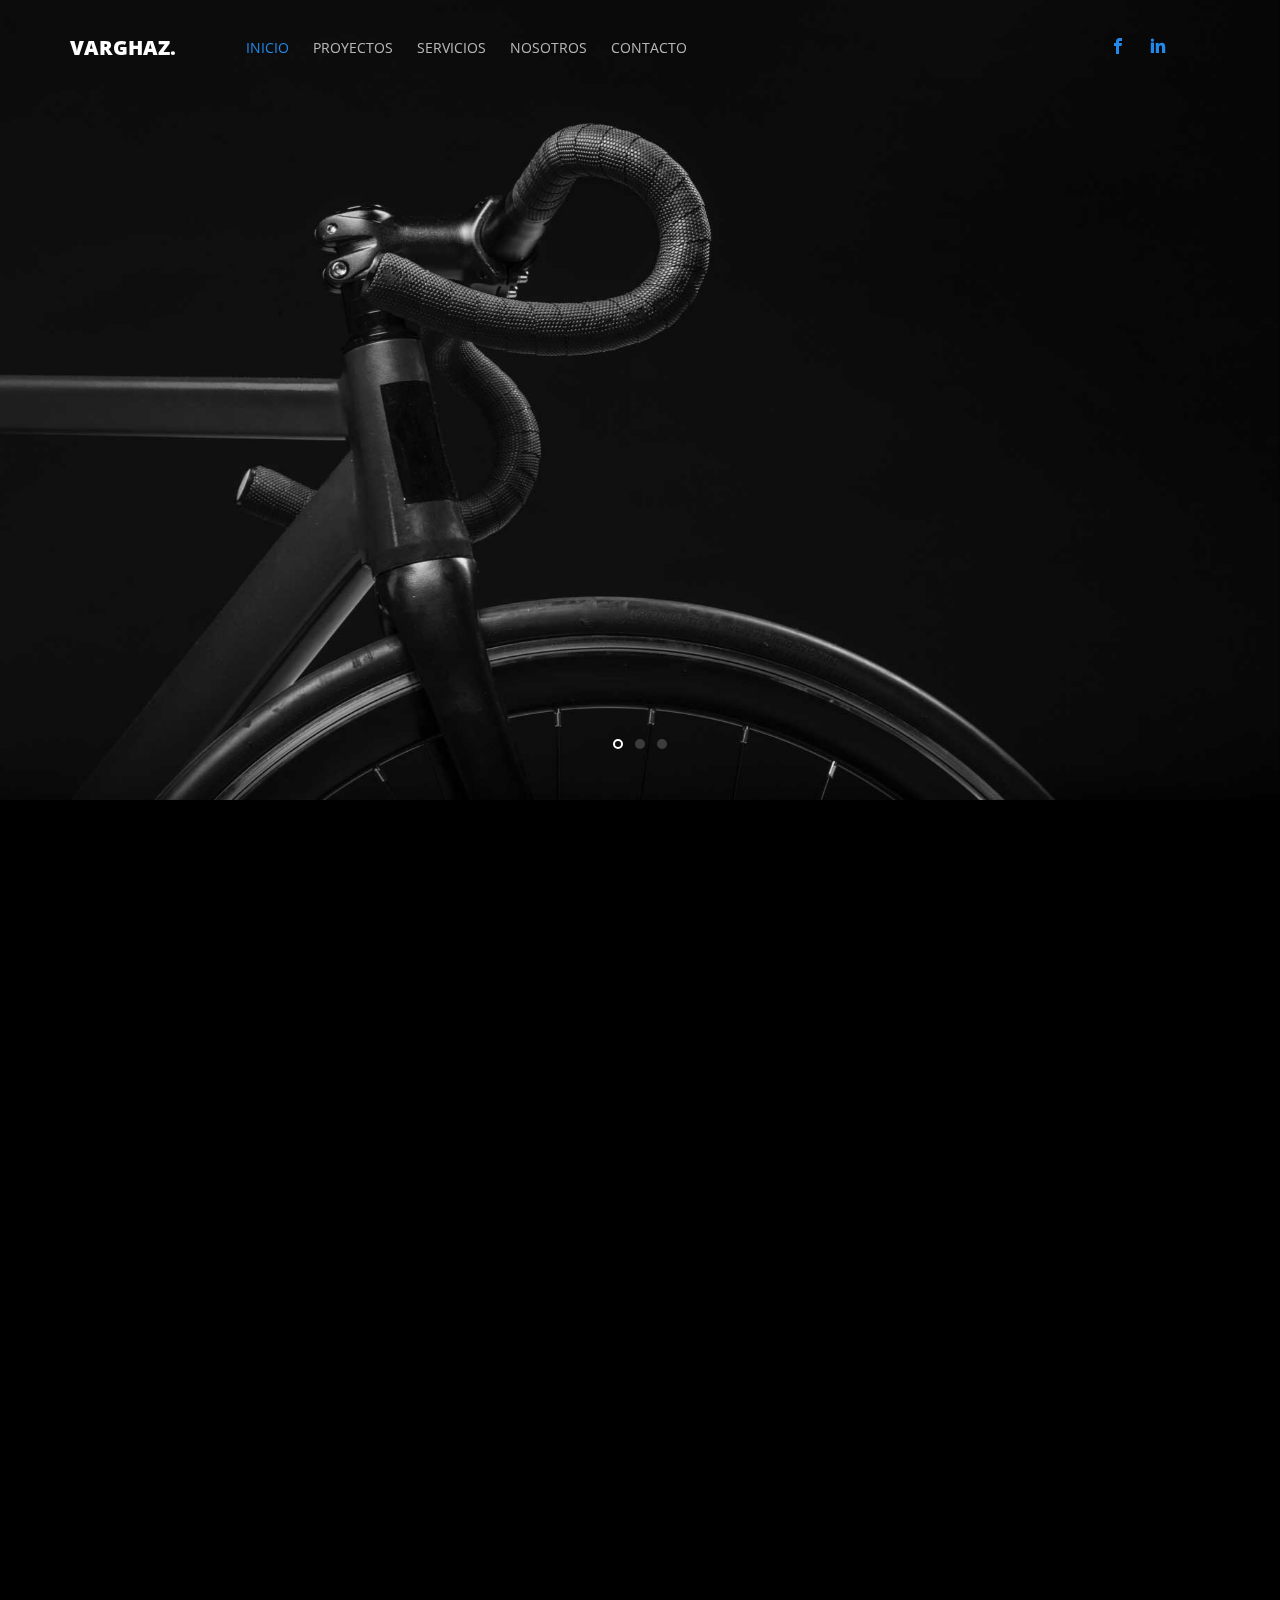
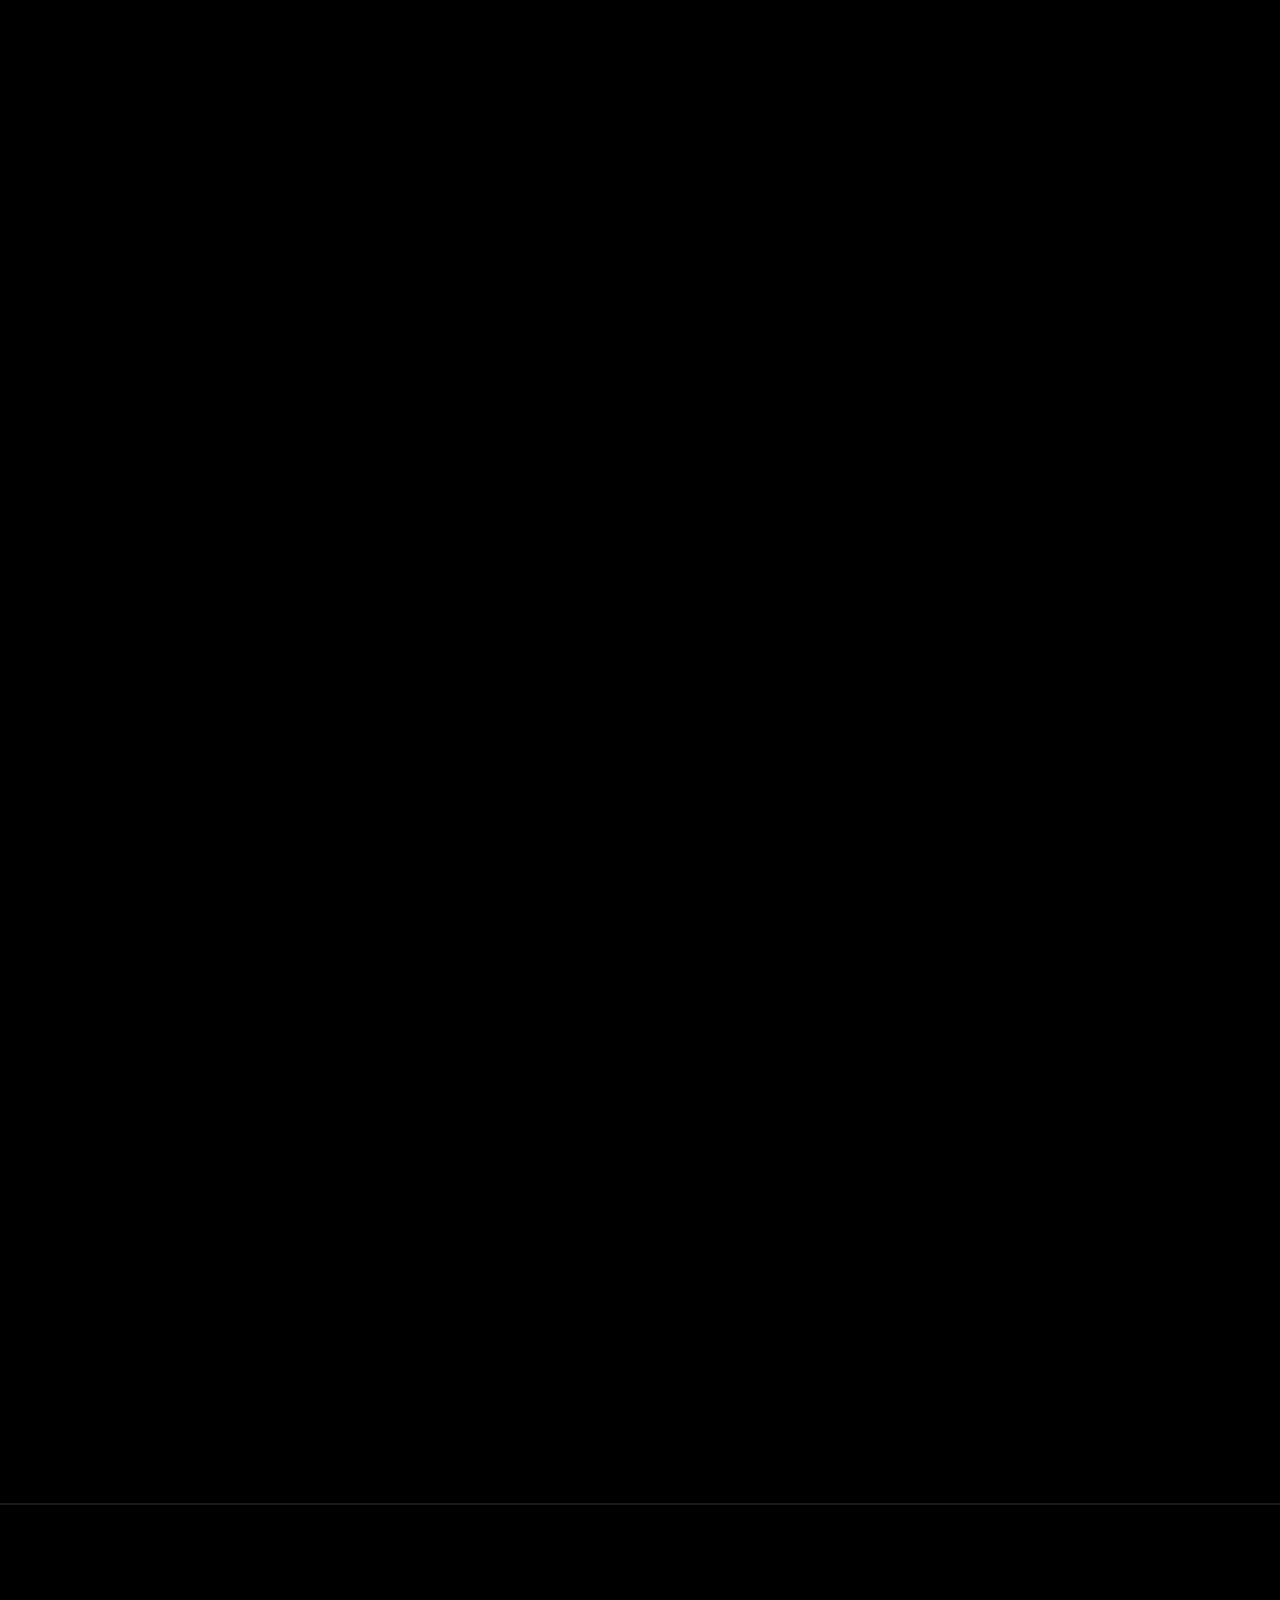
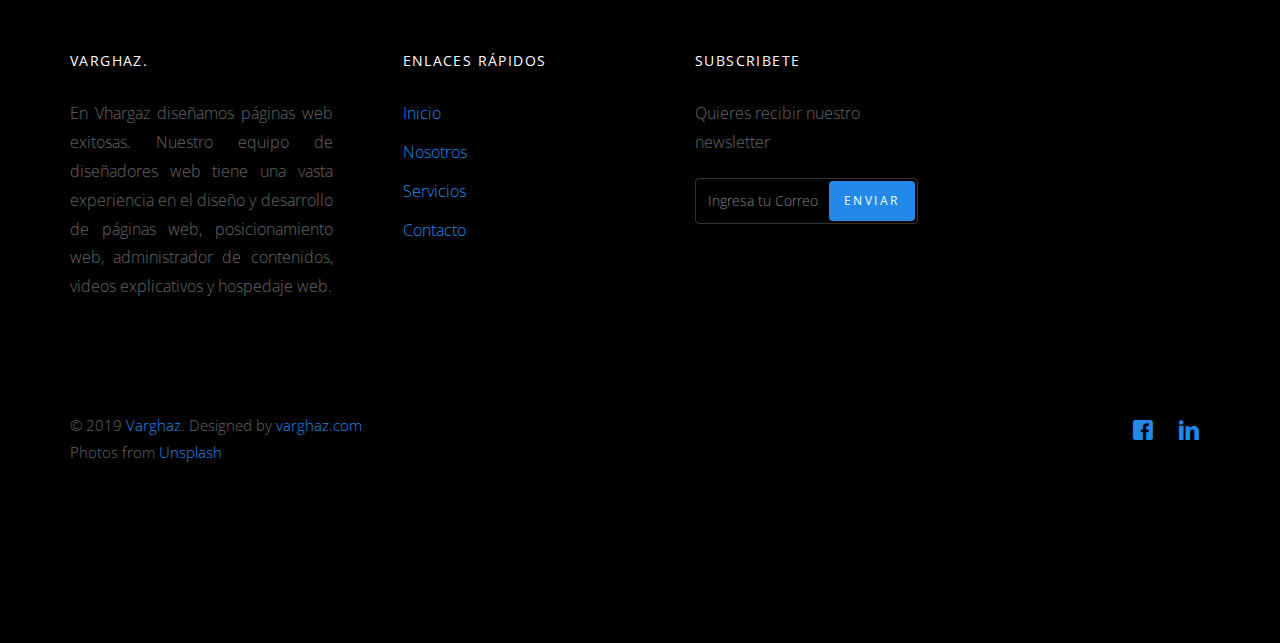
<file: index.html>
<!DOCTYPE html>

<html lang="en">
  <head>
    <meta charset="utf-8">
    <meta name="viewport" content="width=device-width, initial-scale=1">
    <title>varghaz</title>
    <meta name="description" content="Free Bootstrap Theme by uicookies.com">
    <meta name="keywords" content="free website templates, free bootstrap themes, free template, free bootstrap, free website template">
    
    <link href="https://fonts.googleapis.com/css?family=Open+Sans:300,400" rel="stylesheet">
    <link rel="stylesheet" href="css/styles-merged.css">
    <link rel="stylesheet" href="css/style.min.css">
    <link rel="stylesheet" href="css/custom.css">
    <link rel="stylesheet" href="css/style.css">

    <!--[if lt IE 9]>
      <script src="js/vendor/html5shiv.min.js"></script>
      <script src="js/vendor/respond.min.js"></script>
    <![endif]-->
  </head>
  <body>

  <!-- START: header -->
  
  <div class="probootstrap-loader"></div>

  <header role="banner" class="probootstrap-header">
    <div class="container">
        <a href="index.html" class="probootstrap-logo">varghaz<span>.</span></a>
        
        <a href="#" class="probootstrap-burger-menu visible-xs" ><i>Menu</i></a>
        <div class="mobile-menu-overlay"></div>

        <nav role="navigation" class="probootstrap-nav hidden-xs">
          <ul class="probootstrap-main-nav">
            <li class="active"><a href="index.html">Inicio</a></li>
            <li><a href="projects.html">Proyectos</a></li>
            <li><a href="services.html">Servicios</a></li>
            <li><a href="about.html">nosotros</a></li>
            <li><a href="contact.html">Contacto</a></li>
          </ul>
          <ul class="probootstrap-right-nav hidden-xs">
            
            <li><a href="#"><i class="icon-facebook2"></i></a></li>
            <li><a href="#"><i class="icon-linkedin"></i></a></li>
          </ul>
          <div class="extra-text visible-xs"> 
            <a href="#" class="probootstrap-burger-menu"><i>Menu</i></a>
            <h5>Dirección</h5>
            <p>Cuautitlan Edo Mex, la Merced SN San Mateo Ixtacalco CP 54840</p>
            <h5>Redes Sociales</h5>
            <ul class="social-buttons">
             
              <li><a href="#"><i class="icon-facebook2"></i></a></li>
              <li><a href="#"><i class="icon-linkedin2"></i></a></li>
            </ul>
          </div>
        </nav>
    </div>
  </header>
  <!-- END: header -->
  <section class="probootstrap-slider flexslider">
    <ul class="slides">
      <li style="background-image: url(img/slider_1.jpg);">
        <div class="container">
          <div class="row">
            <div class="col-md-12 text-center">
              <div class="slides-text probootstrap-animate">
                <h2>
                  menos es más.</h2>
                <p><a href="https://uicookies.com/" target="_blank" class="btn btn-primary">Comencemos</a></p>
              </div>
            </div>
          </div>
        </div>
      </li>
      <li style="background-image: url(img/slider_2.jpg);">
        <div class="container">
          <div class="row">
            <div class="col-md-12 text-center">
              <div class="slides-text probootstrap-animate">
                <h2>Desarrollo web .</h2>
                <p><a href="https://uicookies.com/" target="_blank" class="btn btn-primary">Comencemos</a></p>
              </div>
            </div>
          </div>
        </div>
      </li>
      <li style="background-image: url(img/slider_3.jpg);">
        <div class="container">
          <div class="row">
            <div class="col-md-12 text-center">
              <div class="slides-text probootstrap-animate">
                <h2>Codigo Nativo.</h2>
                <p><a href="https://uicookies.com/" target="_blank" class="btn btn-primary">Comencemos</a></p>
              </div>
            </div>
          </div>
        </div>
      </li>
    </ul>
  </section>
  <!-- END: slider  -->

  <section class="probootstrap-section">
    <div class="container">
      <div class="row">
        <div class="col-md-4">
          <div class="service left-icon probootstrap-animate">

            <div class="icon">
              <i class="icon-laptop3"></i>
            </div>
            <div class="text">
              <h3 class="heading">Diseño De Interfaz</h3>
              <p Align="justify">Diseñamos y desarrollamos páginas web atractivas y modernas,enfocadas a conseguir rentabilidad a tu negocio. nuestros sitios web son “responsive”. </p>
              <p><a href="single-page.html">Learn more</a></p>
            </div>

          </div>
        </div>
        <div class="col-md-4">
          <div class="service left-icon probootstrap-animate">
            <div class="icon">
              <i class="icon-presentation"></i>
            </div>
            <div class="text">
              <h3 class="heading">Solución Creactiva</h3>
              <p Align="justify">Nos enfocamos en conocer tu marca a detalle, igual que a tus prospectos y clientes para crear campañas estratégicas. que aporten valor a cada etapa . </p>
              <p><a href="single-page.html">Learn more</a></p>
            </div>
          </div>
        </div>
        <div class="col-md-4">
          <div class="service left-icon probootstrap-animate">
            <div class="icon">
              <i class="icon-wallet2"></i>
            </div>
            <div class="text">
              <h3 class="heading">Excelentes Servicios</h3>
              <p Align="justify">Nuestra misión es cumplir tu misión. Buscamos construir los canales de comunicación más efectivos para que tu mensaje genere los resultados esperados </p>
              <p><a href="single-page.html">Learn more</a></p>
            </div>
          </div>
        </div>
      </div>
    </div>
  </section>
  <!-- END section -->

  <div class="probootstrap-section">
    <div class="container">
      <div class="row">
        <div class="col-md-6 probootstrap-animate" data-animate-effect="fadeInLeft">

          <div class="panel-group probootstrap-panel" id="accordion" role="tablist" aria-multiselectable="true">
            <div class="panel panel-default">
              <div class="panel-heading" role="tab" id="headingOne">
                <h3 class="panel-title">
                  <a role="button" data-toggle="collapse" data-parent="#accordion" href="#collapseOne" aria-expanded="true" aria-controls="collapseOne">

                    Programación
                  </a>
                </h3>
              </div>
              <div id="collapseOne" class="panel-collapse collapse in" role="tabpanel" aria-labelledby="headingOne">
                <div class="panel-body">
                  <p Align="justify">Ofrecemos la solución que represente el mejor costo beneficio para tu negocio. Por ello, desarrollamos cada solución con base a las necesidades de nuestros clientes y trabajamos bajo la metodología SDLC.</p>

                  
                </div>
              </div>
            </div>
            <div class="panel panel-default">
              <div class="panel-heading" role="tab" id="headingTwo">
                <h3 class="panel-title">
                  <a class="collapsed" role="button" data-toggle="collapse" data-parent="#accordion" href="#collapseTwo" aria-expanded="false" aria-controls="collapseTwo">
                    Diseño Artístico
                  </a>
                </h3>
              </div>
              <div id="collapseTwo" class="panel-collapse collapse" role="tabpanel" aria-labelledby="headingTwo">
                <div class="panel-body">
                  <p Align="justify">Diseñamos y cuidamos cualquier objeto o imagen que represente a la empresa u organización consiguiendo que tu negocio genere más confianza obteniendo una identidad corporativa .</p>
                  
                </div>
              </div>
            </div>
            <div class="panel panel-default">
              <div class="panel-heading" role="tab" id="headingThree">
                <h3 class="panel-title">
                  <a class="collapsed" role="button" data-toggle="collapse" data-parent="#accordion" href="#collapseThree" aria-expanded="false" aria-controls="collapseThree">
                    Paquetes Web
                  </a>
                </h3>
              </div>
              <div id="collapseThree" class="panel-collapse collapse" role="tabpanel" aria-labelledby="headingThree">
                <div class="panel-body">
                  <p Align="justify">En VARGHAZ diseñamos páginas web exitosas. Nuestro equipo de diseñadores web tiene una vasta experiencia en el diseño de páginas web, posicionamiento web, administrador de contenido web.</p>
                </div>
              </div>
            </div>
          </div>
          <!-- END panel-group -->
        </div>
        <div class="col-md-6 probootstrap-animate" data-animate-effect="fadeInRight">

          <figure>
            <div class="probootstrap-video">
              <a href="https://vimeo.com/45830194" class="popup-vimeo probootstrap-video-play"><i class="icon-play3"></i></a>
              <img src="img/slider_1.jpg" alt="Free HTML5 Bootstrap Template by uicookies.com" class="img-responsive img-border">
            </div>
            <figcaption Align="justify">¿Necesitas algo más sofisticado o complejo que un sitio o portal web normal? Nuestro equipo de desarrolladores de Vhargaz puede hacer desarrollos a la medida, sistemas de gestión, intranets, aplicaciones específicas, integraciones y más en la nube.Ellos cuentan con certificaciones en metodolog&iías ágiles de programaci&oón como SCRUM y son expertos en lenguajes de backend como PHP, Python, Ruby o Java así como HTML5, CSS3, JavaScript, NodeJS, AngularJS, ReactJS entre otros, y el uso de bases de datos como MySQL o Mongo DB. Una vez definido tu proyecto estructuramos un equipo para tu desarrollo desde el Account Manager, Project Manager y tus desarrolladores. </figcaption>
          </figure>

        </div>
      </div>
    </div>
  </div>
  <!-- END section -->
  
  
  <div class="container">
    <div class="probootstrap-cta probootstrap-animate">
      <h2 class="mb20">¿Por que Contratarnos?</h2>
      <p Align="justify" >Varghaz nace de la suma de la experiencia técnica y operativa de su fundador en el desarrollo de sitios de alto tráfico lo cual los lleva desde su origen a adoptar el paradigma de la eficiencia. Para lograr esto se requiere de fuertes valores fundamentales los cuales son los pilares de Varghaz.</p>
      <p><a href="#" role="button" class="btn btn-primary">Comencemos</a></p>
    </div>
  </div>

  <!-- END section cta -->

  <section class="probootstrap-section">
    <div class="container">
      <div class="row">
        <div class="col-md-12 section-heading probootstrap-animate">
          <h2>Que Hacemos</h2>
        </div>
      </div>
      <div class="row">
        <div class="col-md-4 probootstrap-animate">
          <div class="probootstrap-card">
            <div class="probootstrap-card-media">
              <a href="single-page.html"><img src="img/slider_1.jpg" class="img-responsive img-border" alt="Free HTML5 Template by uicookies.com"></a>
            </div>
            <div class="probootstrap-card-text">
              <h2 class="probootstrap-card-heading mb0">Desarrollo De Aplicaciones</h2>
              <p class="category">Dedicados Al Diseño Web</p>
              <p Align="justify">Realizamos desarrollo de software y aplicaciones móviles integrales que alcancen los objetivos de tu empresa. Hacemos uso de metodologías ágiles y de las mejores prácticas para garantizar excelentes resultados.</p>
              <p><a >Somos tu mejor Opción</a></p>
            </div>
          </div>
        </div>
        <div class="col-md-4 probootstrap-animate">
          <div class="probootstrap-card">
            <div class="probootstrap-card-media">
              <a href="single-page.html"><img src="img/slider_2.jpg" class="img-responsive img-border" alt="Free HTML5 Template by uicookies.com"></a>
            </div>
            <div class="probootstrap-card-text">
              <h2 class="probootstrap-card-heading mb0">Consulta De Trabajo</h2>
              <p class="category">Dedicados Al Diseño Web</p>
              <p Align="justify">La aplicación de nuevas tecnologías y la incorporación de un sitio web, se relacionan de manera positiva al incremento de las ventas, productividad y valor de la empresa o negocio, el poder alcanzar a sus clientes de una manera masiva, y sencilla para ellos, nada mejor que internet para realizar dicha relación con ellos.</p>
              <p><a >Somos tu mejor Opción</a></p>
            </div>
          </div>
        </div>
        <div class="col-md-4 probootstrap-animate">
          <div class="probootstrap-card">
            <div class="probootstrap-card-media">
              <a href="single-page.html"><img src="img/slider_3.jpg" class="img-responsive img-border" alt="Free HTML5 Template by uicookies.com"></a>
            </div>
            <div class="probootstrap-card-text">
              <h2 class="probootstrap-card-heading mb0">Soluciones Positivas</h2>
              <p class="category">Dedicados Al Diseño Web</p>
              <p Align="justify">Te hacemos la mejor y más completa pagina web para empresa o tienda online (moderna, segura, fácil de usar, con más contenido) para que los usuarios se decidan por comprarte a ti y no a tu competencia.</p>
              <p><a>Somos tu mejor Opción</a></p>
            </div>
          </div>
        </div>
      </div>
    </div>
  </section>
  <!-- END section -->
  

  <footer class="probootstrap-footer probootstrap-bg">
    <div class="container">
      <div class="row mb60">
        <div class="col-md-3">
          <div class="probootstrap-footer-widget">
            <h4 class="heading">Varghaz.</h4>
            <p Align="justify">En Vhargaz diseñamos páginas web exitosas. Nuestro equipo de diseñadores web tiene una vasta experiencia en el diseño y desarrollo de páginas web, posicionamiento web, administrador de contenidos, videos explicativos y hospedaje web.  </p>
            <p><a href="#"></a></p>
          </div> 
        </div>
        <div class="col-md-3">
          <div class="probootstrap-footer-widget probootstrap-link-wrap">
            <h4 class="heading">Enlaces Rápidos</h4>
            <ul class="stack-link">
              <li><a href="#">Inicio</a></li>
              <li><a href="#">Nosotros</a></li>
              <li><a href="#">Servicios</a></li>
              <li><a href="#">Contacto</a></li>
             
            </ul>
          </div>
        </div>
        
        <div class="col-md-3">
          <div class="probootstrap-footer-widget probootstrap-link-wrap">
            <h4 class="heading">Subscribete</h4>
            <p>Quieres recibir nuestro newsletter</p>
            <form action="#">
              <div class="form-field">
                <input type="text" class="form-control" placeholder="Ingresa tu Correo">
                <button class="btn btn-subscribe">Enviar</button>
              </div>
            </form>
          </div>
        </div>
      </div>
      <div class="row copyright">
        <div class="col-md-6">
          <div class="probootstrap-footer-widget">
            <p>&copy; 2019 <a href="#">Varghaz</a>. Designed by <a href="#">varghaz.com</a> <br>  Photos from <a href="https://unsplash.com/">Unsplash</a></p>
          </div>
        </div>
        <div class="col-md-6">
          <div class="probootstrap-footer-widget right">
            <ul class="probootstrap-social">
              
              <li><a href="#"><i class="icon-facebook"></i></a></li>
              <li><a href="#"><i class="icon-linkedin"></i></a></li>
            </ul>
          </div>
        </div>
      </div>
    </div>
  </footer>

  <div class="gototop js-top">
    <a href="#" class="js-gotop"><i class="icon-chevron-thin-up"></i></a>
  </div>
  <script src="js/scripts.min.js"></script>
  <script src="js/main.min.js"></script>
  <script src="js/custom.js"></script>

  
  </body>
</html>
</file>
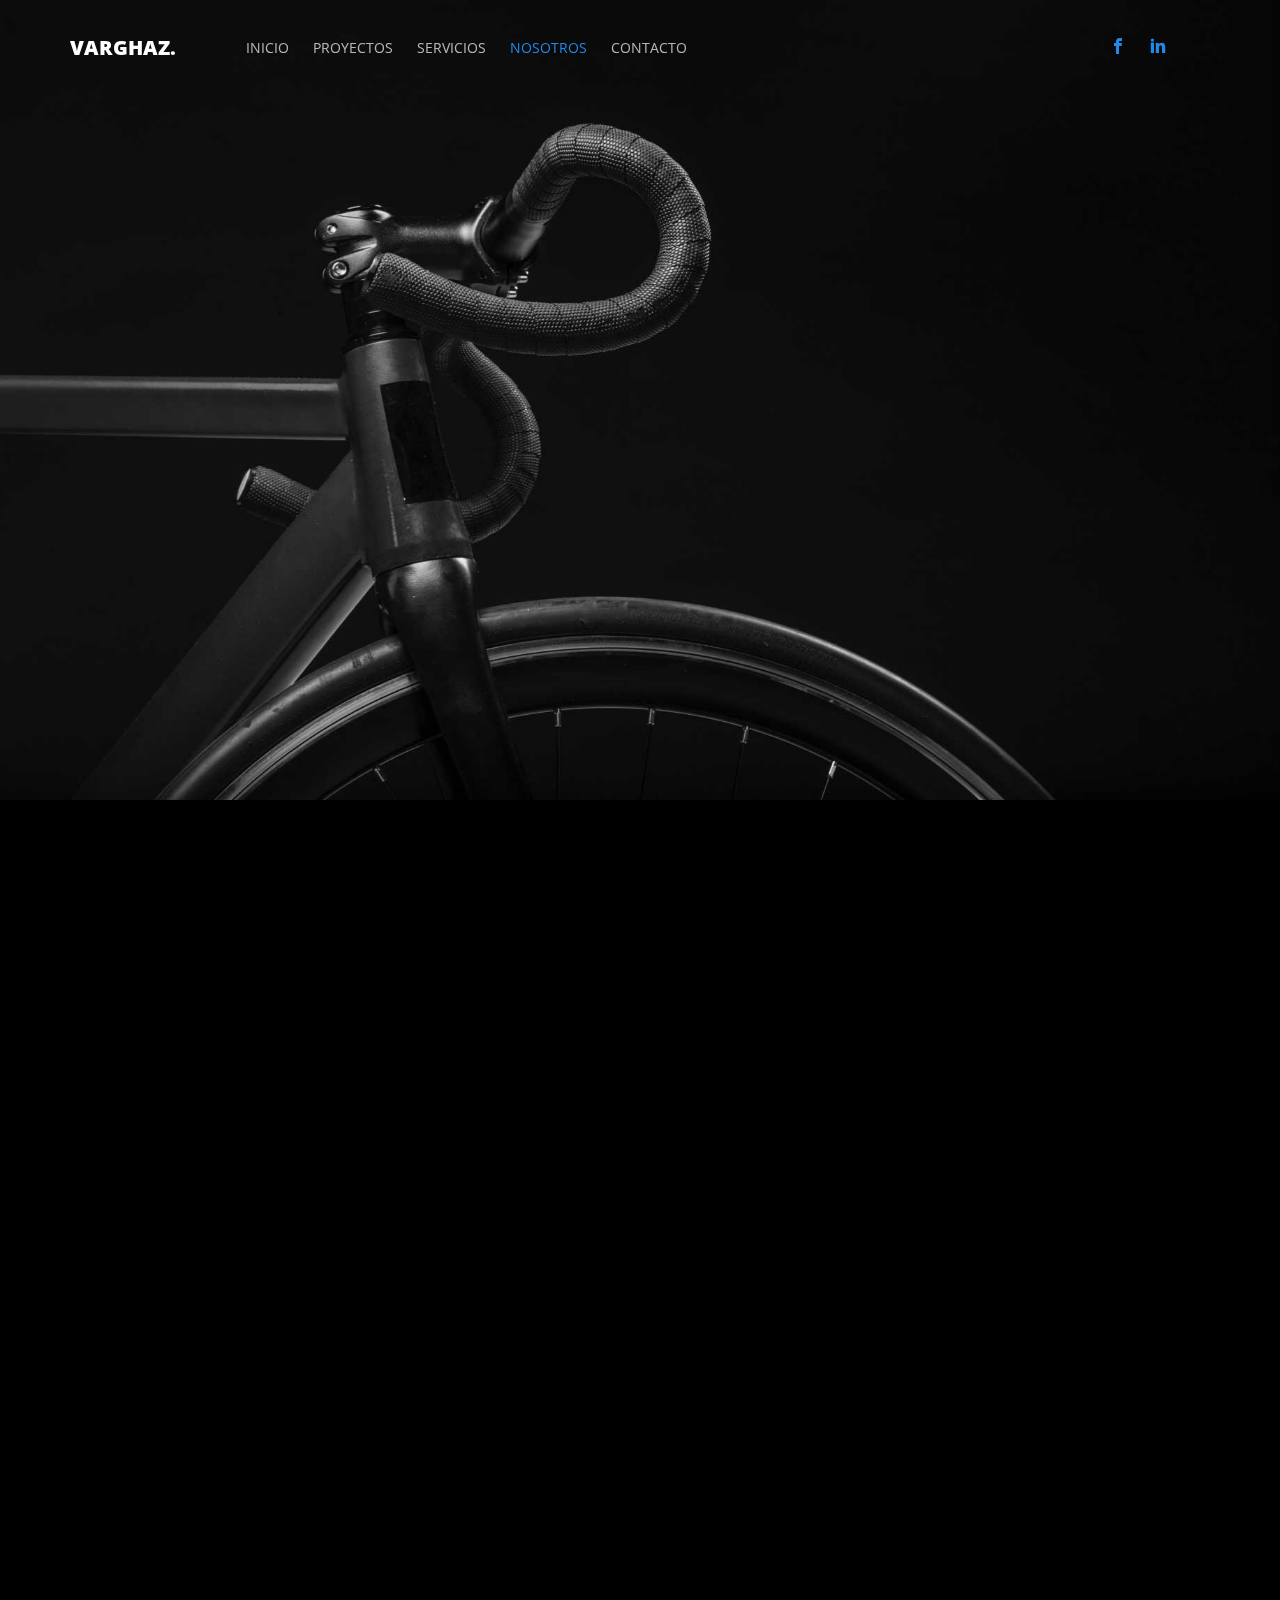
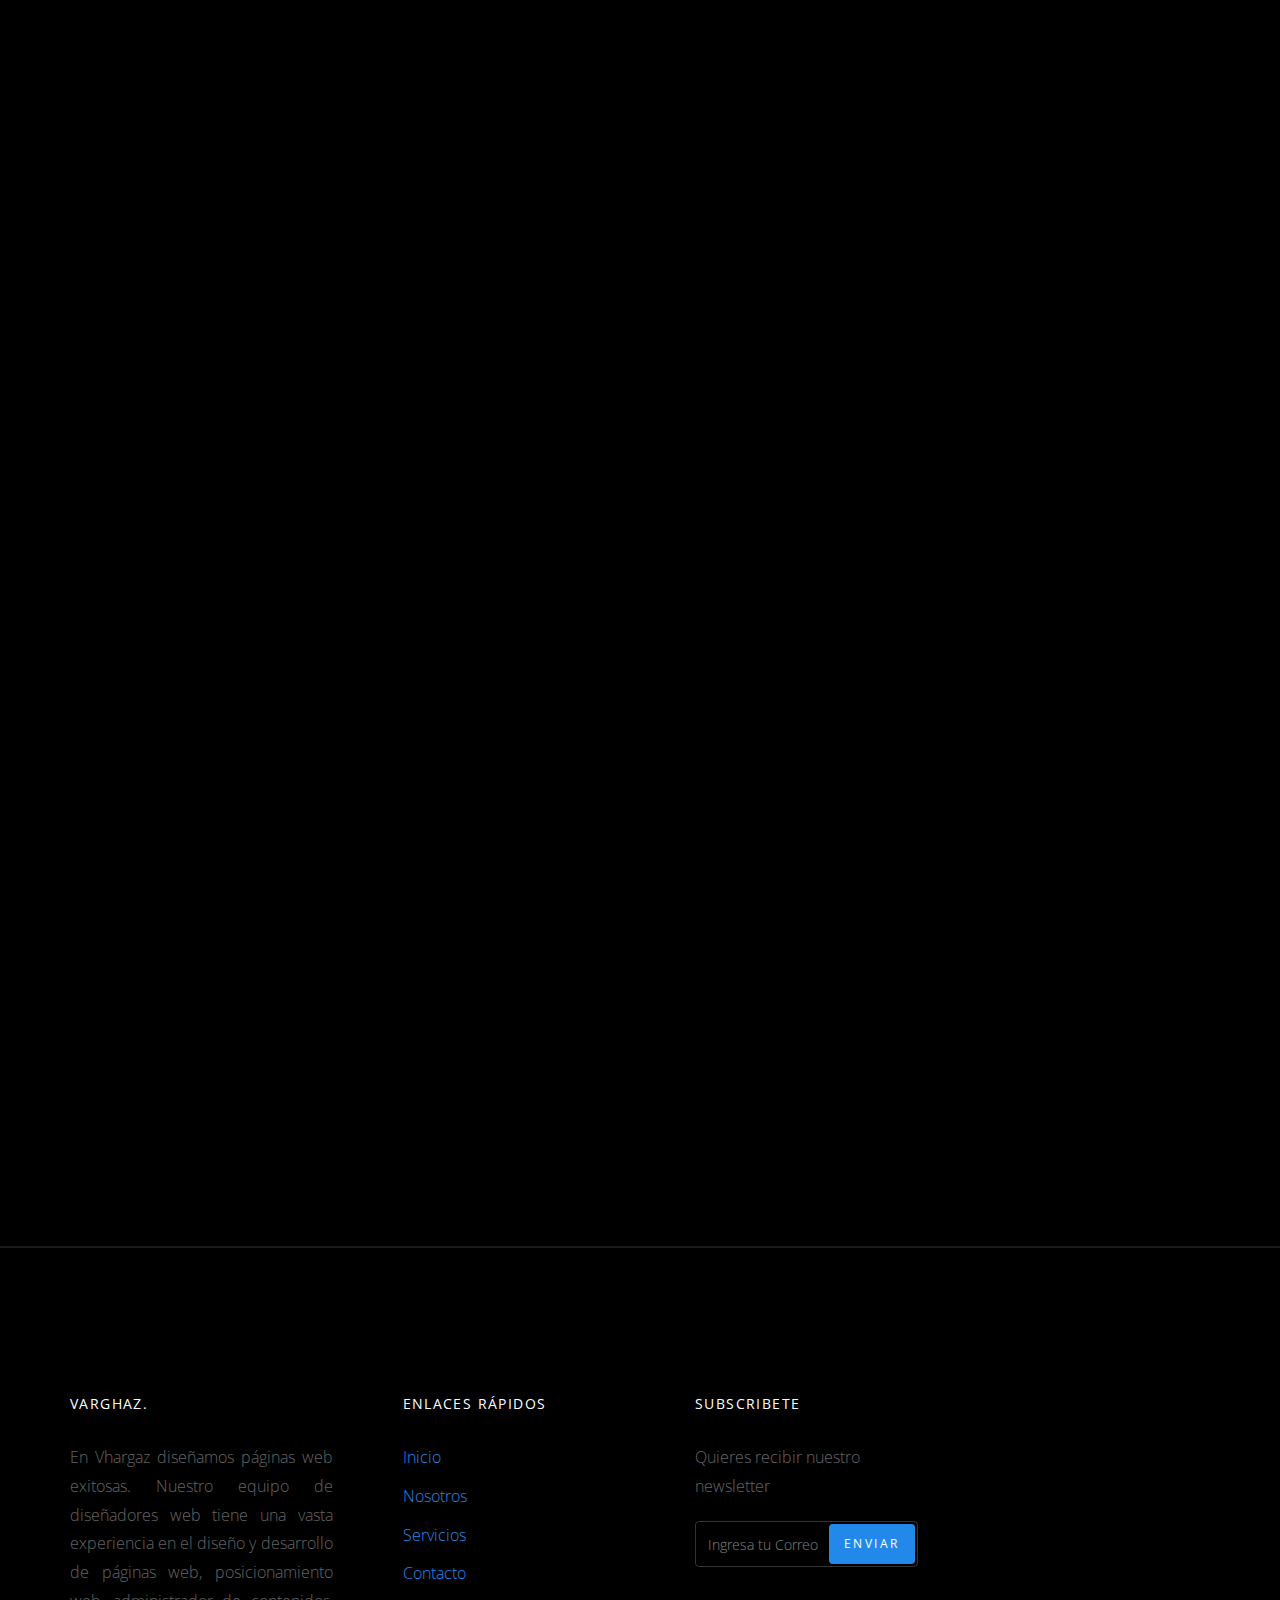
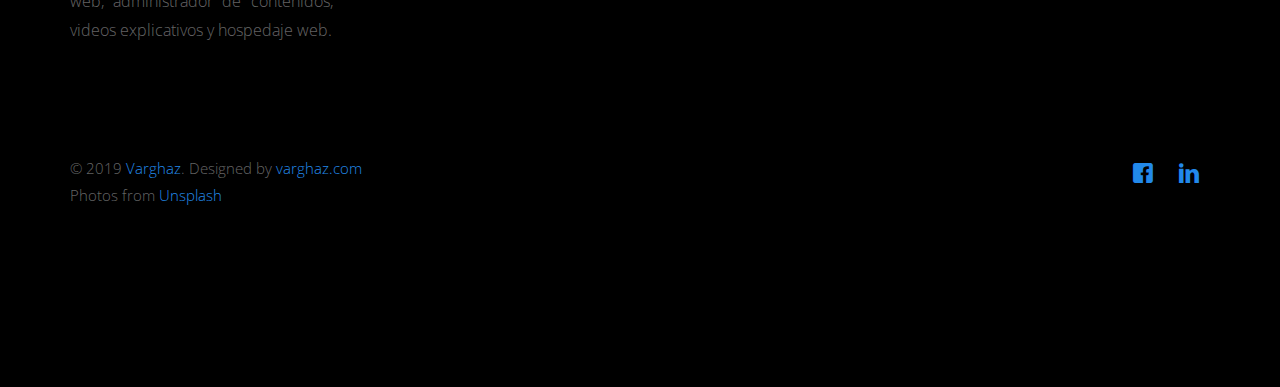
<file: about.html>
<html lang="en">
  <head>
    <meta charset="utf-8">
    <meta name="viewport" content="width=device-width, initial-scale=1">
    <title>varghaz</title>
    <meta name="description" content="Free Bootstrap Theme by uicookies.com">
    <meta name="keywords" content="free website templates, free bootstrap themes, free template, free bootstrap, free website template">
    
    <link href="https://fonts.googleapis.com/css?family=Open+Sans:300,400" rel="stylesheet">
    <link rel="stylesheet" href="css/styles-merged.css">
    <link rel="stylesheet" href="css/style.min.css">
    <link rel="stylesheet" href="css/custom.css">
    <link rel="stylesheet" href="css/style.css">

    <!--[if lt IE 9]>
      <script src="js/vendor/html5shiv.min.js"></script>
      <script src="js/vendor/respond.min.js"></script>
    <![endif]-->
  </head>
  <body>

  <!-- START: header -->
  
  <div class="probootstrap-loader"></div>

  <header role="banner" class="probootstrap-header">
    <div class="container">
        <a href="index.html" class="probootstrap-logo">varghaz<span>.</span></a>
        
        <a href="#" class="probootstrap-burger-menu visible-xs" ><i>Menu</i></a>
        <div class="mobile-menu-overlay"></div>

        <nav role="navigation" class="probootstrap-nav hidden-xs">
          <ul class="probootstrap-main-nav">
            <li ><a href="index.html">Inicio</a></li>
            <li "><a href="projects.html">Proyectos</a></li>
            <li><a href="services.html">Servicios</a></li>
            <li class="active"><a href="about.html">nosotros</a></li>
            <li><a href="contact.html">Contacto</a></li>
          </ul>
          <ul class="probootstrap-right-nav hidden-xs">
            
            <li><a href="#"><i class="icon-facebook2"></i></a></li>
            <li><a href="#"><i class="icon-linkedin"></i></a></li>
          </ul>
          <div class="extra-text visible-xs"> 
            <a href="#" class="probootstrap-burger-menu"><i>Menu</i></a>
            <h5>Dirección</h5>
            <p>Cuautitlan Edo Mex, la Merced SN San Mateo Ixtacalco CP 54840</p>
            <h5>Redes Sociales</h5>
            <ul class="social-buttons">
             
              <li><a href="#"><i class="icon-facebook2"></i></a></li>
              <li><a href="#"><i class="icon-linkedin2"></i></a></li>
            </ul>
          </div>
        </nav>
    </div>
  </header>
  <!-- END: header -->
  <section class="probootstrap-slider flexslider">
    <ul class="slides">
      <li style="background-image: url(img/slider_1.jpg);">
        <div class="container">
          <div class="row">
            <div class="col-md-12 text-center">
              <div class="slides-text probootstrap-animate">
                <h2>Nosotros</h2>
                <p>Desarrollo y diseño web <a href="#" target="_blank">varghaz.com</a>. En Varghaz todo proyecto se estudia, se analiza, se revisa y se mejora.</p>
              </div>
            </div>
          </div>
        </div>
      </li>
    </ul>
  </section>
  <!-- END: slider  -->
  <div class="container">
    <div class="probootstrap-cta probootstrap-animate border-bototm-none">
      <h2 class="mb20">¿QUIENES SOMOS?</h2>
      <p Align="justify">Vhargaz nace de la suma de la experiencia técnica y operativa de su fundador en el desarrollo de sitios de alto tráfico lo cual los lleva desde su origen a adoptar el paradigma de la eficiencia. Para lograr esto se requiere de fuertes valores fundamentales los cuales son los pilares de Vhargaz.
        Vhargaz es un equipo de Freelance profesionales extremadamente apasionado del Internet. Combinamos nuestra experiencia con el talento. Un requisito indispensable para ser parte de Vhargaz es gozar de una brillante creatividad. Conocemos las entrañas de Internet. Somos ingenieros y diseñadores, soñadores y lógicos, lo suficientemente dedicados para encontrar una nueva idea que aplicar en cada línea de código, y estamos convencidos que sólo con las buenas prácticas y la eficiencia se obtiene el resultado esperado.
        En Vhargaz todo proyecto se estudia, se analiza, se revisa y se mejora. Cada proyecto es definido con el cliente para determinar sus objetivos y las funcionalidades requeridas, pero Vhargaz siempre le agregará algo nuevo. Cada proyecto es único e individual, hecho a la medida y como tal, es irrepetible, exclusivo.
        
        ¿Necesitas algo más sofisticado o complejo que un sitio o portal web normal? Nuestro equipo de desarrolladores de Vhargaz puede hacer desarrollos a la medida, sistemas de gestión, intranets, aplicaciones específicas, integraciones y más en la nube. Ellos cuentan con certificaciones en metodolog&iías ágiles de programaci&oón como SCRUM y son expertos en lenguajes de backend como PHP, Python, Ruby o Java así como HTML5, CSS3, JavaScript, NodeJS, AngularJS, ReactJS entre otros, y el uso de bases de datos como MySQL o Mongo DB. Una vez definido tu proyecto estructuramos un equipo para tu desarrollo desde el Account Manager, Project Manager y tus desarrolladores.
        
        En Vhargaz diseñamos páginas web exitosas. Nuestro equipo de diseñadores web tiene una vasta experiencia en el diseño y desarrollo de páginas web, posicionamiento web, administrador de contenidos, videos explicativos y hospedaje web. Nuestros paquetes de diseño y desarrollo web, están hechos pensando en cubrir todas las necesidades que requieren las pequeñas y medianas empresas para obtener una página web profesional, de facil navegación y con contenido de calidad, páginas web que venden.</p>
    
    </div>
  </div>
  
  <div class="probootstrap-section">
    <div class="container">
      <div class="row">
        <div class="col-md-6 probootstrap-animate" data-animate-effect="fadeInLeft">

          <div class="panel-group probootstrap-panel" id="accordion" role="tablist" aria-multiselectable="true">
            <div class="panel panel-default">
              <div class="panel-heading" role="tab" id="headingOne">
                <h3 class="panel-title">
                  <a role="button" data-toggle="collapse" data-parent="#accordion" href="#collapseOne" aria-expanded="true" aria-controls="collapseOne">

                    Programación
                  </a>
                </h3>
              </div>
              <div id="collapseOne" class="panel-collapse collapse in" role="tabpanel" aria-labelledby="headingOne">
                <div class="panel-body">
                  <p Align="justify">Ofrecemos la solución que represente el mejor costo beneficio para tu negocio. Por ello, desarrollamos cada solución con base a las necesidades de nuestros clientes y trabajamos bajo la metodología SDLC.</p>

                  
                </div>
              </div>
            </div>
            <div class="panel panel-default">
              <div class="panel-heading" role="tab" id="headingTwo">
                <h3 class="panel-title">
                  <a class="collapsed" role="button" data-toggle="collapse" data-parent="#accordion" href="#collapseTwo" aria-expanded="false" aria-controls="collapseTwo">
                    Diseño Artístico
                  </a>
                </h3>
              </div>
              <div id="collapseTwo" class="panel-collapse collapse" role="tabpanel" aria-labelledby="headingTwo">
                <div class="panel-body">
                  <p Align="justify">Diseñamos y cuidamos cualquier objeto o imagen que represente a la empresa u organización consiguiendo que tu negocio genere más confianza obteniendo una identidad corporativa .</p>
                  
                </div>
              </div>
            </div>
            <div class="panel panel-default">
              <div class="panel-heading" role="tab" id="headingThree">
                <h3 class="panel-title">
                  <a class="collapsed" role="button" data-toggle="collapse" data-parent="#accordion" href="#collapseThree" aria-expanded="false" aria-controls="collapseThree">
                    Paquetes Web
                  </a>
                </h3>
              </div>
              <div id="collapseThree" class="panel-collapse collapse" role="tabpanel" aria-labelledby="headingThree">
                <div class="panel-body">
                  <p Align="justify">En VARGHAZ diseñamos páginas web exitosas. Nuestro equipo de diseñadores web tiene una vasta experiencia en el diseño de páginas web, posicionamiento web, administrador de contenido web.</p>
                </div>
              </div>
            </div>
          </div>
          <!-- END panel-group -->
        </div>
        <div class="col-md-6 probootstrap-animate" data-animate-effect="fadeInRight">

          <figure>
            <div class="probootstrap-video">
              <a href="https://vimeo.com/45830194" class="popup-vimeo probootstrap-video-play"><i class="icon-play3"></i></a>
              <img src="img/slider_2.jpg" alt="Free HTML5 Bootstrap Template by uicookies.com" class="img-responsive img-border">
            </div>
            <figcaption Align="justify">¿Necesitas algo más sofisticado o complejo que un sitio o portal web normal? Nuestro equipo de desarrolladores de Vhargaz puede hacer desarrollos a la medida, sistemas de gestión, intranets, aplicaciones específicas, integraciones y más en la nube.Ellos cuentan con certificaciones en metodolog&iías ágiles de programaci&oón como SCRUM y son expertos en lenguajes de backend como PHP, Python, Ruby o Java así como HTML5, CSS3, JavaScript, NodeJS, AngularJS, ReactJS entre otros, y el uso de bases de datos como MySQL o Mongo DB. Una vez definido tu proyecto estructuramos un equipo para tu desarrollo desde el Account Manager, Project Manager y tus desarrolladores. </figcaption>
          </figure>

        </div>
      </div>
    </div>
  </div>
  <!-- END section -->
  
  <!-- END section -->
  
  <section class="probootstrap-section">
    <div class="container">
      <div class="row">
        <div class="col-md-4">
          <div class="service left-icon probootstrap-animate">

            <div class="icon">
              <i class="icon-laptop3"></i>
            </div>
            <div class="text">
              <h3 class="heading">Programación</h3>
              <p Align="justify">ofrecemos la solución que represente el mejor costo beneficio para tu negocio. Por ello, desarrollamos cada solución con base a las necesidades de nuestros clientes. </p>
              <p><a>Varghaz</a></p>
            </div>

          </div>
        </div>
        <div class="col-md-4">
          <div class="service left-icon probootstrap-animate">
            <div class="icon">
              <i class="icon-presentation"></i>
            </div>
            <div class="text">
              <h3 class="heading">Diseño Artístico</h3>
              <p Align="justify">Diseñamos y cuidamos cualquier objeto o imagen que represente a la empresa u organización consiguiendo que tu negocio genere más confianza obteniendo una identidad corporativa . </p>
              <p><a>Varghaz</a></p>
            </div>
          </div>
        </div>
        <div class="col-md-4">
          <div class="service left-icon probootstrap-animate">
            <div class="icon">
              <i class="icon-wallet2"></i>
            </div>
            <div class="text">
              <h3 class="heading">Nuevas Tecnologías</h3>
              <p Align="justify">Los sitios Web requieren una combinación de tecnologías que ayudan a crear las páginas web. Vamos a examinar algunas de las tecnologías que se utilizan para crear sitios web. </p>
              <p><a>Varghaz</a></p>
            </div>
          </div>
        </div>


        <div class="col-md-4">
          <div class="service left-icon probootstrap-animate">

            <div class="icon">
              <i class="icon-hourglass"></i>
            </div>
            <div class="text">
              <h3 class="heading">Diseño</h3>
              <p Align="justify">El diseño gráfico está basado en la creación de soportes visuales que aporten valor comunicativo, y los elementos claves para comunicar son la tipografía y la imagen. </p>
              <p><a>Varghaz</a></p>
            </div>

          </div>
        </div>
        <div class="col-md-4">
          <div class="service left-icon probootstrap-animate">
            <div class="icon">
              <i class="icon-shield3"></i>
            </div>
            <div class="text">
              <h3 class="heading">Certificado De Seguridad</h3>
              <p Align="justify">Ofrezca seguridad a los visitantes de su sitio con un certificado de seguridad SSL. Este tipo de certificados mantienen privada la información personal del visitante de tu página web.</p>
              <p><a>Varghaz</a></p>
            </div>
          </div>
        </div>
        <div class="col-md-4">
          <div class="service left-icon probootstrap-animate">
            <div class="icon">
              <i class="icon-adjustments"></i>
            </div>
            <div class="text">
              <h3 class="heading">Paquetes Web</h3>
              <p>En Varghaz diseñamos páginas web exitosas. Nuestro equipo de diseñadores web tiene una vasta experiencia en el diseño de páginas web, posicionamiento web, administrador de contenido web.</p>
              <p><a href="single-page.html">Learn more</a></p>
            </div>
          </div>
        </div>

      </div>
    </div>
  </section>
  
  <!-- END section -->
  
 

  <!-- END section cta -->

  <footer class="probootstrap-footer probootstrap-bg">
    <div class="container">
      <div class="row mb60">
        <div class="col-md-3">
          <div class="probootstrap-footer-widget">
            <h4 class="heading">Varghaz.</h4>
            <p Align="justify">En Vhargaz diseñamos páginas web exitosas. Nuestro equipo de diseñadores web tiene una vasta experiencia en el diseño y desarrollo de páginas web, posicionamiento web, administrador de contenidos, videos explicativos y hospedaje web.  </p>
            <p><a href="#"></a></p>
          </div> 
        </div>
        <div class="col-md-3">
          <div class="probootstrap-footer-widget probootstrap-link-wrap">
            <h4 class="heading">Enlaces Rápidos</h4>
            <ul class="stack-link">
              <li><a href="#">Inicio</a></li>
              <li><a href="#">Nosotros</a></li>
              <li><a href="#">Servicios</a></li>
              <li><a href="#">Contacto</a></li>
             
            </ul>
          </div>
        </div>
        
        <div class="col-md-3">
          <div class="probootstrap-footer-widget probootstrap-link-wrap">
            <h4 class="heading">Subscribete</h4>
            <p>Quieres recibir nuestro newsletter</p>
            <form action="#">
              <div class="form-field">
                <input type="text" class="form-control" placeholder="Ingresa tu Correo">
                <button class="btn btn-subscribe">Enviar</button>
              </div>
            </form>
          </div>
        </div>
      </div>
      <div class="row copyright">
        <div class="col-md-6">
          <div class="probootstrap-footer-widget">
            <p>&copy; 2019 <a href="#">Varghaz</a>. Designed by <a href="#">varghaz.com</a> <br>  Photos from <a href="https://unsplash.com/">Unsplash</a></p>
          </div>
        </div>
        <div class="col-md-6">
          <div class="probootstrap-footer-widget right">
            <ul class="probootstrap-social">
              
              <li><a href="#"><i class="icon-facebook"></i></a></li>
              <li><a href="#"><i class="icon-linkedin"></i></a></li>
            </ul>
          </div>
        </div>
      </div>
    </div>
  </footer>

  <div class="gototop js-top">
    <a href="#" class="js-gotop"><i class="icon-chevron-thin-up"></i></a>
  </div>
  <script src="js/scripts.min.js"></script>
  <script src="js/main.min.js"></script>
  <script src="js/custom.js"></script>

  
  </body>
</html>
</file>
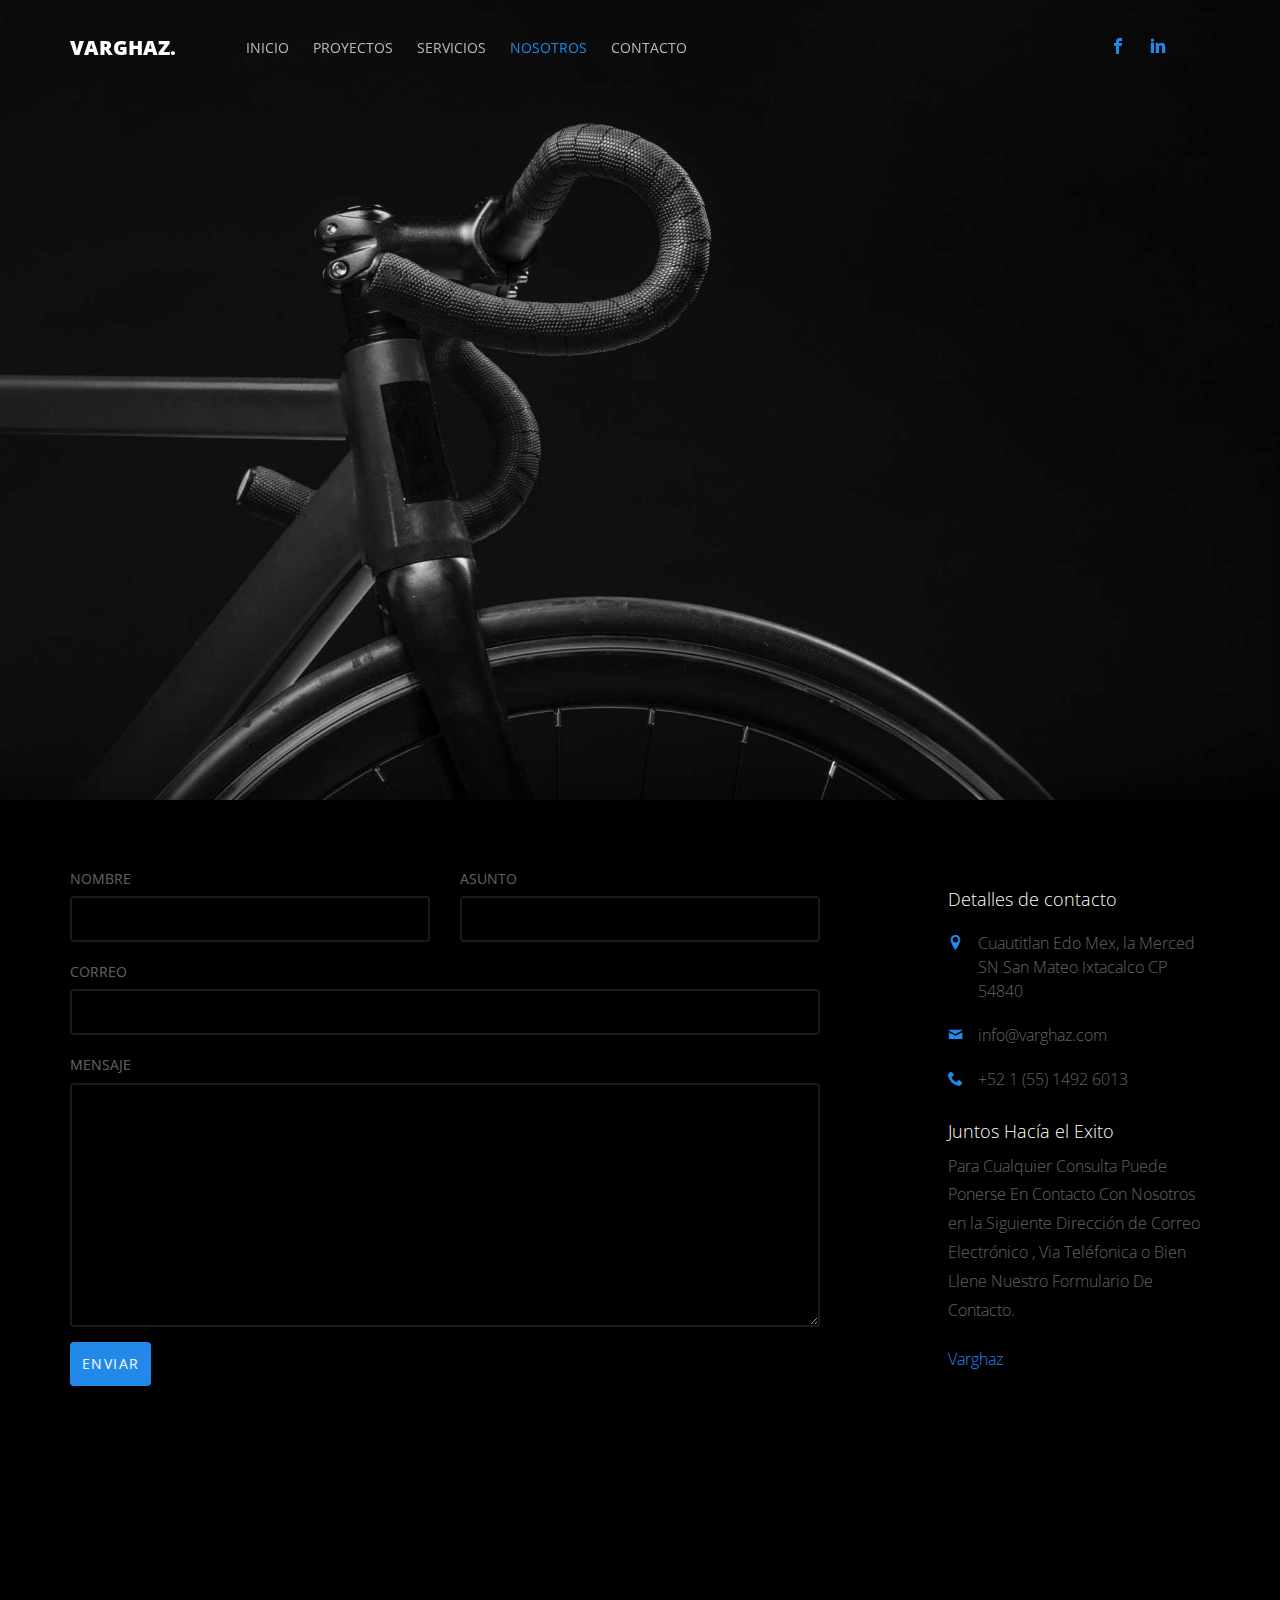
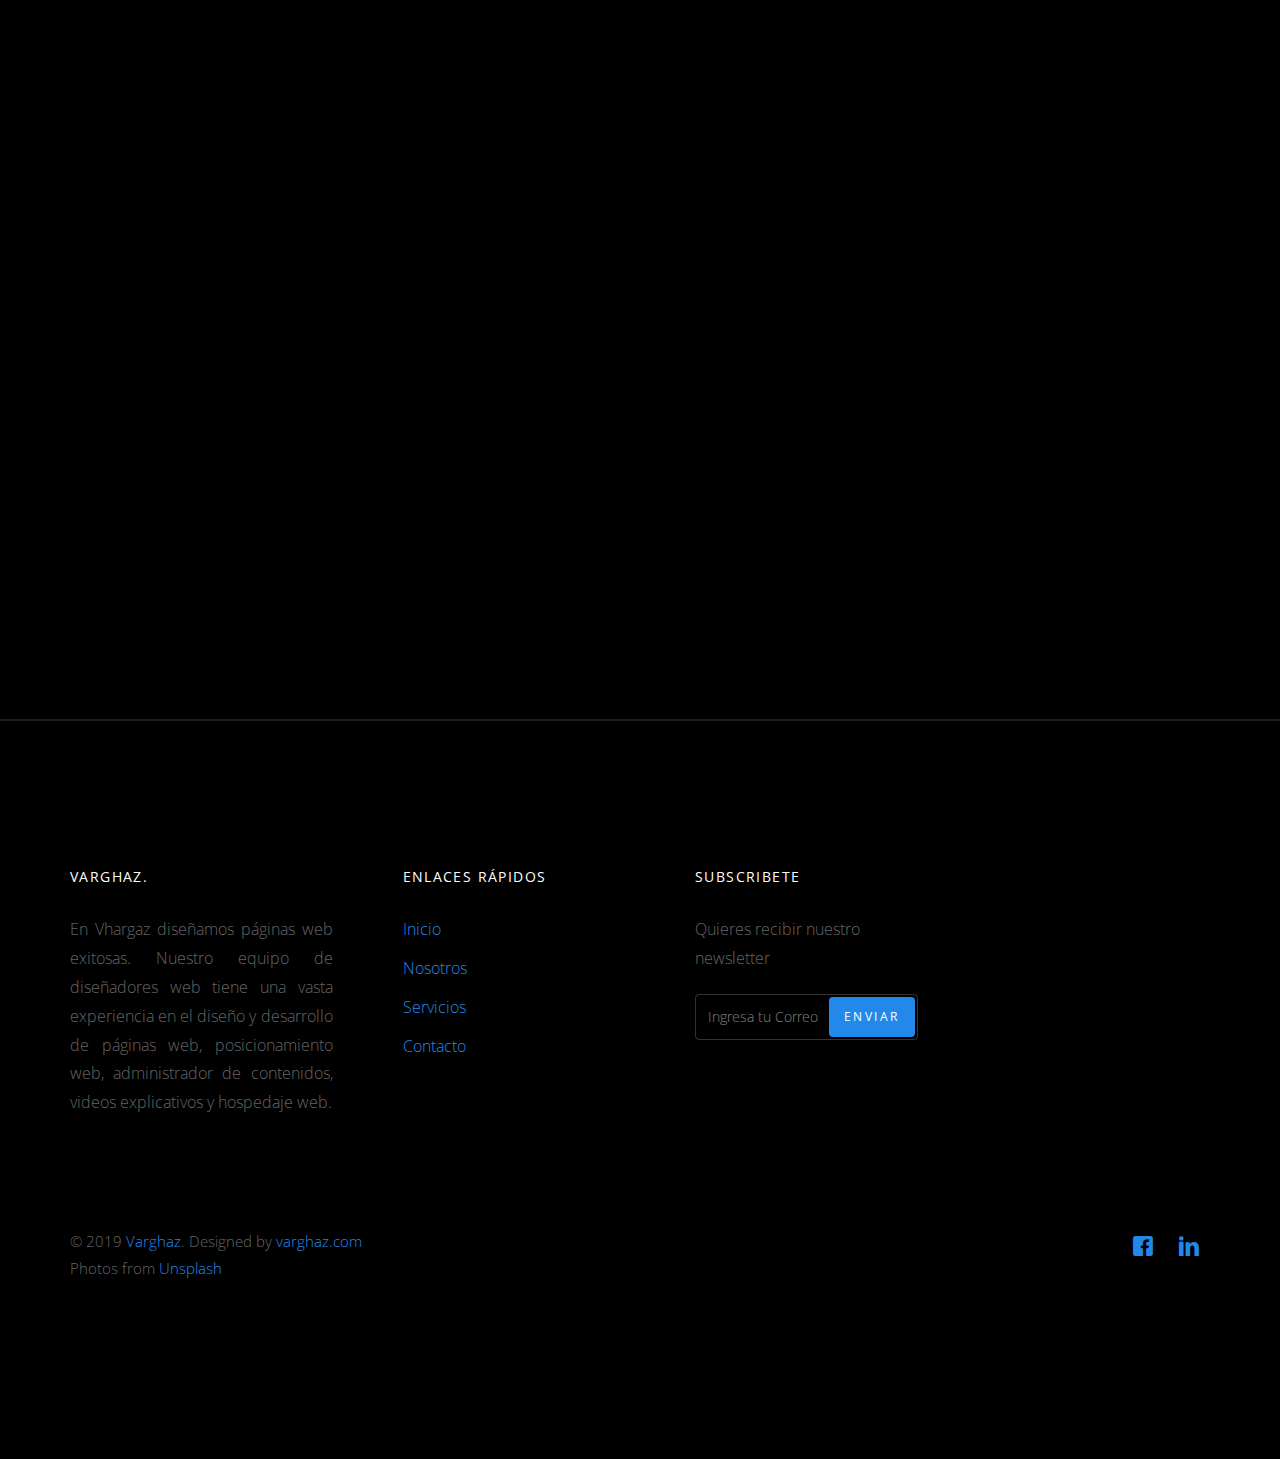
<file: contact.html>
<!DOCTYPE html>

<html lang="en">
  <head>
    <meta charset="utf-8">
    <meta name="viewport" content="width=device-width, initial-scale=1">
    <title>varghaz</title>
    <meta name="description" content="Free Bootstrap Theme by uicookies.com">
    <meta name="keywords" content="free website templates, free bootstrap themes, free template, free bootstrap, free website template">
    
    <link href="https://fonts.googleapis.com/css?family=Open+Sans:300,400" rel="stylesheet">
    <link rel="stylesheet" href="css/styles-merged.css">
    <link rel="stylesheet" href="css/style.min.css">
    <link rel="stylesheet" href="css/custom.css">
    <link rel="stylesheet" href="css/style.css">

    <!--[if lt IE 9]>
      <script src="js/vendor/html5shiv.min.js"></script>
      <script src="js/vendor/respond.min.js"></script>
    <![endif]-->
  </head>
  <body>

  <!-- START: header -->
  
  <div class="probootstrap-loader"></div>

  <header role="banner" class="probootstrap-header">
    <div class="container">
        <a href="index.html" class="probootstrap-logo">varghaz<span>.</span></a>
        
        <a href="#" class="probootstrap-burger-menu visible-xs" ><i>Menu</i></a>
        <div class="mobile-menu-overlay"></div>

        <nav role="navigation" class="probootstrap-nav hidden-xs">
          <ul class="probootstrap-main-nav">
            <li ><a href="index.html">Inicio</a></li>
            <li "><a href="projects.html">Proyectos</a></li>
            <li><a href="services.html">Servicios</a></li>
            <li class="active"><a href="about.html">nosotros</a></li>
            <li><a href="contact.html">Contacto</a></li>
          </ul>
          <ul class="probootstrap-right-nav hidden-xs">
            
            <li><a href="#"><i class="icon-facebook2"></i></a></li>
            <li><a href="#"><i class="icon-linkedin"></i></a></li>
          </ul>
          <div class="extra-text visible-xs"> 
            <a href="#" class="probootstrap-burger-menu"><i>Menu</i></a>
            <h5>Dirección</h5>
            <p>Cuautitlan Edo Mex, la Merced SN San Mateo Ixtacalco CP 54840</p>
            <h5>Redes Sociales</h5>
            <ul class="social-buttons">
             
              <li><a href="#"><i class="icon-facebook2"></i></a></li>
              <li><a href="#"><i class="icon-linkedin2"></i></a></li>
            </ul>
          </div>
        </nav>
    </div>
  </header>
  <!-- END: header -->
  <section class="probootstrap-slider flexslider">
    <ul class="slides">
      <li style="background-image: url(img/slider_1.jpg);">
        <div class="container">
          <div class="row">
            <div class="col-md-12 text-center">
              <div class="slides-text probootstrap-animate">
                <h2>Contacto</h2>
                <p>Somos Varghaz Freelance <a href="#" target="_blank"> varghaz.com</a>. Dedicados al Desarrollo y Diseño Web</p>
              </div>
            </div>
          </div>
        </div>
      </li>
    </ul>
  </section>
  <!-- END: slider  -->
  
  <section class="probootstrap-section">
    <div class="container">
      <div class="row">
        <div class="col-md-8">
          <form action="#" method="post" class="probootstrap-form mb60">
            <div class="row">
              <div class="col-md-6">
                <div class="form-group">
                  <label for="fname">Nombre</label>
                  <input type="text" class="form-control" id="fname" name="fname">
                </div>
              </div>
              <div class="col-md-6">
                <div class="form-group">
                  <label for="lname">Asunto</label>
                  <input type="text" class="form-control" id="lname" name="lname">
                </div>
              </div>
            </div>
            <div class="form-group">
              <label for="email">Correo</label>
              <input type="email" class="form-control" id="email" name="email">
            </div>
            <div class="form-group">
              <label for="message">Mensaje</label>
              <textarea cols="30" rows="10" class="form-control" id="message" name="message"></textarea>
            </div>
            <div class="form-group">
              <input type="submit" class="btn btn-primary" id="submit" name="submit" value="Enviar">
            </div>
          </form>
        </div>
        <div class="col-md-3 col-md-push-1">
          <h4>Detalles de contacto</h4>
          <ul class="with-icon colored">
            <li><i class="icon-location2"></i> <span>Cuautitlan Edo Mex, la Merced SN San Mateo Ixtacalco CP 54840</span></li>
            <li><i class="icon-mail"></i><span>info@varghaz.com</span></li>
            <li><i class="icon-phone2"></i><span>+52 1 (55) 1492 6013</span></li>
          </ul>

          <h4>Juntos Hacía el Exito</h4>
          <p>Para Cualquier Consulta Puede Ponerse En Contacto Con Nosotros en la Siguiente Dirección de Correo Electrónico , Via Teléfonica o Bien Llene Nuestro Formulario De Contacto.</p>
          <p><a>Varghaz</a></p>
        </div>
      </div>
    </div>
  </section>  
 <!-- Google Map -->
 <iframe src="https://www.google.com/maps/embed?pb=!1m18!1m12!1m3!1d3756.234315746894!2d-99.1733979256968!3d19.702645845194798!2m3!1f0!2f0!3f0!3m2!1i1024!2i768!4f13.1!3m3!1m2!1s0x85d1f548f39ea7cb%3A0xfb102d7f122cf63e!2sLa+Merced%2C+San+Mateo+Ixtacalco%2C+M%C3%A9x.!5e0!3m2!1ses!2smx!4v1556047841229!5m2!1ses!2smx" width="1700" height="800" frameborder="0" style="border:0" allowfullscreen></iframe>

  <footer class="probootstrap-footer probootstrap-bg">
    <div class="container">
      <div class="row mb60">
        <div class="col-md-3">
          <div class="probootstrap-footer-widget">
            <h4 class="heading">Varghaz.</h4>
            <p Align="justify">En Vhargaz diseñamos páginas web exitosas. Nuestro equipo de diseñadores web tiene una vasta experiencia en el diseño y desarrollo de páginas web, posicionamiento web, administrador de contenidos, videos explicativos y hospedaje web.  </p>
            <p><a href="#"></a></p>
          </div> 
        </div>
        <div class="col-md-3">
          <div class="probootstrap-footer-widget probootstrap-link-wrap">
            <h4 class="heading">Enlaces Rápidos</h4>
            <ul class="stack-link">
              <li><a href="#">Inicio</a></li>
              <li><a href="#">Nosotros</a></li>
              <li><a href="#">Servicios</a></li>
              <li><a href="#">Contacto</a></li>
             
            </ul>
          </div>
        </div>
        
        <div class="col-md-3">
          <div class="probootstrap-footer-widget probootstrap-link-wrap">
            <h4 class="heading">Subscribete</h4>
            <p>Quieres recibir nuestro newsletter</p>
            <form action="#">
              <div class="form-field">
                <input type="text" class="form-control" placeholder="Ingresa tu Correo">
                <button class="btn btn-subscribe">Enviar</button>
              </div>
            </form>
          </div>
        </div>
      </div>
      <div class="row copyright">
        <div class="col-md-6">
          <div class="probootstrap-footer-widget">
            <p>&copy; 2019 <a href="#">Varghaz</a>. Designed by <a href="#">varghaz.com</a> <br>  Photos from <a href="https://unsplash.com/">Unsplash</a></p>
          </div>
        </div>
        <div class="col-md-6">
          <div class="probootstrap-footer-widget right">
            <ul class="probootstrap-social">
              
              <li><a href="#"><i class="icon-facebook"></i></a></li>
              <li><a href="#"><i class="icon-linkedin"></i></a></li>
            </ul>
          </div>
        </div>
      </div>
    </div>
  </footer>

  <div class="gototop js-top">
    <a href="#" class="js-gotop"><i class="icon-chevron-thin-up"></i></a>
  </div>
  <script src="js/scripts.min.js"></script>
  <script src="js/main.min.js"></script>
  <script src="js/custom.js"></script>

  
  </body>
</html>
</file>
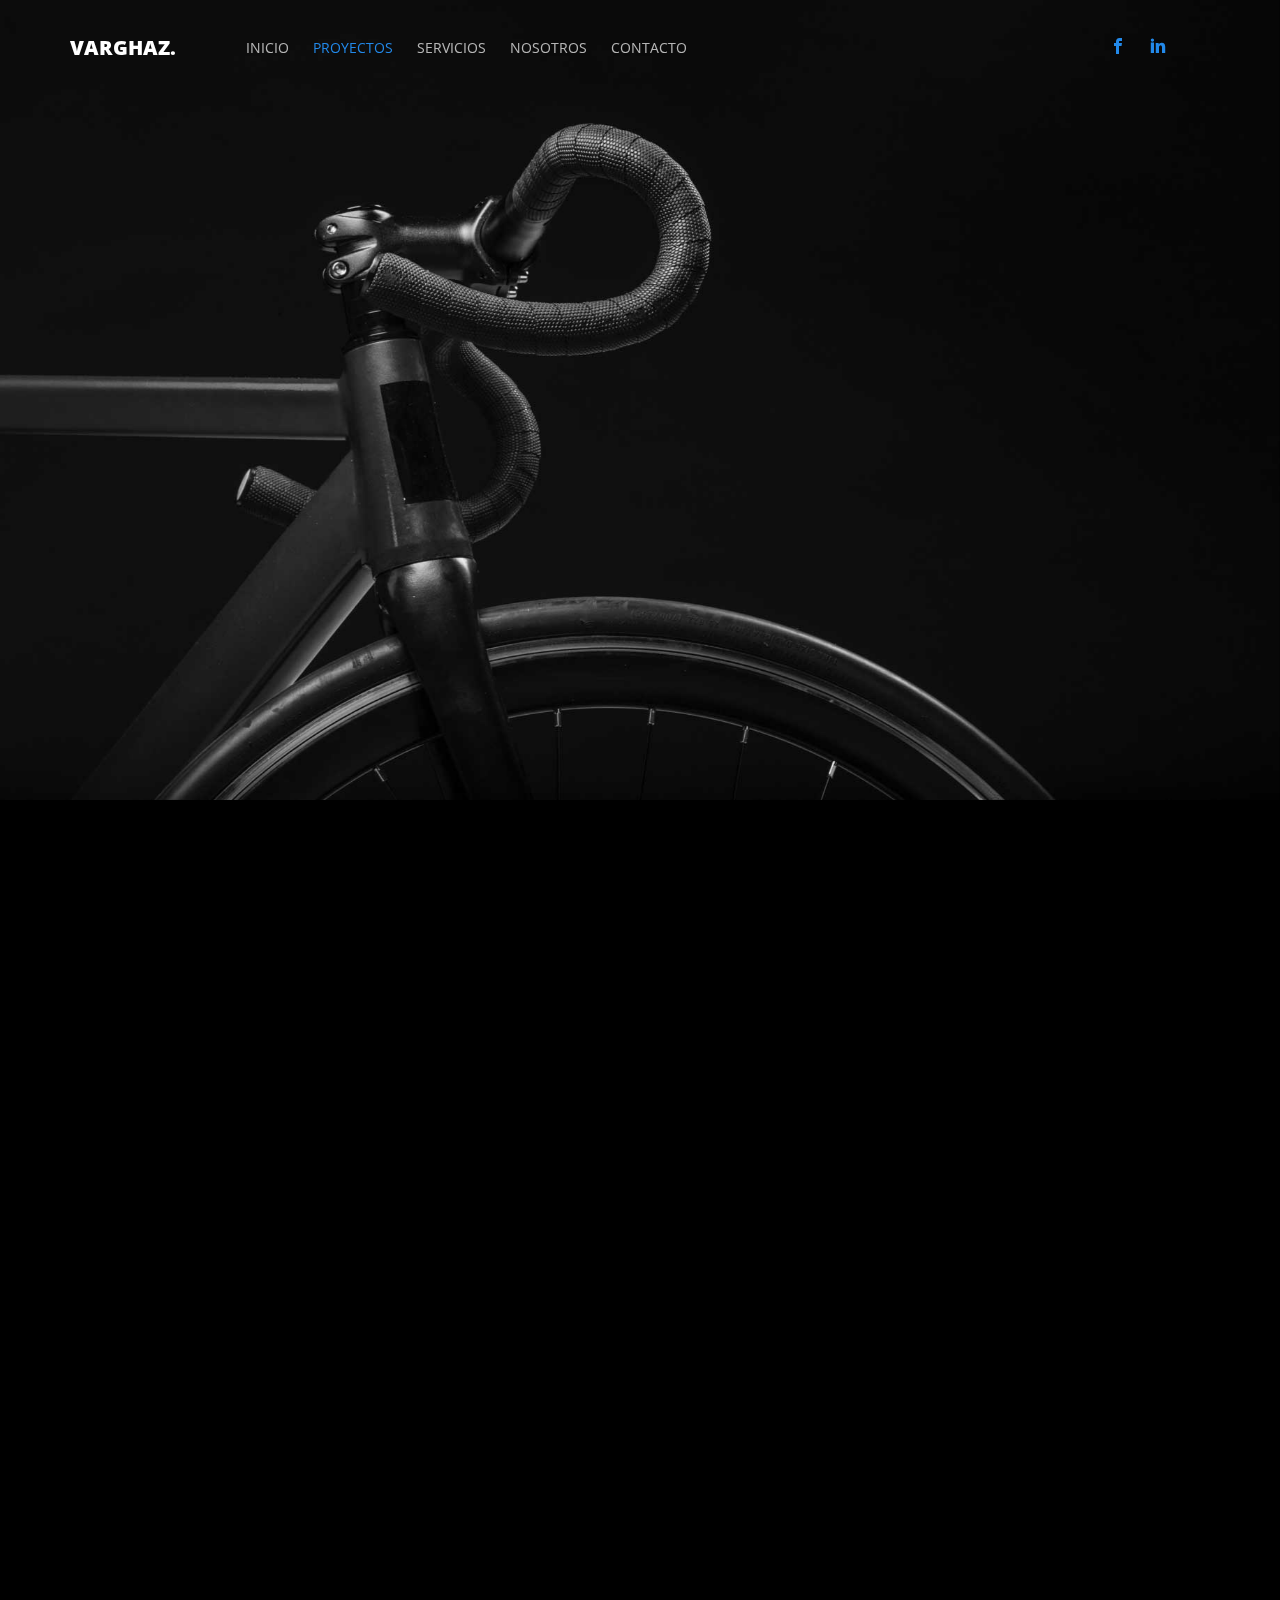
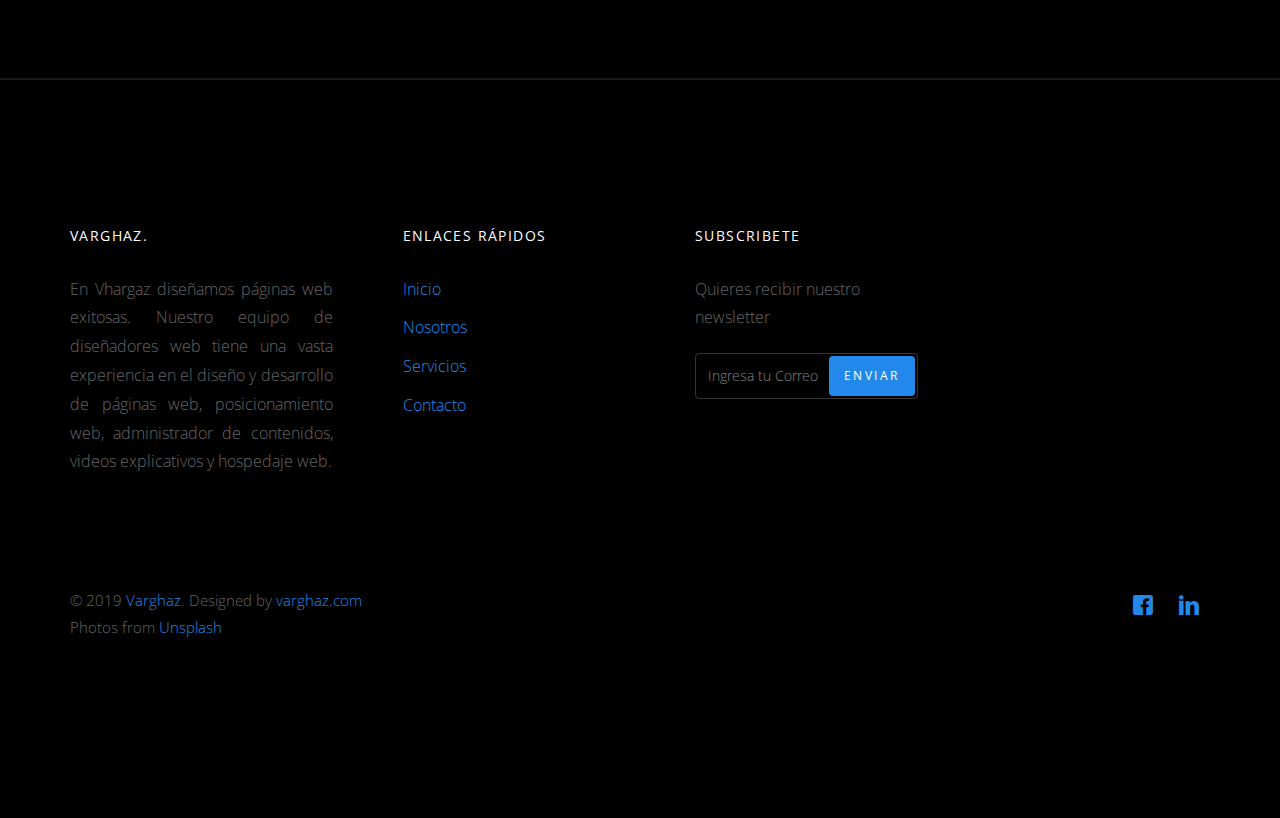
<file: projects.html>
<html lang="en">
  <head>
    <meta charset="utf-8">
    <meta name="viewport" content="width=device-width, initial-scale=1">
    <title>varghaz</title>
    <meta name="description" content="Free Bootstrap Theme by uicookies.com">
    <meta name="keywords" content="free website templates, free bootstrap themes, free template, free bootstrap, free website template">
    
    <link href="https://fonts.googleapis.com/css?family=Open+Sans:300,400" rel="stylesheet">
    <link rel="stylesheet" href="css/styles-merged.css">
    <link rel="stylesheet" href="css/style.min.css">
    <link rel="stylesheet" href="css/custom.css">
    <link rel="stylesheet" href="css/style.css">

    <!--[if lt IE 9]>
      <script src="js/vendor/html5shiv.min.js"></script>
      <script src="js/vendor/respond.min.js"></script>
    <![endif]-->
  </head>
  <body>

  <!-- START: header -->
  
  <div class="probootstrap-loader"></div>

  <header role="banner" class="probootstrap-header">
    <div class="container">
        <a href="index.html" class="probootstrap-logo">varghaz<span>.</span></a>
        
        <a href="#" class="probootstrap-burger-menu visible-xs" ><i>Menu</i></a>
        <div class="mobile-menu-overlay"></div>

        <nav role="navigation" class="probootstrap-nav hidden-xs">
          <ul class="probootstrap-main-nav">
            <li ><a href="index.html">Inicio</a></li>
            <li class="active"><a href="projects.html">Proyectos</a></li>
            <li><a href="services.html">Servicios</a></li>
            <li><a href="about.html">nosotros</a></li>
            <li><a href="contact.html">Contacto</a></li>
          </ul>
          <ul class="probootstrap-right-nav hidden-xs">
            
            <li><a href="#"><i class="icon-facebook2"></i></a></li>
            <li><a href="#"><i class="icon-linkedin"></i></a></li>
          </ul>
          <div class="extra-text visible-xs"> 
            <a href="#" class="probootstrap-burger-menu"><i>Menu</i></a>
            <h5>Dirección</h5>
            <p>Cuautitlan Edo Mex, la Merced SN San Mateo Ixtacalco CP 54840</p>
            <h5>Redes Sociales</h5>
            <ul class="social-buttons">
             
              <li><a href="#"><i class="icon-facebook2"></i></a></li>
              <li><a href="#"><i class="icon-linkedin2"></i></a></li>
            </ul>
          </div>
        </nav>
    </div>
  </header>
  <!-- END: header -->
  <section class="probootstrap-slider flexslider">
    <ul class="slides">
      <li style="background-image: url(img/slider_1.jpg);">
        <div class="container">
          <div class="row">
            <div class="col-md-12 text-center">
              <div class="slides-text probootstrap-animate">
                <h2>Proyectos</h2>
                <p>Desarrollamos tu sitio Web Desde Cero <a href="#" target="_blank">Varghaz.com</a>. Haz Crecer Tu Negocio o Empresa.</p>
              </div>
            </div>
          </div>
        </div>
      </li>
    </ul>
  </section>
  <!-- END: slider  -->


  <section class="probootstrap-section">
    <div class="container">
      <div class="row">
        <div class="col-md-12 section-heading probootstrap-animate">
          <h2>Nuestros Proyectos </h2>
        </div>
      </div>
      <div class="row">

        <div class="col-md-4 col-sm-6 probootstrap-animate">
          <div class="probootstrap-card">
            <div class="probootstrap-card-media">
              <a href="single-page.html"><img src="img/exea.png" class="img-responsive img-border" alt="Free HTML5 Template by uicookies.com"></a>
            </div>
            <div class="probootstrap-card-text">
              <h2 class="probootstrap-card-heading mb0">EXEA</h2>
              <p class="category">Sitio Web Oficial </p>
              <p></p>
              <p><a href="https://exea.mx/index.html/">Visita sitio </a></p>
            </div>
          </div>
        </div>
        <div class="col-md-4 col-sm-6 probootstrap-animate">
          <div class="probootstrap-card">
            <div class="probootstrap-card-media">
              <a href="single-page.html"><img src="img/positive.png" class="img-responsive img-border" alt="Free HTML5 Template by uicookies.com"></a>
            </div>
            <div class="probootstrap-card-text">
              <h2 class="probootstrap-card-heading mb0">Positive Compliance</h2>
              <p class="category">Sitio Web Oficial</p>
              <p></p>
              <p><a href="https://positivecompliance.com/index.html#nosotros">Visitar Sitio</a></p>
            </div>
          </div>
        </div>
        <div class="clearfix visible-sm-block"></div>
        <div class="col-md-4 col-sm-6 probootstrap-animate">
          <div class="probootstrap-card">
            <div class="probootstrap-card-media">
              <a href="single-page.html"><img src="img/domont.png" class="img-responsive img-border" alt="Free HTML5 Template by uicookies.com"></a>
            </div>
            <div class="probootstrap-card-text">
              <h2 class="probootstrap-card-heading mb0">Domontc</h2>
              <p class="category">Sitio Web Oficial</p>
              <p></p>
              <p><a href="http://domontc.com">Visitar Sitio</a></p>
            </div>
          </div>
        </div>

      
        

      </div>
    </div>
  </section>
  <!-- END section -->
  
  <div class="container">
    <div class="probootstrap-cta probootstrap-animate border-bototm-none">
      <h2 class="mb20">
        ¿TIENES UN PROYECTO INCREÍBLE EN MENTE? EMPECEMOS</h2>
      <p Align="justify">Vhargaz es un equipo de Freelance profesionales extremadamente apasionado del Internet. Combinamos nuestra experiencia con el talento. Un requisito indispensable para ser parte de Vhargaz es gozar de una brillante creatividad. Conocemos las entrañas de Internet. Somos ingenieros y diseñadores, soñadores y lógicos, lo suficientemente dedicados para encontrar una nueva idea que aplicar en cada línea de código, y estamos convencidos que sólo con las buenas prácticas y la eficiencia se obtiene el resultado esperado.</p>
      <p><a href="#" role="button" class="btn btn-primary">Conoce mas De nosotros</a></p>
      
    </div>
  </div>

  <!-- END section cta -->
  <footer class="probootstrap-footer probootstrap-bg">
    <div class="container">
      <div class="row mb60">
        <div class="col-md-3">
          <div class="probootstrap-footer-widget">
            <h4 class="heading">Varghaz.</h4>
            <p Align="justify">En Vhargaz diseñamos páginas web exitosas. Nuestro equipo de diseñadores web tiene una vasta experiencia en el diseño y desarrollo de páginas web, posicionamiento web, administrador de contenidos, videos explicativos y hospedaje web.  </p>
            <p><a href="#"></a></p>
          </div> 
        </div>
        <div class="col-md-3">
          <div class="probootstrap-footer-widget probootstrap-link-wrap">
            <h4 class="heading">Enlaces Rápidos</h4>
            <ul class="stack-link">
              <li><a href="#">Inicio</a></li>
              <li><a href="#">Nosotros</a></li>
              <li><a href="#">Servicios</a></li>
              <li><a href="#">Contacto</a></li>
             
            </ul>
          </div>
        </div>
        
        <div class="col-md-3">
          <div class="probootstrap-footer-widget probootstrap-link-wrap">
            <h4 class="heading">Subscribete</h4>
            <p>Quieres recibir nuestro newsletter</p>
            <form action="#">
              <div class="form-field">
                <input type="text" class="form-control" placeholder="Ingresa tu Correo">
                <button class="btn btn-subscribe">Enviar</button>
              </div>
            </form>
          </div>
        </div>
      </div>
      <div class="row copyright">
        <div class="col-md-6">
          <div class="probootstrap-footer-widget">
            <p>&copy; 2019 <a href="#">Varghaz</a>. Designed by <a href="#">varghaz.com</a> <br>  Photos from <a href="https://unsplash.com/">Unsplash</a></p>
          </div>
        </div>
        <div class="col-md-6">
          <div class="probootstrap-footer-widget right">
            <ul class="probootstrap-social">
              
              <li><a href="#"><i class="icon-facebook"></i></a></li>
              <li><a href="#"><i class="icon-linkedin"></i></a></li>
            </ul>
          </div>
        </div>
      </div>
    </div>
  </footer>

  <div class="gototop js-top">
    <a href="#" class="js-gotop"><i class="icon-chevron-thin-up"></i></a>
  </div>
  <script src="js/scripts.min.js"></script>
  <script src="js/main.min.js"></script>
  <script src="js/custom.js"></script>

  
  </body>
</html>
</file>
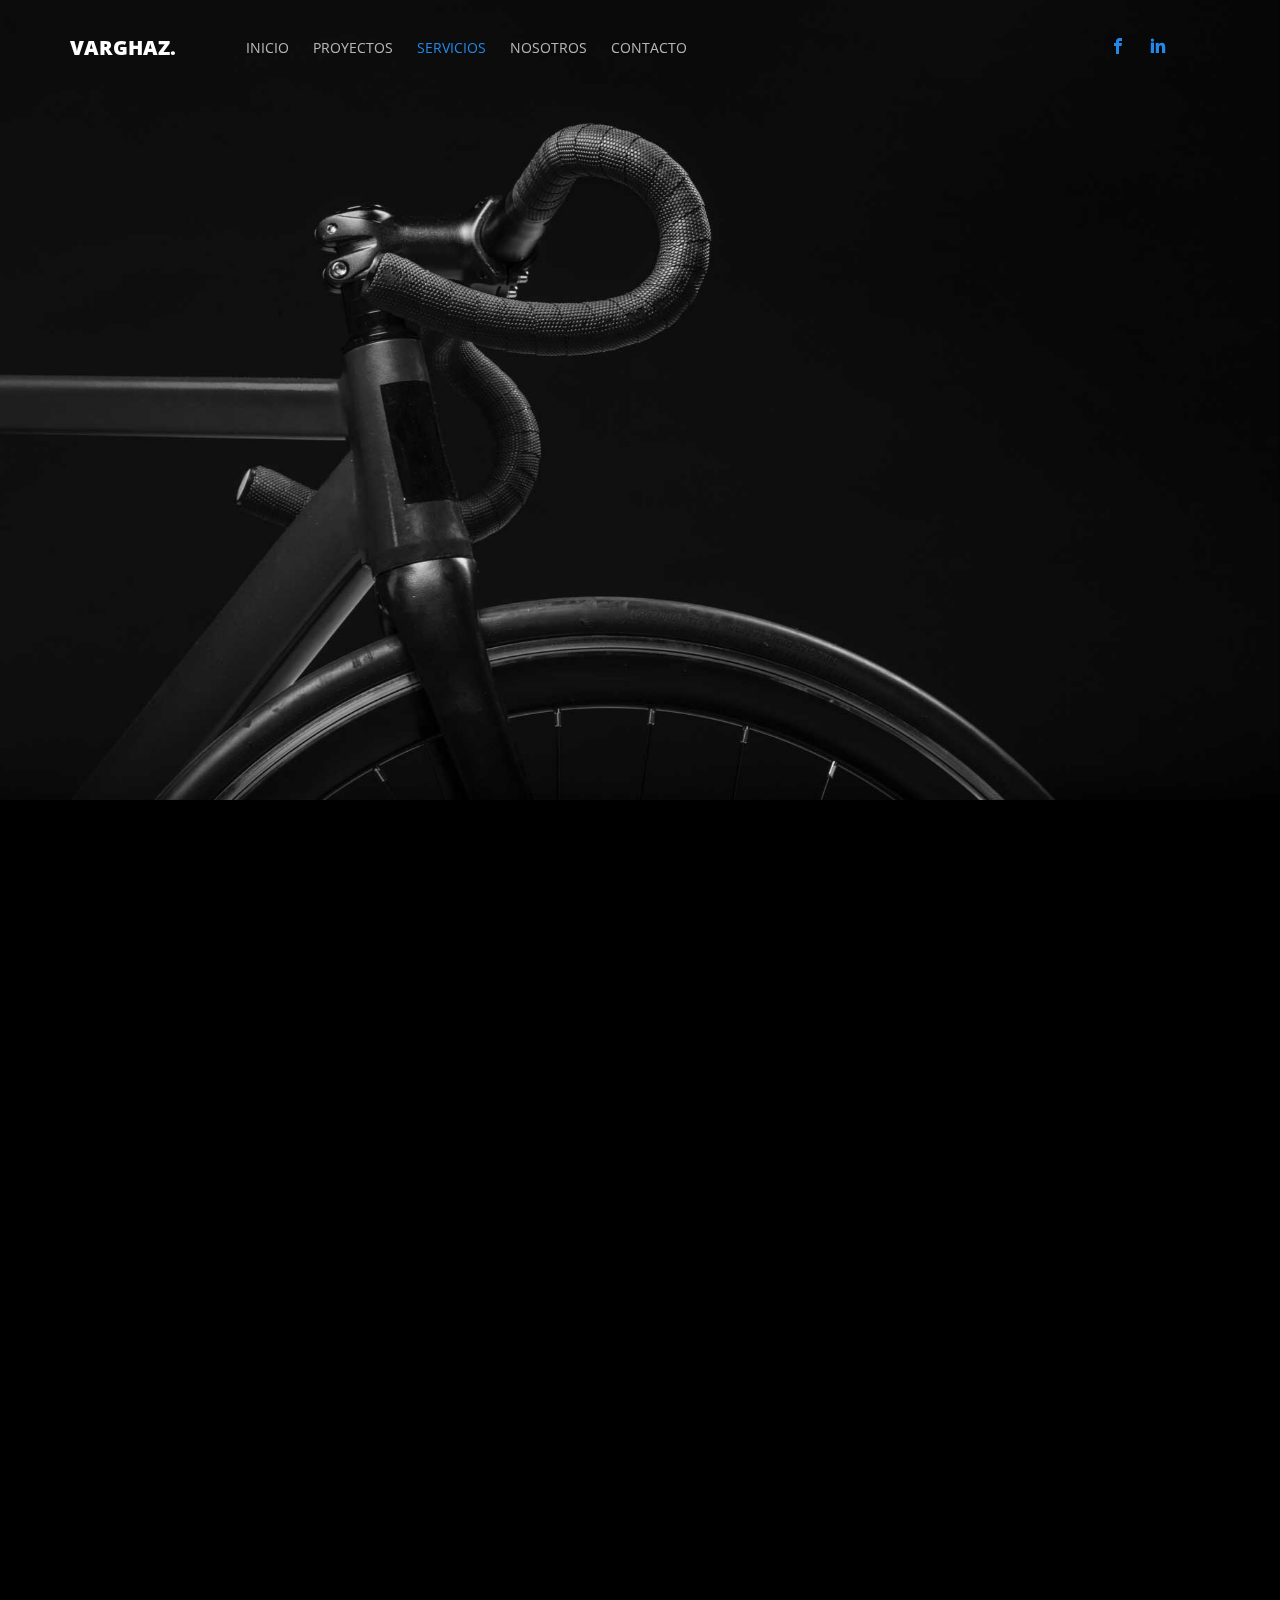
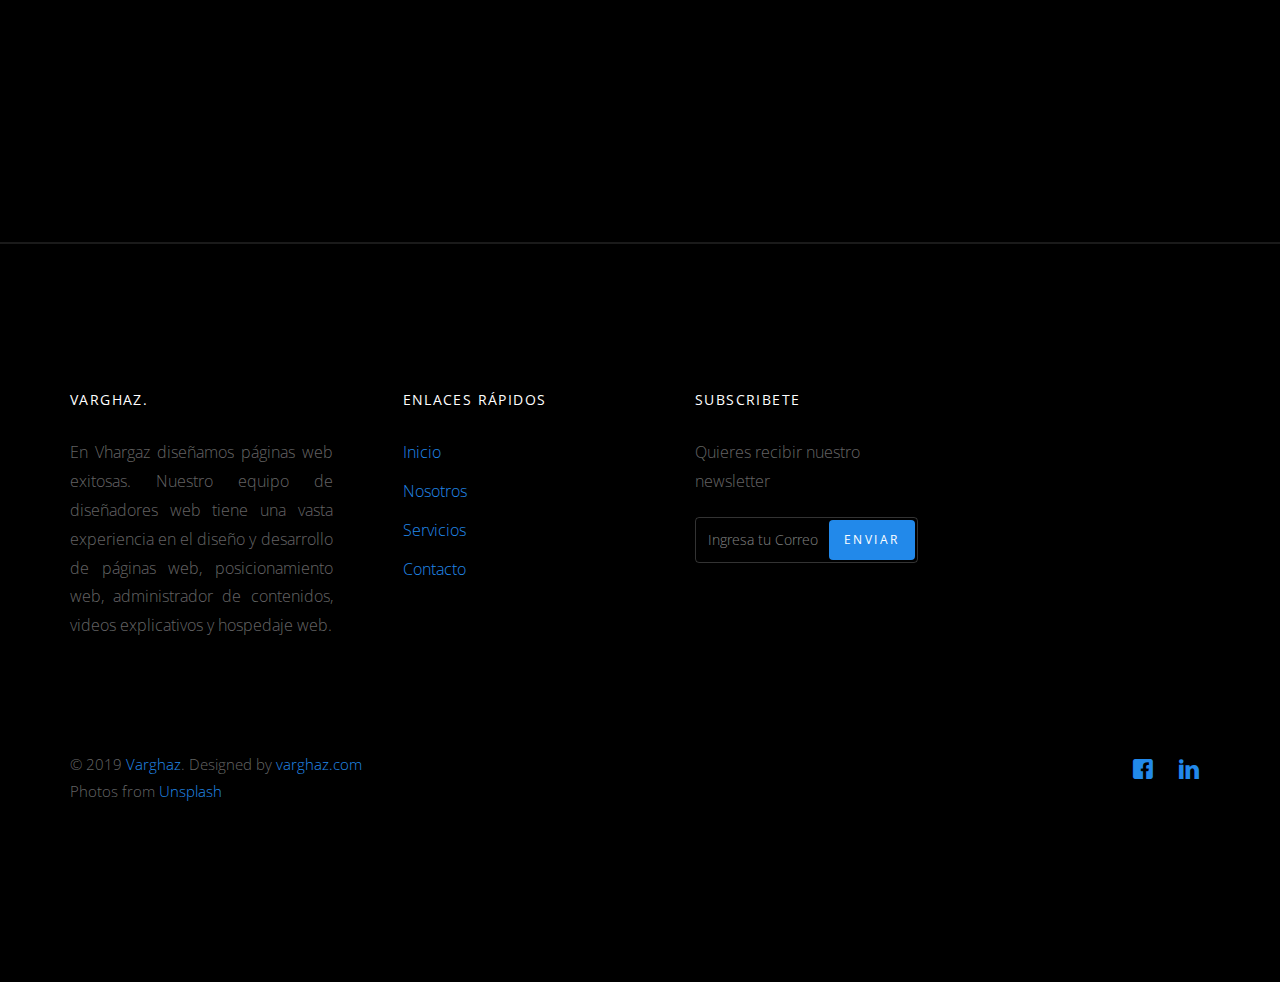
<file: services.html>
<html lang="en">
  <head>
    <meta charset="utf-8">
    <meta name="viewport" content="width=device-width, initial-scale=1">
    <title>varghaz</title>
    <meta name="description" content="Free Bootstrap Theme by uicookies.com">
    <meta name="keywords" content="free website templates, free bootstrap themes, free template, free bootstrap, free website template">
    
    <link href="https://fonts.googleapis.com/css?family=Open+Sans:300,400" rel="stylesheet">
    <link rel="stylesheet" href="css/styles-merged.css">
    <link rel="stylesheet" href="css/style.min.css">
    <link rel="stylesheet" href="css/custom.css">
    <link rel="stylesheet" href="css/style.css">

    <!--[if lt IE 9]>
      <script src="js/vendor/html5shiv.min.js"></script>
      <script src="js/vendor/respond.min.js"></script>
    <![endif]-->
  </head>
  <body>

  <!-- START: header -->
  
  <div class="probootstrap-loader"></div>

  <header role="banner" class="probootstrap-header">
    <div class="container">
        <a href="index.html" class="probootstrap-logo">varghaz<span>.</span></a>
        
        <a href="#" class="probootstrap-burger-menu visible-xs" ><i>Menu</i></a>
        <div class="mobile-menu-overlay"></div>

        <nav role="navigation" class="probootstrap-nav hidden-xs">
          <ul class="probootstrap-main-nav">
            <li ><a href="index.html">Inicio</a></li>
            <li ><a href="projects.html">Proyectos</a></li>
            <li class="active"><a href="services.html">Servicios</a></li>
            <li><a href="about.html">nosotros</a></li>
            <li><a href="contact.html">Contacto</a></li>
          </ul>
          <ul class="probootstrap-right-nav hidden-xs">
            
            <li><a href="#"><i class="icon-facebook2"></i></a></li>
            <li><a href="#"><i class="icon-linkedin"></i></a></li>
          </ul>
          <div class="extra-text visible-xs"> 
            <a href="#" class="probootstrap-burger-menu"><i>Menu</i></a>
            <h5>Dirección</h5>
            <p>Cuautitlan Edo Mex, la Merced SN San Mateo Ixtacalco CP 54840</p>
            <h5>Redes Sociales</h5>
            <ul class="social-buttons">
             
              <li><a href="#"><i class="icon-facebook2"></i></a></li>
              <li><a href="#"><i class="icon-linkedin2"></i></a></li>
            </ul>
          </div>
        </nav>
    </div>
  </header>
  <!-- END: header -->
  <section class="probootstrap-slider flexslider">
    <ul class="slides">
      <li style="background-image: url(img/slider_1.jpg);">
        <div class="container">
          <div class="row">
            <div class="col-md-12 text-center">
              <div class="slides-text probootstrap-animate">
                <h2>Servicios</h2>
                <p>Dedicados al Desarrollo y Diseño Web<a href="#" target="_blank"> varghaz.com</a>. Desarrollamos tu proyecto desde Cero (Frontend, BacKend.)</p>
              </div>
            </div>
          </div>
        </div>
      </li>
    </ul>
  </section>
  <!-- END: slider  -->


  <section class="probootstrap-section">
    <div class="container">
      <div class="row">
        <div class="col-md-4">
          <div class="service left-icon probootstrap-animate">

            <div class="icon">
              <i class="icon-laptop3"></i>
            </div>
            <div class="text">
              <h3 class="heading">Programación</h3>
              <p Align="justify">ofrecemos la solución que represente el mejor costo beneficio para tu negocio. Por ello, desarrollamos cada solución con base a las necesidades de nuestros clientes. </p>
              <p><a>Varghaz</a></p>
            </div>

          </div>
        </div>
        <div class="col-md-4">
          <div class="service left-icon probootstrap-animate">
            <div class="icon">
              <i class="icon-presentation"></i>
            </div>
            <div class="text">
              <h3 class="heading">Diseño Artístico</h3>
              <p Align="justify">Diseñamos y cuidamos cualquier objeto o imagen que represente a la empresa u organización consiguiendo que tu negocio genere más confianza obteniendo una identidad corporativa . </p>
              <p><a>Varghaz</a></p>
            </div>
          </div>
        </div>
        <div class="col-md-4">
          <div class="service left-icon probootstrap-animate">
            <div class="icon">
              <i class="icon-wallet2"></i>
            </div>
            <div class="text">
              <h3 class="heading">Nuevas Tecnologías</h3>
              <p Align="justify">Los sitios Web requieren una combinación de tecnologías que ayudan a crear las páginas web. Vamos a examinar algunas de las tecnologías que se utilizan para crear sitios web. </p>
              <p><a>Varghaz</a></p>
            </div>
          </div>
        </div>


        <div class="col-md-4">
          <div class="service left-icon probootstrap-animate">

            <div class="icon">
              <i class="icon-hourglass"></i>
            </div>
            <div class="text">
              <h3 class="heading">Diseño</h3>
              <p Align="justify">El diseño gráfico está basado en la creación de soportes visuales que aporten valor comunicativo, y los elementos claves para comunicar son la tipografía y la imagen. </p>
              <p><a>Varghaz</a></p>
            </div>

          </div>
        </div>
        <div class="col-md-4">
          <div class="service left-icon probootstrap-animate">
            <div class="icon">
              <i class="icon-shield3"></i>
            </div>
            <div class="text">
              <h3 class="heading">Certificado De Seguridad</h3>
              <p Align="justify">Ofrezca seguridad a los visitantes de su sitio con un certificado de seguridad SSL. Este tipo de certificados mantienen privada la información personal del visitante de tu página web.</p>
              <p><a>Varghaz</a></p>
            </div>
          </div>
        </div>
        <div class="col-md-4">
          <div class="service left-icon probootstrap-animate">
            <div class="icon">
              <i class="icon-adjustments"></i>
            </div>
            <div class="text">
              <h3 class="heading">Paquetes Web</h3>
              <p>En Varghaz diseñamos páginas web exitosas. Nuestro equipo de diseñadores web tiene una vasta experiencia en el diseño de páginas web, posicionamiento web, administrador de contenido web.</p>
              <p><a href="single-page.html">Learn more</a></p>
            </div>
          </div>
        </div>

      </div>
    </div>
  </section>
  <!-- END section -->
  
  <div class="container">
    <div class="probootstrap-cta probootstrap-animate border-bototm-none">
      <h2 class="mb20">¿Tienes un proyecto increíble en mente? Empecemos..</h2>
      <p Align="justify">Nos enfocamos en conocer tu marca a detalle, igual que a tus prospectos y clientes, para crear campañas estratégicas que aporten valor a cada etapa durante su proceso de compra. Así, con la metodología Inbound le damos fuerza a tus ventas y a las estrategias de éxito de tus clientes, ya que nos integramos a tu negocio de una manera completa y dinámica.</p>
      <p><a href="#" role="button" class="btn btn-primary">Conoce mas De nosotros</a></p>
    </div>
  </div>

  <!-- END section cta -->

  <footer class="probootstrap-footer probootstrap-bg">
    <div class="container">
      <div class="row mb60">
        <div class="col-md-3">
          <div class="probootstrap-footer-widget">
            <h4 class="heading">Varghaz.</h4>
            <p Align="justify">En Vhargaz diseñamos páginas web exitosas. Nuestro equipo de diseñadores web tiene una vasta experiencia en el diseño y desarrollo de páginas web, posicionamiento web, administrador de contenidos, videos explicativos y hospedaje web.  </p>
            <p><a href="#"></a></p>
          </div> 
        </div>
        <div class="col-md-3">
          <div class="probootstrap-footer-widget probootstrap-link-wrap">
            <h4 class="heading">Enlaces Rápidos</h4>
            <ul class="stack-link">
              <li><a href="#">Inicio</a></li>
              <li><a href="#">Nosotros</a></li>
              <li><a href="#">Servicios</a></li>
              <li><a href="#">Contacto</a></li>
             
            </ul>
          </div>
        </div>
        
        <div class="col-md-3">
          <div class="probootstrap-footer-widget probootstrap-link-wrap">
            <h4 class="heading">Subscribete</h4>
            <p>Quieres recibir nuestro newsletter</p>
            <form action="#">
              <div class="form-field">
                <input type="text" class="form-control" placeholder="Ingresa tu Correo">
                <button class="btn btn-subscribe">Enviar</button>
              </div>
            </form>
          </div>
        </div>
      </div>
      <div class="row copyright">
        <div class="col-md-6">
          <div class="probootstrap-footer-widget">
            <p>&copy; 2019 <a href="#">Varghaz</a>. Designed by <a href="#">varghaz.com</a> <br>  Photos from <a href="https://unsplash.com/">Unsplash</a></p>
          </div>
        </div>
        <div class="col-md-6">
          <div class="probootstrap-footer-widget right">
            <ul class="probootstrap-social">
              
              <li><a href="#"><i class="icon-facebook"></i></a></li>
              <li><a href="#"><i class="icon-linkedin"></i></a></li>
            </ul>
          </div>
        </div>
      </div>
    </div>
  </footer>

  <div class="gototop js-top">
    <a href="#" class="js-gotop"><i class="icon-chevron-thin-up"></i></a>
  </div>
  <script src="js/scripts.min.js"></script>
  <script src="js/main.min.js"></script>
  <script src="js/custom.js"></script>

  
  </body>
</html>
</file>
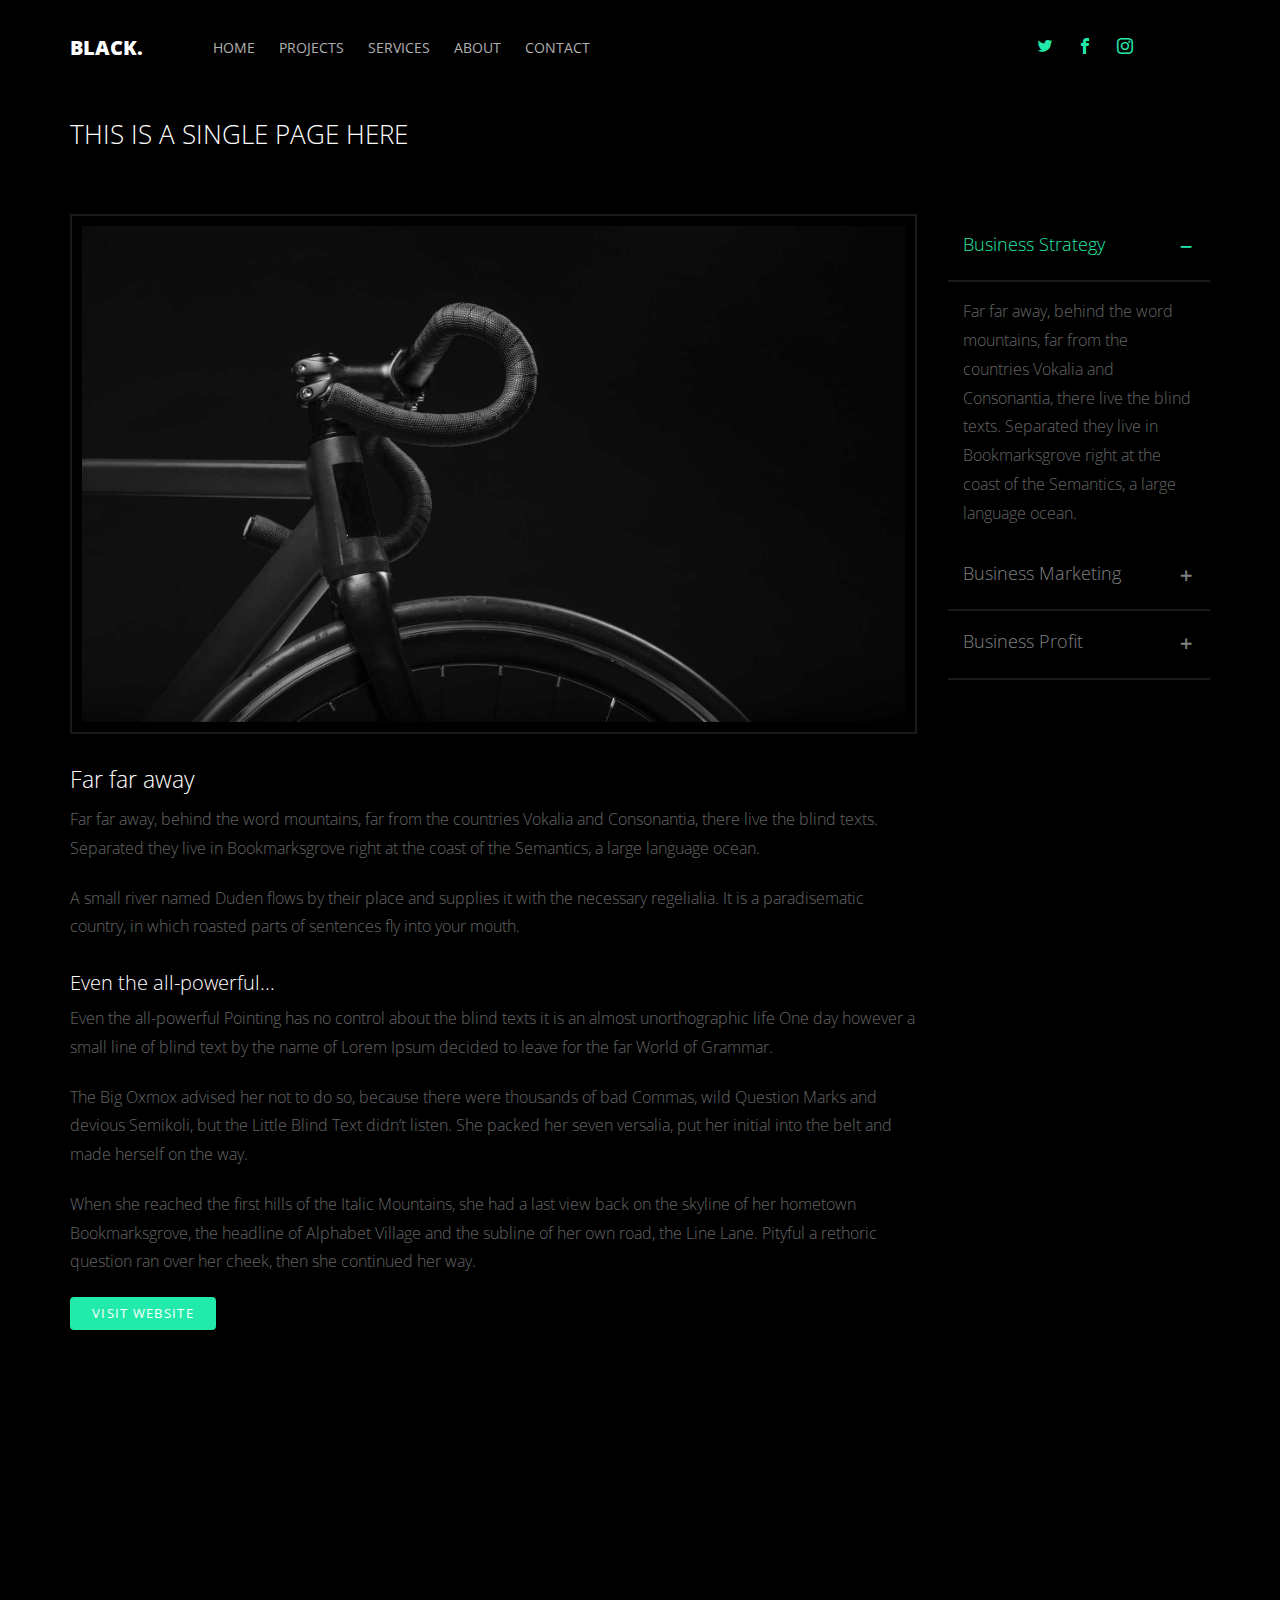
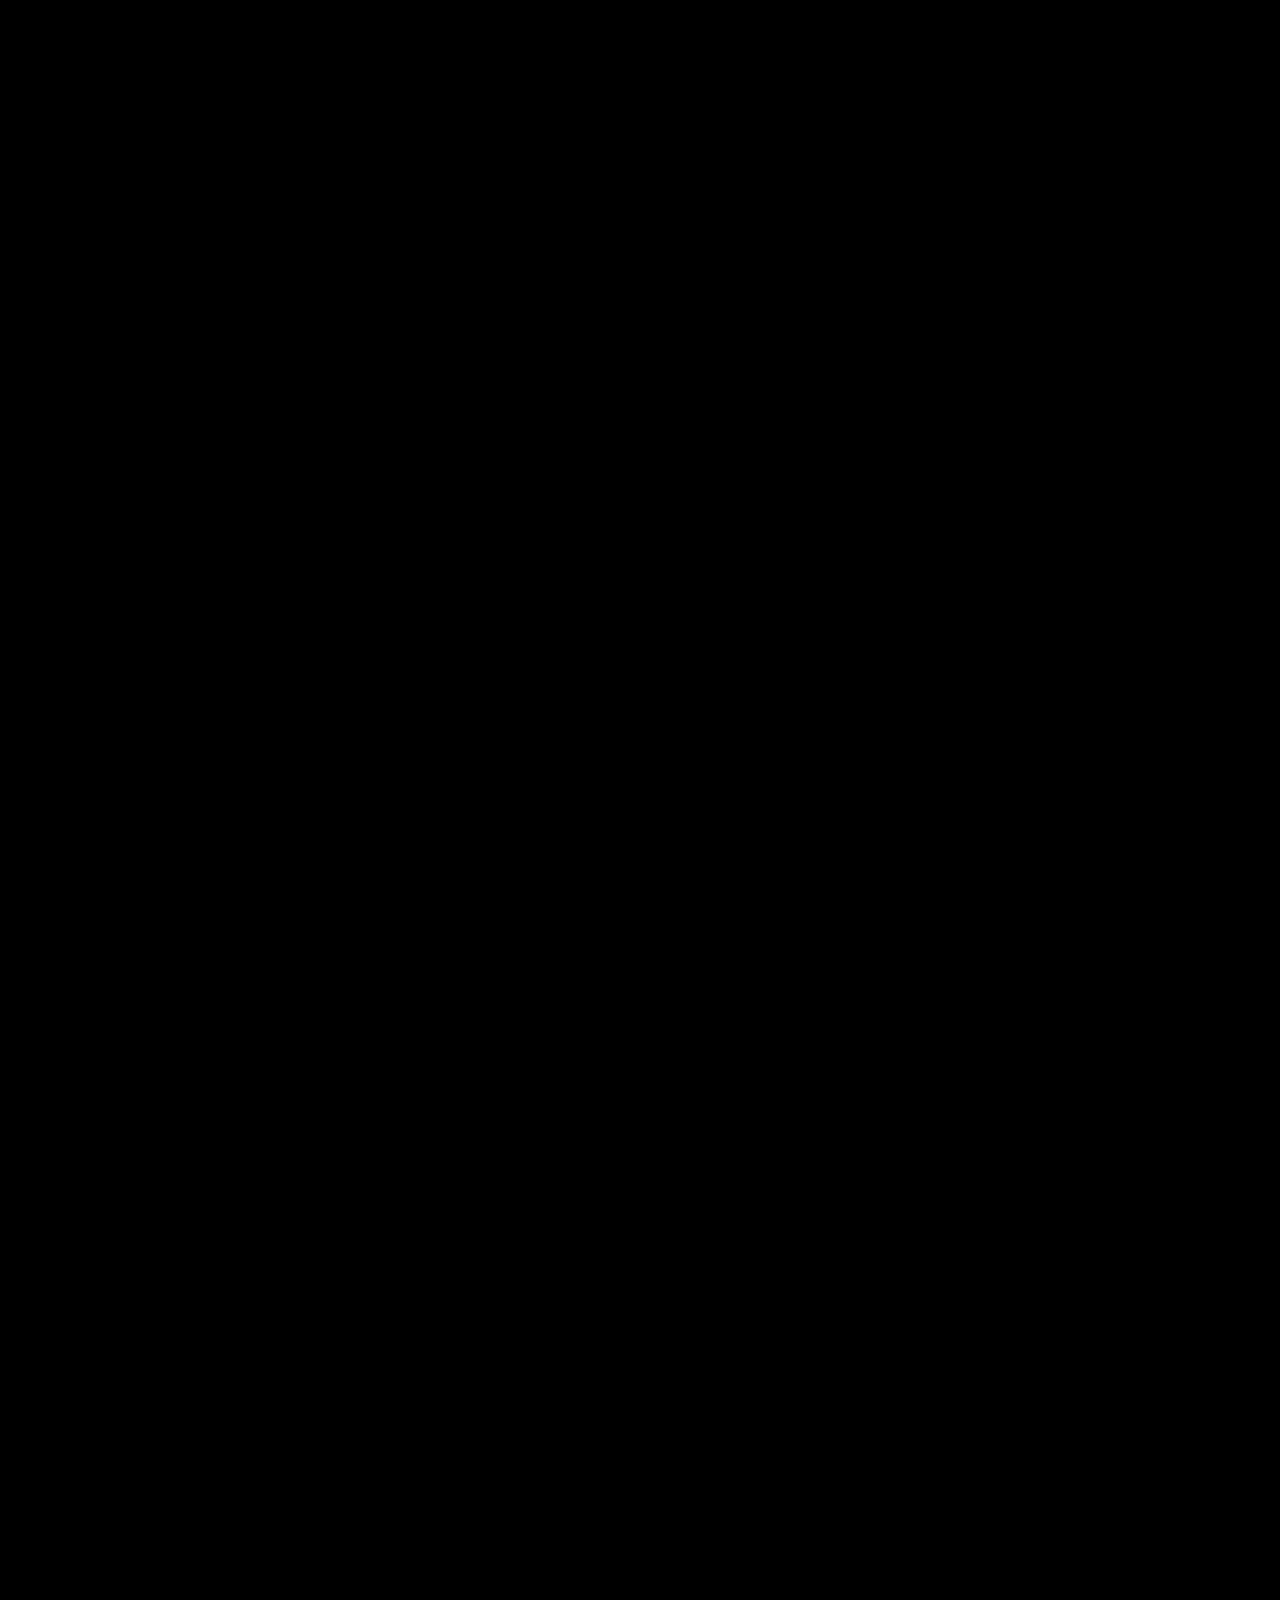
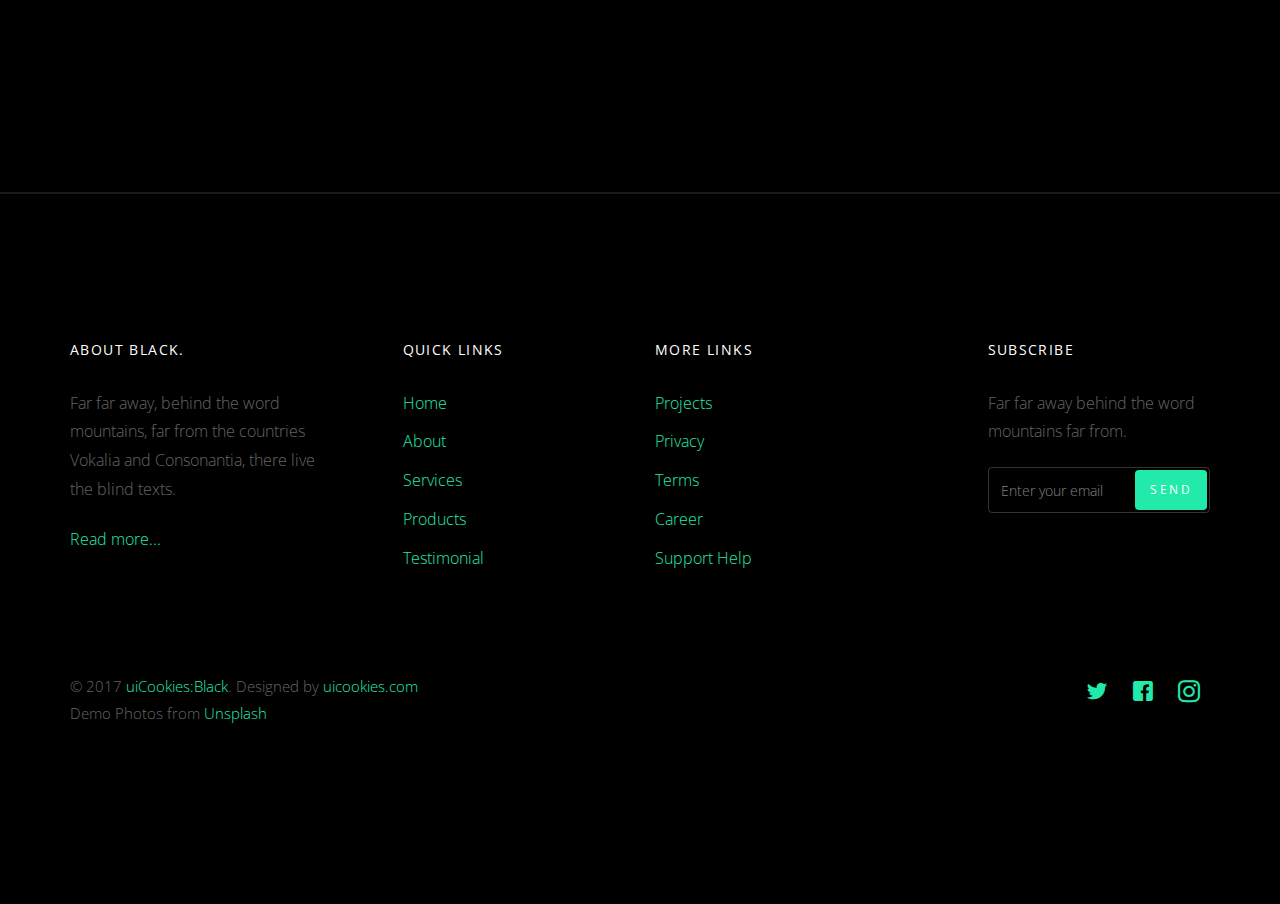
<file: single-page.html>
<!DOCTYPE html>
<html lang="en">
  <head>
    <meta charset="utf-8">
    <meta name="viewport" content="width=device-width, initial-scale=1">
    <title>uiCookies:Black &mdash; Free Bootstrap Theme, Free Responsive Bootstrap Website Template</title>
    <meta name="description" content="Free Bootstrap Theme by uicookies.com">
    <meta name="keywords" content="free website templates, free bootstrap themes, free template, free bootstrap, free website template">
    
    <link href="https://fonts.googleapis.com/css?family=Open+Sans:300,400" rel="stylesheet">
    <link rel="stylesheet" href="css/styles-merged.css">
    <link rel="stylesheet" href="css/style.min.css">
    <link rel="stylesheet" href="css/custom.css">

    <!--[if lt IE 9]>
      <script src="js/vendor/html5shiv.min.js"></script>
      <script src="js/vendor/respond.min.js"></script>
    <![endif]-->
  </head>
  <body>

  <!-- START: header -->
  
  <div class="probootstrap-loader"></div>

  <header role="banner" class="probootstrap-header">
    <div class="container">
        <a href="index.html" class="probootstrap-logo">Black<span>.</span></a>
        
        <a href="#" class="probootstrap-burger-menu visible-xs" ><i>Menu</i></a>
        <div class="mobile-menu-overlay"></div>

        <nav role="navigation" class="probootstrap-nav hidden-xs">
          <ul class="probootstrap-main-nav">
            <li><a href="index.html">Home</a></li>
            <li><a href="projects.html">Projects</a></li>
            <li><a href="services.html">Services</a></li>
            <li><a href="about.html">About</a></li>
            <li><a href="contact.html">Contact</a></li>
          </ul>
          <ul class="probootstrap-right-nav hidden-xs">
            <li><a href="#"><i class="icon-twitter"></i></a></li>
            <li><a href="#"><i class="icon-facebook2"></i></a></li>
            <li><a href="#"><i class="icon-instagram2"></i></a></li>
          </ul>
          <div class="extra-text visible-xs"> 
            <a href="#" class="probootstrap-burger-menu"><i>Menu</i></a>
            <h5>Address</h5>
            <p>198 West 21th Street, Suite 721 New York NY 10016</p>
            <h5>Connect</h5>
            <ul class="social-buttons">
              <li><a href="#"><i class="icon-twitter"></i></a></li>
              <li><a href="#"><i class="icon-facebook2"></i></a></li>
              <li><a href="#"><i class="icon-instagram2"></i></a></li>
            </ul>
          </div>
        </nav>
    </div>
  </header>
  <section class="page-title">
    <div class="container">
      <!-- <div class="row">
        <div class="col-md-12 section-heading"> -->
          <h1>This is a single page here</h1>
        <!-- </div>
      </div> -->
    </div>
  </section>

  <section class="probootstrap-section">
    <div class="container">
      <div class="row">
        <div class="col-md-9">
          <p><img src="img/slider_1.jpg" alt="Free HTML5 Bootstrap Template by uicookies.com" class="img-responsive img-border"></p>
          <h2>Far far away</h2>
          <p>Far far away, behind the word mountains, far from the countries Vokalia and Consonantia, there live the blind texts. Separated they live in Bookmarksgrove right at the coast of the Semantics, a large language ocean.</p>

          <p>A small river named Duden flows by their place and supplies it with the necessary regelialia. It is a paradisematic country, in which roasted parts of sentences fly into your mouth.</p>

          <h3>Even the all-powerful...</h3>

          <p>Even the all-powerful Pointing has no control about the blind texts it is an almost unorthographic life One day however a small line of blind text by the name of Lorem Ipsum decided to leave for the far World of Grammar.</p>

          <p>The Big Oxmox advised her not to do so, because there were thousands of bad Commas, wild Question Marks and devious Semikoli, but the Little Blind Text didn’t listen. She packed her seven versalia, put her initial into the belt and made herself on the way.</p>

          <p>When she reached the first hills of the Italic Mountains, she had a last view back on the skyline of her hometown Bookmarksgrove, the headline of Alphabet Village and the subline of her own road, the Line Lane. Pityful a rethoric question ran over her cheek, then she continued her way.</p>

          <p><a href="https://uicookies.com/" target="_blank" role="button" class="btn btn-primary btn-sm">Visit Website</a></p>


        </div>
        <div class="col-md-3">
          


          <div class="panel-group probootstrap-panel" id="accordion" role="tablist" aria-multiselectable="true">
            <div class="panel panel-default">
              <div class="panel-heading" role="tab" id="headingOne">
                <h4 class="panel-title">
                  <a role="button" data-toggle="collapse" data-parent="#accordion" href="#collapseOne" aria-expanded="true" aria-controls="collapseOne">

                    Business Strategy
                  </a>
                </h4>
              </div>
              <div id="collapseOne" class="panel-collapse collapse in" role="tabpanel" aria-labelledby="headingOne">
                <div class="panel-body">
                  <p>Far far away, behind the word mountains, far from the countries Vokalia and Consonantia, there live the blind texts. Separated they live in Bookmarksgrove right at the coast of the Semantics, a large language ocean.</p>

                  
                </div>
              </div>
            </div>
            <div class="panel panel-default">
              <div class="panel-heading" role="tab" id="headingTwo">
                <h4 class="panel-title">
                  <a class="collapsed" role="button" data-toggle="collapse" data-parent="#accordion" href="#collapseTwo" aria-expanded="false" aria-controls="collapseTwo">
                    Business Marketing
                  </a>
                </h4>
              </div>
              <div id="collapseTwo" class="panel-collapse collapse" role="tabpanel" aria-labelledby="headingTwo">
                <div class="panel-body">
                  <p>A small river named Duden flows by their place and supplies it with the necessary regelialia. It is a paradisematic country, in which roasted parts of sentences fly into your mouth.</p>
                  
                </div>
              </div>
            </div>
            <div class="panel panel-default">
              <div class="panel-heading" role="tab" id="headingThree">
                <h4 class="panel-title">
                  <a class="collapsed" role="button" data-toggle="collapse" data-parent="#accordion" href="#collapseThree" aria-expanded="false" aria-controls="collapseThree">
                    Business Profit
                  </a>
                </h4>
              </div>
              <div id="collapseThree" class="panel-collapse collapse" role="tabpanel" aria-labelledby="headingThree">
                <div class="panel-body">
                  <p>Even the all-powerful Pointing has no control about the blind texts it is an almost unorthographic life One day however a small line of blind text by the name of Lorem Ipsum decided to leave for the far World of Grammar.</p>
                </div>
              </div>
            </div>
          </div>
          <!-- END panel-group -->
        </div>
      </div>
    </div>
  </section>
  
  
  <div class="container">
    <div class="probootstrap-cta probootstrap-animate">
      <h2 class="mb20">Create a beautiful templates to benefits many.</h2>
      <p>Far far away, behind the word mountains, far from the countries Vokalia and Consonantia, there live the blind texts. Separated they live in Bookmarksgrove right at the coast of the Semantics, a large language ocean.</p>
      <p><a href="#" role="button" class="btn btn-primary">Get started</a></p>
    </div>
  </div>

  <!-- END section cta -->

  <section class="probootstrap-section">
    <div class="container">
      <div class="row">
        <div class="col-md-12 section-heading probootstrap-animate">
          <h2>The Projects</h2>
        </div>
      </div>
      <div class="row">
        <div class="col-md-4 probootstrap-animate">
          <div class="probootstrap-card">
            <div class="probootstrap-card-media">
              <a href="#"><img src="img/slider_1.jpg" class="img-responsive img-border" alt="Free HTML5 Template by uicookies.com"></a>
            </div>
            <div class="probootstrap-card-text">
              <h2 class="probootstrap-card-heading mb0">A Clever Bike</h2>
              <p class="category">Design &amp; Model</p>
              <p>Far far away, behind the word mountains, far from the countries Vokalia and Consonantia, there live the blind texts. Separated they live in Bookmarksgrove right at the coast of the Semantics, a large language ocean.</p>
              <p><a href="#">View details</a></p>
            </div>
          </div>
        </div>
        <div class="col-md-4 probootstrap-animate">
          <div class="probootstrap-card">
            <div class="probootstrap-card-media">
              <a href="#"><img src="img/slider_2.jpg" class="img-responsive img-border" alt="Free HTML5 Template by uicookies.com"></a>
            </div>
            <div class="probootstrap-card-text">
              <h2 class="probootstrap-card-heading mb0">Sleek Spaker</h2>
              <p class="category">Design</p>
              <p>Far far away, behind the word mountains, far from the countries Vokalia and Consonantia, there live the blind texts. Separated they live in Bookmarksgrove right at the coast of the Semantics, a large language ocean.</p>
              <p><a href="#">View details</a></p>
            </div>
          </div>
        </div>
        <div class="col-md-4 probootstrap-animate">
          <div class="probootstrap-card">
            <div class="probootstrap-card-media">
              <a href="#"><img src="img/slider_3.jpg" class="img-responsive img-border" alt="Free HTML5 Template by uicookies.com"></a>
            </div>
            <div class="probootstrap-card-text">
              <h2 class="probootstrap-card-heading mb0">Black Person</h2>
              <p class="category">Photography</p>
              <p>Far far away, behind the word mountains, far from the countries Vokalia and Consonantia, there live the blind texts. Separated they live in Bookmarksgrove right at the coast of the Semantics, a large language ocean.</p>
              <p><a href="#">View details</a></p>
            </div>
          </div>
        </div>
      </div>
    </div>
  </section>
  <!-- END section -->
  
  <section class="probootstrap-section">
    <div class="container">
      <div class="row">
        <div class="col-md-12 section-heading probootstrap-animate">
          <h2>The Team</h2>
        </div>
      </div>
      <div class="row">
        <div class="col-md-4 probootstrap-animate">
          <div class="probootstrap-card probootstrap-person text-center">
            <div class="probootstrap-card-media">
              <img src="img/person_1.jpg" class="img-responsive" alt="Free HTML5 Template by uicookies.com">
            </div>
            <div class="probootstrap-card-text">
              <h2 class="probootstrap-card-heading mb0">Jeremy Slater</h2>
              <p><small>Web Designer</small></p>
              <p>Far far away, behind the word mountains, far from the countries Vokalia and Consonantia, there live the blind texts. Separated they live in Bookmarksgrove right at the coast of the Semantics, a large language ocean.</p>
              <ul class="probootstrap-social">
                <li><a href="#"><i class="icon-facebook2"></i></a></li>
                <li><a href="#"><i class="icon-twitter"></i></a></li>
                <li><a href="#"><i class="icon-dribbble"></i></a></li>
                <li><a href="#"><i class="icon-instagram2"></i></a></li>
              </ul>
            </div>
          </div>
        </div>
        <div class="col-md-4 probootstrap-animate">
          <div class="probootstrap-card probootstrap-person text-center">
            <div class="probootstrap-card-media">
              <img src="img/person_2.jpg" class="img-responsive" alt="Free HTML5 Template by uicookies.com">
            </div>
            <div class="probootstrap-card-text">
              <h2 class="probootstrap-card-heading mb0">James Butterly</h2>
              <p><small>Web Developer</small></p>
              <p>Far far away, behind the word mountains, far from the countries Vokalia and Consonantia, there live the blind texts. Separated they live in Bookmarksgrove right at the coast of the Semantics, a large language ocean.</p>
              <ul class="probootstrap-social">
                <li><a href="#"><i class="icon-facebook2"></i></a></li>
                <li><a href="#"><i class="icon-twitter"></i></a></li>
                <li><a href="#"><i class="icon-github"></i></a></li>
                <li><a href="#"><i class="icon-instagram2"></i></a></li>
              </ul>
            </div>
          </div>
        </div>
        <div class="col-md-4 probootstrap-animate">
          <div class="probootstrap-card probootstrap-person text-center">
            <div class="probootstrap-card-media">
              <img src="img/person_3.jpg" class="img-responsive" alt="Free HTML5 Template by uicookies.com">
            </div>
            <div class="probootstrap-card-text">
              <h2 class="probootstrap-card-heading mb0">James Smith</h2>
              <p><small>Web Designer</small></p>
              <p>Far far away, behind the word mountains, far from the countries Vokalia and Consonantia, there live the blind texts. Separated they live in Bookmarksgrove right at the coast of the Semantics, a large language ocean.</p>
              <ul class="probootstrap-social">
                <li><a href="#"><i class="icon-facebook2"></i></a></li>
                <li><a href="#"><i class="icon-twitter"></i></a></li>
                <li><a href="#"><i class="icon-dribbble"></i></a></li>
                <li><a href="#"><i class="icon-instagram2"></i></a></li>
              </ul>
            </div>
          </div>
        </div>
      </div>
    </div>
  </section>
  <!-- END section -->

  <footer class="probootstrap-footer probootstrap-bg">
    <div class="container">
      <div class="row mb60">
        <div class="col-md-3">
          <div class="probootstrap-footer-widget">
            <h4 class="heading">About Black.</h4>
            <p>Far far away, behind the word mountains, far from the countries Vokalia and Consonantia, there live the blind texts. </p>
            <p><a href="#">Read more...</a></p>
          </div> 
        </div>
        <div class="col-md-3">
          <div class="probootstrap-footer-widget probootstrap-link-wrap">
            <h4 class="heading">Quick Links</h4>
            <ul class="stack-link">
              <li><a href="#">Home</a></li>
              <li><a href="#">About</a></li>
              <li><a href="#">Services</a></li>
              <li><a href="#">Products</a></li>
              <li><a href="#">Testimonial</a></li>
            </ul>
          </div>
        </div>
        <div class="col-md-3">
          <div class="probootstrap-footer-widget">
            <h4 class="heading">More Links</h4>
            <ul class="stack-link">
              <li><a href="#">Projects</a></li>
              <li><a href="#">Privacy</a></li>
              <li><a href="#">Terms</a></li>
              <li><a href="#">Career</a></li>
              <li><a href="#">Support Help</a></li>
            </ul>
          </div> 
        </div>
        <div class="col-md-3">
          <div class="probootstrap-footer-widget probootstrap-link-wrap">
            <h4 class="heading">Subscribe</h4>
            <p>Far far away behind the word mountains far from.</p>
            <form action="#">
              <div class="form-field">
                <input type="text" class="form-control" placeholder="Enter your email">
                <button class="btn btn-subscribe">Send</button>
              </div>
            </form>
          </div>
        </div>
      </div>
      <div class="row copyright">
        <div class="col-md-6">
          <div class="probootstrap-footer-widget">
            <p>&copy; 2017 <a href="https://uicookies.com/">uiCookies:Black</a>. Designed by <a href="https://uicookies.com/">uicookies.com</a> <br> Demo Photos from <a href="https://unsplash.com/">Unsplash</a></p>
          </div>
        </div>
        <div class="col-md-6">
          <div class="probootstrap-footer-widget right">
            <ul class="probootstrap-social">
              <li><a href="#"><i class="icon-twitter"></i></a></li>
              <li><a href="#"><i class="icon-facebook"></i></a></li>
              <li><a href="#"><i class="icon-instagram2"></i></a></li>
            </ul>
          </div>
        </div>
      </div>
    </div>
  </footer>

  <div class="gototop js-top">
    <a href="#" class="js-gotop"><i class="icon-chevron-thin-up"></i></a>
  </div>
  <script src="js/scripts.min.js"></script>
  <script src="js/main.min.js"></script>
  <script src="js/custom.js"></script>

  </body>
</html>
</file>
<file: css/custom.css>
/* Your custom css code goes here */
</file>
<file: css/style.css>
@font-face {
  font-family: 'icomoon';
  src: url("../fonts/icomoon/icomoon.eot?1z9v6x");
  src: url("../fonts/icomoon/icomoon.eot?1z9v6x#iefix") format("embedded-opentype"), url("../fonts/icomoon/icomoon.ttf?1z9v6x") format("truetype"), url("../fonts/icomoon/icomoon.woff?1z9v6x") format("woff"), url("../fonts/icomoon/icomoon.svg?1z9v6x#icomoon") format("svg");
  font-weight: normal;
  font-style: normal;
}

html {
  overflow-x: hidden;
  font-size: 1em;
}

body {
  background: #000000;
  font-size: 16px;
  font-family: "Open Sans", sans-serif;
  line-height: 1.8;
  color: rgba(255, 255, 255, 0.4);
  font-weight: 300;
}

::-moz-selection {
  background: #000000;
  color: #ffffff;
}

::selection {
  background: #000000;
  color: #ffffff;
}

::-moz-selection {
  background: #000000;
  color: #ffffff;
}

h1, .page-title h1, h2, .section-heading h2, h3, .probootstrap-card .probootstrap-card-text .probootstrap-card-heading, .service .heading, .service.left-icon h3, h4, .probootstrap-panel .panel .panel-title {
  margin: 1.414em 0 0.5em;
  line-height: 1.2;
  font-weight: 300;
  color: #ffffff;
}

h1, .page-title h1 {
  margin-top: 0;
  font-size: 1.602em;
}

h2, .section-heading h2 {
  font-size: 1.424em;
}

h3, .probootstrap-card .probootstrap-card-text .probootstrap-card-heading, .service .heading, .service.left-icon h3 {
  font-size: 1.266em;
}

h4, .probootstrap-panel .panel .panel-title {
  font-size: 1.125em;
}

small, .font_small {
  font-size: 0.889em;
}

p, ul, ol, figure {
  margin-bottom: 1.3em;
}

a {
  -webkit-transition: .3s all;
  transition: .3s all;
  color: #2289ea;
}

a:hover, a:focus {
  color: #f2f2f2;
  text-decoration: none !important;
}

a.hover-reverse {
  color: #ffffff;
}

a.hover-reverse:hover, a.hover-reverse:focus, a.hover-reverse:active {
  color: #2289ea;
  text-decoration: none;
}

.probootstrap-header {
  padding-top: 30px;
  padding-bottom: 30px;
  width: 100%;
  z-index: 12;
  position: absolute;
  top: 0;
}

.probootstrap-logo {
  float: left;
  color: #ffffff;
  padding-left: 0px;
  font-size: 20px;
  display: block;
  text-transform: uppercase;
  font-weight: 900;
  font-family: "Open Sans", sans-serif;
}

.probootstrap-logo:hover, .probootstrap-logo:focus, .probootstrap-logo:active {
  color: #ffffff;
}

@media screen and (max-width: 768px) {
  .probootstrap-logo {
    padding-left: 0px;
  }
}

.probootstrap-nav {
  margin-left: 60px;
  text-align: left;
  float: left;
  width: calc(100% - 200px);
  position: relative;
}

.probootstrap-mobile-menu-active .probootstrap-nav {
  text-align: left;
  position: fixed;
  display: block !important;
  overflow-y: auto;
  top: 0;
  right: 0;
  bottom: 0;
  padding-right: 0;
  z-index: 1100;
  height: 100vh;
  width: 300px;
  background: #000000;
  padding: 40px;
  -webkit-transition: .3s all ease-out;
  transition: .3s all ease-out;
  -webkit-transform: translateX(300px);
  transform: translateX(300px);
}

.probootstrap-mobile-menu-active .probootstrap-nav .extra-text {
  display: block;
  float: left;
  clear: both;
  margin-top: 30px;
  color: #ffffff;
}

.probootstrap-mobile-menu-active .probootstrap-nav .extra-text .social-buttons {
  padding: 0;
  margin: 0 0 20px 0;
}

.probootstrap-mobile-menu-active .probootstrap-nav .extra-text .social-buttons li {
  display: inline-block;
  *display: inline;
  zoom: 1;
  padding: 0;
  margin: 0;
}

.probootstrap-mobile-menu-active .probootstrap-nav .extra-text .social-buttons li a {
  color: #ffffff;
  padding: 10px;
}

.probootstrap-mobile-menu-active .probootstrap-nav .extra-text .social-buttons li:first-child a {
  padding-left: 0;
}

.probootstrap-mobile-menu-active .probootstrap-nav .extra-text h5 {
  text-transform: uppercase;
  font-size: 12px;
  font-weight: bold;
  letter-spacing: .1em;
  color: rgba(255, 255, 255, 0.5);
}

.probootstrap-mobile-menu-active.show .probootstrap-nav {
  -webkit-transform: translateX(0px);
  transform: translateX(0px);
}

.probootstrap-main-nav {
  margin: 0;
  padding: 0;
}

.probootstrap-mobile-menu-active .probootstrap-main-nav {
  float: left;
  margin-top: 40px;
  width: 100%;
}

.probootstrap-main-nav li {
  margin: 0;
  padding: 0 10px;
  list-style: none;
  display: inline;
  font-size: 18px;
}

.probootstrap-mobile-menu-active .probootstrap-main-nav li {
  margin-bottom: 10px;
  display: block;
  padding-left: 0;
  padding-right: 0;
}

.probootstrap-main-nav li a {
  font-weight: 400;
  text-transform: uppercase;
  padding: 10px 0;
  color: rgba(255, 255, 255, 0.7);
  font-size: 14px;
}

.probootstrap-main-nav li a:hover {
  color: #ffffff;
}

.probootstrap-mobile-menu-active.show .probootstrap-main-nav li a {
  color: #ffffff;
}

.probootstrap-mobile-menu-active .probootstrap-main-nav li a {
  margin-bottom: 10px;
  padding: 5px 0;
  display: block;
}

.probootstrap-mobile-menu-active .probootstrap-main-nav li a {
  border-bottom: none !important;
}

.probootstrap-mobile-menu-active .probootstrap-main-nav li a:hover {
  color: #ffffff;
}

.probootstrap-main-nav li.probootstrap-cta {
  margin-left: 20px;
}

.probootstrap-main-nav li.probootstrap-cta a {
  border: 2px solid #ffffff;
  padding-right: 20px;
  padding-left: 20px;
  border-radius: 4px;
}

.probootstrap-main-nav li.probootstrap-cta a:hover {
  background: #ffffff;
  color: #2289ea;
}

.probootstrap-mobile-menu-active .probootstrap-main-nav li.probootstrap-cta {
  margin-left: 0px;
  margin-top: 20px;
}

.probootstrap-mobile-menu-active .probootstrap-main-nav li.probootstrap-cta a {
  padding-top: 2px;
  padding-bottom: 2px;
}

.probootstrap-main-nav li.active a {
  color: #2289ea;
}

.probootstrap-main-nav li.active a:hover {
  color: #ffffff;
}

.probootstrap-mobile-menu-active .probootstrap-main-nav li.active a {
  color: #2289ea;
}

.probootstrap-mobile-menu-active .probootstrap-main-nav li {
  display: block;
}

.mobile-menu-overlay {
  z-index: 1099;
  position: fixed;
  top: 0;
  bottom: 0;
  left: 0;
  right: 0;
  width: 100vw;
  height: 100vh;
  background: rgba(0, 0, 0, 0.3);
  opacity: 0;
  visibility: hidden;
  -webkit-transition: .3s all ease-out;
  transition: .3s all ease-out;
}

.probootstrap-mobile-menu-active.show .mobile-menu-overlay {
  opacity: 1;
  visibility: visible;
}

.probootstrap-header-social {
  position: absolute;
  top: 34px;
  right: 60px;
}

.probootstrap-header-social li {
  display: inline;
  list-style: none;
  margin-left: 5px;
}

.probootstrap-header-social li a {
  color: #ffffff;
}

.probootstrap-right-nav {
  position: absolute;
  top: 3px;
  right: 0;
  margin: 0;
  padding: 0;
}

.probootstrap-right-nav li {
  padding: 0;
  margin: 0;
  display: inline-block;
  *display: inline;
  zoom: 1;
  list-style: none;
}

.probootstrap-right-nav li a {
  padding: 0 10px;
}

.probootstrap-burger-menu {
  display: inline-block;
  width: 18px;
  height: 18px;
  cursor: pointer;
  text-decoration: none;
  position: relative;
}

.probootstrap-burger-menu i {
  position: relative;
  display: inline-block;
  width: 18px;
  height: 2px;
  color: #ffffff;
  font: bold 14px/.4 Helvetica, arial;
  text-transform: uppercase;
  text-indent: -55px;
  background: #ffffff;
  -webkit-transition: all .2s ease-out;
  transition: all .2s ease-out;
}

.probootstrap-burger-menu i::before, .probootstrap-burger-menu i::after {
  content: '';
  width: 18px;
  height: 2px;
  background: #ffffff;
  position: absolute;
  left: 0;
  -webkit-transition: all .2s ease-out;
  transition: all .2s ease-out;
}

.probootstrap-burger-menu i::before {
  top: -7px;
}

.probootstrap-burger-menu i::after {
  bottom: -7px;
}

.probootstrap-burger-menu:hover i::before {
  top: -10px;
}

.probootstrap-burger-menu:hover i::after {
  bottom: -10px;
}

.probootstrap-burger-menu.active i {
  background: transparent;
}

.probootstrap-burger-menu.active i::before {
  top: 0;
  -webkit-transform: rotateZ(45deg);
  transform: rotateZ(45deg);
}

.probootstrap-burger-menu.active i::after {
  bottom: 0;
  -webkit-transform: rotateZ(-45deg);
  transform: rotateZ(-45deg);
}

.probootstrap-mobile-menu-active.show .probootstrap-burger-menu i {
  color: #ffffff;
  background: #000000;
}

.probootstrap-mobile-menu-active.show .probootstrap-burger-menu i::before, .probootstrap-mobile-menu-active.show .probootstrap-burger-menu i::after {
  background: #ffffff;
}

.probootstrap-burger-menu {
  position: absolute;
  top: 30px;
  right: 20px;
}

.btn {
  border: none;
  border-radius: 4px;
  padding-top: 10px;
  padding-bottom: 10px;
  padding-left: 10px;
  padding-right: 10px;
  text-transform: uppercase;
  letter-spacing: .1em;
  -webkit-transition: .3s all ease-in;
  transition: .3s all ease-in;
}

.btn.btn-sm {
  padding-top: 5px;
  padding-bottom: 5px;
  padding-left: 20px;
  padding-right: 20px;
  font-size: 13px;
}

.btn.btn-lg {
  line-height: 1.5;
  padding-top: 20px;
  padding-bottom: 20px;
}

.btn.btn-primary {
  border: 2px solid #2289ea;
  background: #2289ea;
  color: #ffffff;
}

.btn.btn-primary:hover, .btn.btn-primary:active, .btn.btn-primary:focus {
  background: #2289ea;
  color: #ffffff;
  border: 2px solid #2289ea;
}

.btn.btn-primary:focus, .btn.btn-primary:active {
  outline: none;
  border: 2px solid #2289ea;
}

.btn.btn-ghost {
  background: transparent;
  border: 2px solid #2289ea;
  color: #2289ea;
}

.btn.btn-ghost:hover {
  background: #2289ea;
  color: #ffffff;
  border: 2px solid #2289ea;
}

.btn.btn-ghost:focus, .btn.btn-ghost:active {
  outline: none;
  background: transparent;
  color: #2289ea;
  border: 2px solid #2289ea;
}

.btn.btn-ghost.btn-ghost-white {
  background: transparent;
  border: 2px solid #ffffff;
  color: #ffffff;
}

.btn.btn-ghost.btn-ghost-white:hover {
  background: #ffffff;
  color: #2289ea;
}

.btn.btn-ghost.btn-ghost-white:focus, .btn.btn-ghost.btn-ghost-white:active {
  outline: none;
  background: #ffffff;
  color: #2289ea;
  border: 2px solid #ffffff;
}

.btn.btn-black {
  background: #000000;
  color: #ffffff;
  border: 1px solid #000000;
}

.btn.btn-black:hover {
  background: #000000;
  color: #ffffff;
  border: 1px solid #000000;
}

.btn.btn-black:focus, .btn.btn-black:active {
  outline: none;
  background: #000000;
  color: #ffffff;
  border: 1px solid #000000;
}

.probootstrap-section {
  padding: 4em 0;
  position: relative;
  z-index: 2;
}

.probootstrap-section.probootstrap-section-sm {
  padding: 3em 0;
}

.probootstrap-section.probootstrap-border-top {
  border-top: 1px solid rgba(0, 0, 0, 0.1);
}

.probootstrap-section.probootstrap-border-bottom {
  border-bottom: 1px solid rgba(0, 0, 0, 0.1);
}

.probootstrap-section > .container.probootstrap-border-top {
  padding-top: 50px;
  border-top: 1px solid rgba(0, 0, 0, 0.1);
}

.probootstrap-section.probootstrap-section-colored, .probootstrap-section.probootstrap-section-dark {
  background: #2289ea;
  background: #ddf0f3;
  background: -webkit-gradient(left top, right top, color-stop(0%, #ddf0f3), color-stop(100%, #2289ea));
  background: -webkit-gradient(linear, left top, right top, from(#ddf0f3), to(#2289ea));
  background: linear-gradient(to right, #ddf0f3 0%, #2289ea 100%);
  filter: progid:DXImageTransform.Microsoft.gradient( startColorstr=$firstcolor, endColorstr=$secondcolor, GradientType=1 );
}

.probootstrap-section.probootstrap-section-colored .section-heading h2, .probootstrap-section.probootstrap-section-dark .section-heading h2 {
  color: white;
}

.probootstrap-section.probootstrap-section-colored .section-heading p, .probootstrap-section.probootstrap-section-dark .section-heading p {
  color: rgba(255, 255, 255, 0.6);
}

.probootstrap-section.probootstrap-section-colored .heading-with-icon, .probootstrap-section.probootstrap-section-dark .heading-with-icon {
  color: #2289ea;
}

.probootstrap-section.probootstrap-section-colored .heading-with-icon i, .probootstrap-section.probootstrap-section-dark .heading-with-icon i {
  color: #2289ea;
}

.probootstrap-section.probootstrap-section-colored p, .probootstrap-section.probootstrap-section-dark p {
  color: white;
}

.probootstrap-section.probootstrap-section-dark {
  background: #222222;
  color: white;
}

.probootstrap-section.probootstrap-section-dark .section-heading h2 {
  color: white;
}

.probootstrap-section.probootstrap-section-dark .section-heading p {
  color: rgba(255, 255, 255, 0.6);
}

.probootstrap-section.probootstrap-section-dark p {
  color: rgba(255, 255, 255, 0.6);
}

.probootstrap-section.probootstrap-section-lighter {
  background: #f7f7f7;
}

@media screen and (max-width: 768px) {
  .probootstrap-section {
    padding: 3em 0;
  }
}

.probootstrap-section.probootstrap-bg {
  background-size: cover;
  background-repeat: no-repeat;
  background-attachment: fixed;
  padding: 8em 0;
}

.probootstrap-section.probootstrap-bg:before {
  position: absolute;
  content: "";
  background: rgba(0, 0, 0, 0.6);
  top: 0;
  left: 0;
  right: 0;
  bottom: 0;
  z-index: -1;
}

.probootstrap-section.probootstrap-bg .heading {
  margin-top: 0;
  margin-bottom: 10px;
  color: #ffffff;
  font-family: "Open Sans", sans-serif;
  font-size: 30px;
  line-height: 30px;
}

.probootstrap-section.probootstrap-bg .sub-heading {
  font-size: 20px;
  line-height: 1.5;
  color: rgba(255, 255, 255, 0.7);
}

.probootstrap-section.probootstrap-bg .container {
  position: relative;
  z-index: 2;
}

.probootstrap-cta {
  border-top: 2px solid rgba(255, 255, 255, 0.1);
  border-bottom: 2px solid rgba(255, 255, 255, 0.1);
  padding: 50px 0;
  float: left;
  width: 100%;
}

.probootstrap-cta.border-bototm-none {
  border-bottom: none;
}

.probootstrap-cta *:last-child {
  margin-bottom: 0;
}

.probootstrap-cta h2 {
  margin-top: 0;
  margin-bottom: 0;
  text-transform: uppercase;
}

.probootstrap-relative {
  position: relative;
}

.probootstrap-owl-navigation {
  margin: 0;
  padding: 0;
}

.probootstrap-owl-navigation.absolute {
  position: absolute;
  top: 2px;
}

@media screen and (max-width: 768px) {
  .probootstrap-owl-navigation.absolute {
    position: relative;
    margin-bottom: 40px;
  }
}

.probootstrap-owl-navigation.absolute.right {
  right: 10px;
}

.probootstrap-owl-navigation.absolute.left {
  left: 0;
}

.probootstrap-owl-navigation li {
  display: inline-block;
  list-style: none;
  margin: 0;
  padding: 0;
}

.probootstrap-owl-navigation li a {
  font-size: 30px;
  padding: 0px;
  color: #cccccc;
}

.probootstrap-owl-navigation li a:hover {
  color: #333333;
}

.probootstrap-footer-widget {
  float: left;
  width: 100%;
  margin-bottom: 30px;
}

.probootstrap-footer-widget .heading {
  text-transform: uppercase;
  font-size: 14px;
  letter-spacing: .1em;
  margin-bottom: 30px;
  font-weight: 400;
}

.probootstrap-footer-widget.right {
  text-align: right;
}

@media screen and (max-width: 768px) {
  .probootstrap-footer-widget.right {
    text-align: left;
  }
}

.probootstrap-footer {
  border-top: 2px solid rgba(255, 255, 255, 0.1);
  padding: 5em 0;
}

@media screen and (max-width: 768px) {
  .probootstrap-footer {
    padding: 3em 0;
  }
}

.probootstrap-footer.probootstrap-bg {
  background-size: cover;
  background-repeat: no-repeat;
  background-attachment: fixed;
  padding: 8em 0;
  position: relative;
}

.probootstrap-footer.probootstrap-bg a {
  text-decoration: none;
  color: #2289ea;
}

.probootstrap-footer.probootstrap-bg a:hover {
  color: #ffffff;
  text-decoration: underline;
}

.probootstrap-footer.probootstrap-bg h2, .probootstrap-footer.probootstrap-bg h3, .probootstrap-footer.probootstrap-bg .probootstrap-card .probootstrap-card-text .probootstrap-card-heading, .probootstrap-card .probootstrap-card-text .probootstrap-footer.probootstrap-bg .probootstrap-card-heading, .probootstrap-footer.probootstrap-bg .service .heading, .service .probootstrap-footer.probootstrap-bg .heading, .probootstrap-footer.probootstrap-bg h4, .probootstrap-footer.probootstrap-bg .probootstrap-panel .panel .panel-title, .probootstrap-panel .panel .probootstrap-footer.probootstrap-bg .panel-title {
  color: #ffffff;
}

.probootstrap-footer.probootstrap-bg:before {
  position: absolute;
  content: "";
  background: rgba(0, 0, 0, 0.9);
  top: 0;
  left: 0;
  right: 0;
  bottom: 0;
  z-index: 1;
}

.probootstrap-footer > .container {
  position: relative;
  z-index: 2;
}

.probootstrap-footer form .form-control {
  border: 1px solid rgba(255, 255, 255, 0.2);
  background: none;
  -webkit-box-shadow: none;
  box-shadow: none;
  height: 46px;
  color: #ffffff;
  -webkit-transition: .3s all ease-in;
  transition: .3s all ease-in;
}

.probootstrap-footer form .form-control:focus, .probootstrap-footer form .form-control:active {
  outline: none;
  border: 1px solid #ffffff;
}

.probootstrap-footer form .form-control::-webkit-input-placeholder {
  /* Chrome/Opera/Safari */
  color: rgba(255, 255, 255, 0.5);
}

.probootstrap-footer form .form-control::-moz-placeholder {
  /* Firefox 19+ */
  color: rgba(255, 255, 255, 0.5);
}

.probootstrap-footer form .form-control:-ms-input-placeholder {
  /* IE 10+ */
  color: rgba(255, 255, 255, 0.5);
}

.probootstrap-footer form .form-control:-moz-placeholder {
  /* Firefox 18- */
  color: rgba(255, 255, 255, 0.5);
}

.probootstrap-footer form .form-field {
  position: relative;
}

.probootstrap-footer form .btn.btn-subscribe {
  height: 40px;
  line-height: 0px;
  font-size: 12px;
  font-weight: 400;
  text-transform: uppercase;
  letter-spacing: .2em;
  border-radius: 4px;
  border: none;
  position: absolute;
  top: 3px;
  right: 3px;
  padding-left: 15px;
  padding-right: 15px;
  background: #2289ea;
  color: #ffffff;
}

.probootstrap-footer form .btn.btn-subscribe:hover, .probootstrap-footer form .btn.btn-subscribe:active, .probootstrap-footer form .btn.btn-subscribe:focus {
  color: #000000;
  background: #ffffff;
}

.probootstrap-footer .copyright p {
  font-size: 15px;
}

.probootstrap-link-wrap {
  padding-left: 40px;
}

@media screen and (max-width: 970px) {
  .probootstrap-link-wrap {
    padding-left: 0;
  }
}

.stack-link {
  padding: 0;
  margin: 0;
  display: block;
}

.stack-link li {
  list-style: none;
  padding: 0;
  margin: 0 0 10px 0;
}

.stack-link small {
  font-size: 12px;
  color: rgba(255, 255, 255, 0.2);
}

.stack-link a:hover small {
  color: #ffffff;
}

.section-heading {
  margin-bottom: 50px;
}

.section-heading h2 {
  font-weight: 300;
  text-transform: uppercase;
  font-family: "Open Sans", sans-serif;
}

.lead {
  font-size: 1.125em;
  line-height: 1.65;
}

figure {
  margin-bottom: 30px;
}

figure figcaption {
  margin-top: 20px;
  display: block;
  color: rgba(255, 255, 255, 0.3);
  font-size: 14px;
  font-style: italic;
  -webkit-transition: .3s all ease;
  transition: .3s all ease;
}

figure:hover figcaption, figure:focus figcaption {
  color: rgba(255, 255, 255, 0.9);
}

.img-border {
  border: 2px solid rgba(255, 255, 255, 0.1);
  padding: 10px;
}

.probootstrap-panel .panel {
  background: none;
  border: none;
  margin-bottom: 0 !important;
  margin-top: 0 !important;
}

.probootstrap-panel .panel .panel-title {
  margin: 0 !important;
  padding: 0 !important;
}

.probootstrap-panel .panel .panel-heading {
  background: none;
  border-bottom: 2px solid rgba(255, 255, 255, 0.1);
}

.probootstrap-panel .panel .panel-heading a {
  padding-top: 10px !important;
  padding-bottom: 15px !important;
  display: block;
  color: rgba(255, 255, 255, 0.5);
  position: relative;
}

.probootstrap-panel .panel .panel-heading a:after {
  font-family: 'icomoon';
  speak: none;
  font-style: normal;
  font-weight: normal;
  font-variant: normal;
  text-transform: none;
  line-height: 1;
  /* Better Font Rendering =========== */
  -webkit-font-smoothing: antialiased;
  -moz-osx-font-smoothing: grayscale;
  content: "\e9f7";
  position: absolute;
  top: 50%;
  right: 0;
  -webkit-transform: translateY(-50%);
  transform: translateY(-50%);
}

.probootstrap-panel .panel .panel-heading a:hover {
  color: white;
}

.probootstrap-panel .panel .panel-heading a[aria-expanded="true"] {
  color: #2289ea;
}

.probootstrap-panel .panel .panel-heading a[aria-expanded="true"]:after {
  font-family: 'icomoon';
  speak: none;
  font-style: normal;
  font-weight: normal;
  font-variant: normal;
  text-transform: none;
  line-height: 1;
  /* Better Font Rendering =========== */
  -webkit-font-smoothing: antialiased;
  -moz-osx-font-smoothing: grayscale;
  content: "\e9e3";
  position: absolute;
  top: 50%;
  right: 0;
  -webkit-transform: translateY(-50%);
  transform: translateY(-50%);
}

.probootstrap-panel .panel .panel-body {
  border: none !important;
}

.probootstrap-panel .panel .panel-body *:last-child {
  margin-bottom: 0;
}

.probootstrap-video {
  position: relative;
}

.probootstrap-video .probootstrap-video-play {
  position: absolute;
  top: 0;
  left: 0;
  right: 0;
  bottom: 0;
  z-index: 10;
}

.probootstrap-video .probootstrap-video-play i {
  position: absolute;
  top: 50%;
  left: 50%;
  font-size: 40px;
  color: rgba(255, 255, 255, 0.4);
  -webkit-transform: translateX(-50%) translateY(-50%);
  transform: translateX(-50%) translateY(-50%);
  -webkit-transition: .3s all ease;
  transition: .3s all ease;
}

.probootstrap-video .probootstrap-video-play:hover i {
  color: white;
}

.probootstrap-video .probootstrap-video-play:active, .probootstrap-video .probootstrap-video-play:focus {
  outline: none;
}

.slides-text {
  z-index: 99;
  position: relative;
  padding-top: 350px;
  max-width: 600px;
  margin: 0 auto;
}

.slides-text h2 {
  font-weight: 100;
  font-size: 50px;
  color: #ffffff;
  text-transform: uppercase;
}

@media screen and (max-width: 768px) {
  .slides-text h2 {
    font-size: 30px;
  }
}

.slides-text p {
  font-size: 18px;
}

@media screen and (max-width: 768px) {
  .slides-text p {
    font-size: 16px;
  }
}

@media screen and (max-width: 768px) {
  .slides-text {
    padding-top: 150px;
  }
}

.probootstrap-card {
  margin-bottom: 30px;
  float: left;
  width: 100%;
}

.probootstrap-card .probootstrap-card-media.icon {
  font-size: 30px;
}

.probootstrap-card .probootstrap-card-media.svg-sm .svg {
  height: 80px;
  margin-bottom: 0;
}

.probootstrap-card .probootstrap-card-media.colored .svg {
  fill: #2289ea;
}

.probootstrap-card .probootstrap-card-text {
  padding: 20px;
}

.probootstrap-card .probootstrap-card-text .probootstrap-card-heading {
  margin-top: 0;
  margin-bottom: 20px;
}

.probootstrap-card .probootstrap-card-text p:last-child {
  margin-bottom: 0;
}

.probootstrap-card.probootstrap-listing {
  margin-bottom: 20px;
  background: #ffffff;
  float: left;
  width: 100%;
  -webkit-transition: .3s all ease-in-out;
  transition: .3s all ease-in-out;
  position: relative;
  top: 0;
}

.probootstrap-card.probootstrap-listing .probootstrap-card-media {
  position: relative;
}

.probootstrap-card.probootstrap-listing .probootstrap-card-media .probootstrap-love {
  width: 40px;
  height: 40px;
  line-height: 40px;
  border-radius: 50%;
  text-align: center;
  position: absolute;
  bottom: -20px;
  right: 15px;
  background: #ffffff;
  -webkit-transition: .3s all ease-in;
  transition: .3s all ease-in;
  display: inline-block;
  *display: inline;
  zoom: 1;
  -webkit-box-shadow: 0px 6px 8px -6px rgba(0, 0, 0, 0.1);
  box-shadow: 0px 6px 8px -6px rgba(0, 0, 0, 0.1);
}

.probootstrap-card.probootstrap-listing .probootstrap-card-media .probootstrap-love:hover, .probootstrap-card.probootstrap-listing .probootstrap-card-media .probootstrap-love:focus {
  -webkit-box-shadow: 0px 2px 8px -6px rgba(0, 0, 0, 0.7);
  box-shadow: 0px 2px 8px -6px rgba(0, 0, 0, 0.7);
  background: #2289ea;
  color: #ffffff;
}

.probootstrap-card.probootstrap-listing .probootstrap-card-media .probootstrap-love.active {
  -webkit-box-shadow: 0px 6px 8px -6px rgba(0, 0, 0, 0.1);
  box-shadow: 0px 6px 8px -6px rgba(0, 0, 0, 0.1);
  background: #2289ea;
  color: #ffffff;
}

.probootstrap-card.probootstrap-listing .probootstrap-card-text .probootstrap-listing-location {
  display: table;
  margin-bottom: 20px;
}

.probootstrap-card.probootstrap-listing .probootstrap-card-text .probootstrap-listing-location i, .probootstrap-card.probootstrap-listing .probootstrap-card-text .probootstrap-listing-location span {
  display: table-cell;
  vertical-align: top;
}

.probootstrap-card.probootstrap-listing .probootstrap-card-text .probootstrap-listing-location i {
  position: relative;
  top: 2px;
  width: 25px;
}

.probootstrap-card.probootstrap-listing .probootstrap-card-text .probootstrap-listing-location span {
  font-weight: 400;
  font-size: 14px;
  color: #bdbdbd;
}

.probootstrap-card.probootstrap-listing .probootstrap-card-text .probootstrap-listing-category {
  margin-bottom: 5px;
}

.probootstrap-card.probootstrap-listing .probootstrap-card-text .probootstrap-listing-category span {
  display: inline-block;
  *display: inline;
  zoom: 1;
  padding: 2px 10px;
  border-radius: 4px;
  color: #ffffff;
  text-transform: uppercase;
  font-size: 10px;
}

.probootstrap-card.probootstrap-listing .probootstrap-card-text .probootstrap-listing-category.for-sale span {
  background: #2289ea;
}

.probootstrap-card.probootstrap-listing .probootstrap-card-text .probootstrap-listing-category.for-rent span {
  background: #EE5A5A;
}

.probootstrap-card.probootstrap-listing .probootstrap-card-text .probootstrap-listing-price {
  font-size: 16px;
  color: #bdbdbd;
}

.probootstrap-card.probootstrap-listing .probootstrap-card-text .probootstrap-listing-price strong {
  font-size: 30px;
  font-weight: 300;
  color: #2289ea;
}

.probootstrap-card.probootstrap-listing .probootstrap-card-extra {
  float: left;
  background: #ffffff;
  width: 100%;
  border-top: 1px solid #f0f0f0;
}

.probootstrap-card.probootstrap-listing .probootstrap-card-extra ul {
  padding: 0 20px;
  margin: 0;
}

.probootstrap-card.probootstrap-listing .probootstrap-card-extra ul li {
  width: 25%;
  float: left;
  padding: 10px 0;
  margin: 0;
  list-style: none;
  font-size: 12px;
  color: #000000;
}

.probootstrap-card.probootstrap-listing .probootstrap-card-extra ul li span {
  display: block;
  color: #bdbdbd;
}

.probootstrap-card.probootstrap-listing:focus, .probootstrap-card.probootstrap-listing:hover {
  top: -20px;
  -webkit-box-shadow: 0px 6px 68px -6px rgba(0, 0, 0, 0.2);
  box-shadow: 0px 6px 68px -6px rgba(0, 0, 0, 0.2);
}

@media screen and (max-width: 768px) {
  .probootstrap-card.probootstrap-listing:focus, .probootstrap-card.probootstrap-listing:hover {
    top: 0;
  }
}

.probootstrap-card.probootstrap-person {
  margin-bottom: 30px;
  padding: 15px;
  border: 2px solid rgba(255, 255, 255, 0.1);
}

.probootstrap-card.probootstrap-person h2 {
  color: #ffffff !important;
}

.probootstrap-card.probootstrap-person .probootstrap-card-media {
  padding-top: 30px;
}

.probootstrap-card.probootstrap-person .probootstrap-card-media img {
  height: 200px;
  margin: 0 auto;
  border-radius: 50%;
}

.probootstrap-card.probootstrap-person small {
  color: rgba(255, 255, 255, 0.3);
  font-weight: 400;
}

.page-title {
  margin-top: 120px;
  margin-bottom: 50px;
  text-align: left;
  float: left;
  width: 100%;
}

.page-title h1 {
  text-transform: uppercase;
  color: white;
  font-weight: 300;
}

.probootstrap-home-search {
  padding: 30px;
  background: rgba(0, 0, 0, 0.85);
  margin-top: 300px;
  color: #ffffff;
  text-align: center;
  float: left;
  width: 100%;
  border-radius: 4px;
  -webkit-box-shadow: 0px 6px 68px -6px rgba(0, 0, 0, 0.7);
  box-shadow: 0px 6px 68px -6px rgba(0, 0, 0, 0.7);
}

@media screen and (max-width: 768px) {
  .probootstrap-home-search {
    margin-top: 100px;
  }
}

.probootstrap-home-search form {
  float: left;
  width: 100%;
  margin-bottom: 20px;
}

.probootstrap-home-search a {
  color: rgba(255, 255, 255, 0.7);
  text-decoration: underline;
}

.probootstrap-home-search a:hover {
  color: white;
}

.probootstrap-home-search .heading {
  font-size: 24px;
  color: #ffffff;
  margin-top: 0;
  margin-bottom: 10px;
  font-weight: 300;
}

.probootstrap-home-search .probootstrap-field-group .probootstrap-fields {
  width: calc(100% - 200px);
  text-align: left;
  float: left;
}

@media screen and (max-width: 768px) {
  .probootstrap-home-search .probootstrap-field-group .probootstrap-fields {
    width: 100%;
  }
}

.probootstrap-home-search .probootstrap-field-group .probootstrap-fields input, .probootstrap-home-search .probootstrap-field-group .probootstrap-fields select {
  border-radius: 0;
  -webkit-appearance: none;
  -moz-appearance: none;
  appearance: none;
  height: 50px;
  font-size: 16px;
  -webkit-box-shadow: none;
  box-shadow: none;
  border: none;
  width: 100%;
}

.probootstrap-home-search .probootstrap-field-group .probootstrap-fields input:active, .probootstrap-home-search .probootstrap-field-group .probootstrap-fields input:focus, .probootstrap-home-search .probootstrap-field-group .probootstrap-fields select:active, .probootstrap-home-search .probootstrap-field-group .probootstrap-fields select:focus {
  -webkit-box-shadow: none;
  box-shadow: none;
  outline: none !important;
}

.probootstrap-home-search .probootstrap-field-group .probootstrap-fields .search-field,
.probootstrap-home-search .probootstrap-field-group .probootstrap-fields .search-category {
  position: relative;
}

.probootstrap-home-search .probootstrap-field-group .probootstrap-fields .search-field i,
.probootstrap-home-search .probootstrap-field-group .probootstrap-fields .search-category i {
  position: absolute;
  color: rgba(0, 0, 0, 0.3);
  top: 50%;
  -webkit-transform: translateY(-50%);
  transform: translateY(-50%);
}

.probootstrap-home-search .probootstrap-field-group .probootstrap-fields .search-field {
  float: left;
  width: 60%;
}

@media screen and (max-width: 768px) {
  .probootstrap-home-search .probootstrap-field-group .probootstrap-fields .search-field {
    width: 100%;
    border-bottom: 1px solid #f1f1f1;
  }
}

.probootstrap-home-search .probootstrap-field-group .probootstrap-fields .search-field i {
  left: 10px;
}

.probootstrap-home-search .probootstrap-field-group .probootstrap-fields .search-field input {
  padding-left: 40px;
}

.probootstrap-home-search .probootstrap-field-group .probootstrap-fields .search-category {
  width: 40%;
  float: left;
  position: relative;
}

@media screen and (max-width: 768px) {
  .probootstrap-home-search .probootstrap-field-group .probootstrap-fields .search-category {
    width: 100%;
  }
}

.probootstrap-home-search .probootstrap-field-group .probootstrap-fields .search-category i {
  right: 10px;
}

.probootstrap-home-search .probootstrap-field-group .probootstrap-fields .search-category:before {
  content: "";
  position: absolute;
  top: 7px;
  bottom: 7px;
  left: 0;
  width: 1px;
  background: rgba(0, 0, 0, 0.1);
}

.probootstrap-home-search .probootstrap-field-group .btn {
  border-radius: 0;
  height: 50px;
  width: 200px;
  float: right;
  padding-top: 0;
  padding-bottom: 0;
  padding-left: 0;
  padding-right: 0;
}

@media screen and (max-width: 768px) {
  .probootstrap-home-search .probootstrap-field-group .btn {
    width: 100%;
  }
}

.t2 {
  top: 2px;
  position: relative;
}

.image-popup {
  margin-bottom: 30px;
  float: left;
  width: 100%;
}

#map {
  width: 100%;
  height: 500px;
  position: relative;
}

@media screen and (max-width: 768px) {
  #map {
    height: 200px;
  }
}

.probootstrap-cart a {
  position: relative;
}

.probootstrap-cart a .number {
  letter-spacing: .0em;
  position: absolute;
  top: 0;
  left: 10px;
  display: inline-block;
  width: 25px;
  font-size: 12px;
  height: 25px;
  margin-top: -5px;
  line-height: 25px;
  text-align: center;
  border-radius: 50%;
  background: #2289ea;
  color: #ffffff;
}

.product-item, .media-item {
  -webkit-box-shadow: 0px 6px 68px -6px rgba(0, 0, 0, 0.09);
  box-shadow: 0px 6px 68px -6px rgba(0, 0, 0, 0.09);
  background: #ffffff;
  margin-bottom: 30px;
  border-radius: 7px;
  overflow: hidden;
}

.product-item figure, .media-item figure {
  margin-bottom: 0;
}

.product-item .text, .media-item .text {
  padding: 20px;
}

.product-item .text .heading, .media-item .text .heading {
  font-size: 20px;
  margin-top: 0;
  line-height: 1.4;
}

.product-item .text p:last-child, .media-item .text p:last-child {
  margin-bottom: 0;
}

.probootstrap-half {
  display: -webkit-box;
  display: -ms-flexbox;
  display: flex;
  -ms-flex-wrap: wrap;
  flex-wrap: wrap;
}

.probootstrap-half .image-wrap, .probootstrap-half .text {
  width: 50%;
}

@media screen and (max-width: 1000px) {
  .probootstrap-half .image-wrap, .probootstrap-half .text {
    width: 100%;
  }
}

.probootstrap-half .image-wrap {
  overflow: hidden;
}

@media screen and (max-width: 1000px) {
  .probootstrap-half .image-wrap {
    height: 400px;
    width: 100%;
  }
}

.probootstrap-half .image {
  width: 100%;
  height: 100%;
  background-size: cover;
  background-position: center center;
  background-repeat: no-repeat;
  -webkit-transition: .8s all ease-in-out;
  transition: .8s all ease-in-out;
  background-color: #2289ea;
}

.probootstrap-half .text {
  padding: 100px;
  background: #222222;
}

@media screen and (max-width: 1000px) {
  .probootstrap-half .text {
    width: 100%;
    padding: 30px 15px;
    float: left;
  }
}

.probootstrap-half .text .subtitle {
  color: rgba(255, 255, 255, 0.2);
}

.probootstrap-half .text h2, .probootstrap-half .text h3, .probootstrap-half .text .probootstrap-card .probootstrap-card-text .probootstrap-card-heading, .probootstrap-card .probootstrap-card-text .probootstrap-half .text .probootstrap-card-heading, .probootstrap-half .text .service .heading, .service .probootstrap-half .text .heading, .probootstrap-half .text h4, .probootstrap-half .text .probootstrap-panel .panel .panel-title, .probootstrap-panel .panel .probootstrap-half .text .panel-title, .probootstrap-half .text h5 {
  color: #ffffff;
}

.probootstrap-half .text h3, .probootstrap-half .text .probootstrap-card .probootstrap-card-text .probootstrap-card-heading, .probootstrap-card .probootstrap-card-text .probootstrap-half .text .probootstrap-card-heading, .probootstrap-half .text .service .heading, .service .probootstrap-half .text .heading {
  line-height: 30px;
  font-size: 30px;
  margin-bottom: 30px;
}

@media screen and (max-width: 768px) {
  .probootstrap-half .text h3, .probootstrap-half .text .probootstrap-card .probootstrap-card-text .probootstrap-card-heading, .probootstrap-card .probootstrap-card-text .probootstrap-half .text .probootstrap-card-heading, .probootstrap-half .text .service .heading, .service .probootstrap-half .text .heading {
    font-size: 24px;
    line-height: 24px;
  }
}

.probootstrap-half .text p {
  color: rgba(255, 255, 255, 0.5);
  line-height: 1.5;
}

.probootstrap-half.reverse {
  position: relative;
}

.probootstrap-half.reverse .image-wrap {
  position: absolute;
  right: 0;
  top: 0;
  height: 100%;
}

@media screen and (max-width: 1000px) {
  .probootstrap-half.reverse .image-wrap {
    position: relative;
    height: 400px;
  }
}

.probootstrap-half .btn-ghost-white {
  border-color: rgba(255, 255, 255, 0.2) !important;
}

.probootstrap-half .btn-ghost-white:hover, .probootstrap-half .btn-ghost-white:active, .probootstrap-half .btn-ghost-white:focus {
  background: none !important;
  color: #ffffff !important;
  border-color: #2289ea; !important;
}

.probootstrap-half .service-item {
  position: relative;
  width: 100%;
  float: left;
  margin-bottom: 30px;
}

.probootstrap-half .service-item .number {
  font-weight: 700;
  font-size: 100px;
  left: 0px;
  margin-left: -50px;
  top: 0;
  color: rgba(255, 255, 255, 0.05);
  z-index: 1;
  line-height: 100px;
  position: absolute;
}

.probootstrap-hover-overlay {
  position: relative;
  display: block;
  overflow: hidden;
  -webkit-transition: .7s all ease-out;
  transition: .7s all ease-out;
  margin-bottom: 10px;
}

.probootstrap-hover-overlay img {
  position: relative;
  z-index: 1;
  -webkit-transition: .3s all ease-out;
  transition: .3s all ease-out;
}

.probootstrap-hover-overlay:before {
  -webkit-transition: .3s all ease-out;
  transition: .3s all ease-out;
  content: "";
  top: 0;
  left: 0;
  right: 0;
  bottom: 0;
  position: absolute;
  background: rgba(0, 0, 0, 0.5);
  opacity: 1;
  visibility: visible;
  z-index: 2;
}

.probootstrap-hover-overlay .probootstrap-text-overlay {
  text-align: center;
  position: absolute;
  z-index: 20;
  left: 50%;
  top: 50%;
  -webkit-transition: .4s all ease-out;
  transition: .4s all ease-out;
  opacity: 1;
  visibility: visible;
  -webkit-transform: translateX(-50%) translateY(-50%);
  transform: translateX(-50%) translateY(-50%);
}

.probootstrap-hover-overlay .probootstrap-text-overlay h3, .probootstrap-hover-overlay .probootstrap-text-overlay .probootstrap-card .probootstrap-card-text .probootstrap-card-heading, .probootstrap-card .probootstrap-card-text .probootstrap-hover-overlay .probootstrap-text-overlay .probootstrap-card-heading, .probootstrap-hover-overlay .probootstrap-text-overlay .service .heading, .service .probootstrap-hover-overlay .probootstrap-text-overlay .heading {
  color: #ffffff;
  margin-bottom: 0;
  margin-top: 0;
}

.probootstrap-hover-overlay .probootstrap-text-overlay p {
  color: rgba(255, 255, 255, 0.8);
  font-size: 12px;
}

.probootstrap-hover-overlay .probootstrap-text-overlay p:last-child {
  margin-bottom: 0;
}

.probootstrap-hover-overlay:hover:before {
  opacity: 1;
  visibility: visible;
}

.probootstrap-hover-overlay:hover img {
  -webkit-transform: scale(1.1);
  transform: scale(1.1);
}

.probootstrap-block-image {
  margin-bottom: 40px;
  float: left;
  width: 100%;
}

.probootstrap-block-image figure {
  width: 200px;
  margin: 0 auto;
}

.probootstrap-block-image figure img {
  max-width: 100%;
  border-radius: 50%;
}

.probootstrap-block-image h4, .probootstrap-block-image .probootstrap-panel .panel .panel-title, .probootstrap-panel .panel .probootstrap-block-image .panel-title {
  font-size: 20px;
  text-transform: uppercase;
}

.probootstrap-social {
  padding: 0;
  margin: 0;
}

.probootstrap-social li {
  display: inline;
  padding: 0;
  margin: 0;
  list-style: none;
}

.probootstrap-social li a {
  padding: 10px;
  font-size: 22px;
}

.probootstrap-social li a:hover {
  text-decoration: none !important;
}

.probootstrap-social li:first-child > a {
  padding-left: 0;
}

.service {
  margin-bottom: 30px;
  float: left;
  width: 100%;
  padding: 20px;
  border-radius: 0px;
  -webkit-box-shadow: 0px 6px 68px -6px rgba(0, 0, 0, 0.09);
  box-shadow: 0px 6px 68px -6px rgba(0, 0, 0, 0.09);
}

.service .icon {
  position: relative;
  display: block;
  margin-bottom: 10px;
  margin: 0 auto;
  text-align: center;
}

.service .icon i {
  position: absolute;
  top: 50%;
  left: 50%;
  -webkit-transform: translateX(-50%) translateY(-50%);
  transform: translateX(-50%) translateY(-50%);
  font-size: 30px;
  color: #ffffff;
}

.service .heading {
  color: white !important;
}

.service p:last-child {
  margin-bottom: 0;
}

.service.left-icon {
  padding: 0px;
  border: none;
  margin-bottom: 50px !important;
  display: table;
}

.service.left-icon .icon, .service.left-icon .text {
  display: table-cell;
  vertical-align: top !important;
}

.service.left-icon .icon {
  height: 10px !important;
  width: 90px;
  position: relative;
  top: 0px;
  border: none;
}

.service.left-icon .icon i {
  font-size: 40px;
  position: absolute;
  top: 20px;
}

.service.left-icon .text {
  display: table-cell;
}

.service.left-icon .probootstrap-card .probootstrap-card-text .probootstrap-card-heading, .probootstrap-card .probootstrap-card-text .service.left-icon .probootstrap-card-heading, .service.left-icon .heading, .service.left-icon h3 {
  margin-top: 0;
  margin-bottom: 10px;
}

.service.left-icon p:last-child {
  margin-bottom: 0;
}

.service.hover_service {
  -webkit-transition: .3s all;
  transition: .3s all;
}

.service.hover_service:hover, .service.hover_service:focus {
  -webkit-box-shadow: 0px 2px 20px 0px rgba(0, 0, 0, 0.1);
  box-shadow: 0px 2px 20px 0px rgba(0, 0, 0, 0.1);
  border: 1px solid transparent;
}

.probootstrap-form {
  margin-bottom: 50px;
}

.probootstrap-form.probootstrap-form-box {
  background: #ffffff;
  padding: 60px;
  -webkit-box-shadow: 18px 17px 104px -24px rgba(0, 0, 0, 0.1);
  box-shadow: 18px 17px 104px -24px rgba(0, 0, 0, 0.1);
}

@media screen and (max-width: 768px) {
  .probootstrap-form.probootstrap-form-box {
    padding: 20px;
  }
}

.probootstrap-form .form-note-link {
  font-weight: 400;
}

.probootstrap-form .form-note-link a {
  color: rgba(255, 255, 255, 0.4);
}

.probootstrap-form .form-note-link a:hover, .probootstrap-form .form-note-link a:active, .probootstrap-form .form-note-link a:focus {
  color: rgba(255, 255, 255, 0.4);
}

.probootstrap-form label {
  font-weight: normal;
  font-size: 14px;
  text-transform: uppercase;
}

.probootstrap-form .form-control {
  height: 46px;
  -webkit-box-shadow: none;
  box-shadow: none;
  font-size: 16px;
  -webkit-appearance: none;
  -moz-appearance: none;
  appearance: none;
  border-radius: 4px;
  border: 2px solid rgba(255, 255, 255, 0.1);
  background: none;
  color: #ffffff;
  -webkit-transition: .3s all ease-out;
  transition: .3s all ease-out;
}

.probootstrap-form .form-control:active, .probootstrap-form .form-control:focus {
  -webkit-box-shadow: none;
  box-shadow: none;
  border-color: #2289ea;
}

.probootstrap-form textarea.form-control {
  height: inherit;
  resize: vertical;
}

.probootstrap-animate {
  opacity: 0;
  visibility: hidden;
}

.probootstrap-contact-info, .with-icon {
  padding: 0;
  margin: 0 0 30px 0;
  color: rgba(255, 255, 255, 0.4);
}

.probootstrap-contact-info li, .with-icon li {
  padding: 0;
  margin: 20px 0 15px 0;
  list-style: none;
  line-height: 24px;
  display: table;
}

.probootstrap-contact-info li > i, .probootstrap-contact-info li > span, .with-icon li > i, .with-icon li > span {
  vertical-align: top;
  display: table-cell;
}

.probootstrap-contact-info li > i, .with-icon li > i {
  font-size: 20px;
  position: relative;
  top: 4px;
  width: 30px;
}

.with-icon li i {
  top: 4px;
  font-size: 15px;
}

.with-icon.colored i {
  color: #2289ea;
}

.probootstrap-section-heading .sub-heading {
  font-size: 14px;
  text-transform: uppercase;
  letter-spacing: .2em;
  margin-top: 0;
}

.probootstrap-section-heading .heading {
  margin-top: 0;
}

.row.heading h2 {
  font-size: 28px;
}

/* Flexslider override style */
.slider-height, .flexslider, .flexslider2, .flexslider .slides > li, .flexslider2 .slides > li {
  height: 800px;
  overflow: hidden;
}

@media screen and (max-width: 480px) {
  .slider-height, .flexslider, .flexslider2, .flexslider .slides > li, .flexslider2 .slides > li {
    height: inherit;
    height: 500px;
  }
}

.flexslider, .flexslider2 {
  position: relative;
  z-index: 2;
  background: none;
  border: none;
  margin: 0 0 0;
  border-radius: 0px;
  color: rgba(255, 255, 255, 0.7);
}

.flexslider .overlay, .flexslider2 .overlay {
  position: absolute;
  top: 0;
  left: 0;
  bottom: 0;
  right: 0;
  z-index: 3;
  background: rgba(0, 0, 0, 0.5);
}

.flexslider.page-inner, .flexslider2.page-inner {
  height: 400px;
}

.flexslider.page-inner .slides > li, .flexslider2.page-inner .slides > li {
  height: 400px;
}

.flexslider .btn, .flexslider2 .btn {
  padding-top: 15px;
  padding-bottom: 15px;
  padding-left: 30px;
  padding-right: 30px;
}

.flexslider .probootstrap-heading, .flexslider2 .probootstrap-heading {
  color: #ffffff;
  font-weight: 300;
  font-size: 170px;
  line-height: 60px;
  font-family: "Open Sans", sans-serif;
  text-transform: uppercase;
}

@media screen and (max-width: 768px) {
  .flexslider .probootstrap-heading, .flexslider2 .probootstrap-heading {
    font-size: 90px;
    line-height: 70px;
  }
}

.flexslider .probootstrap-heading a, .flexslider2 .probootstrap-heading a {
  color: rgba(255, 255, 255, 0.8);
  border-bottom: 2px solid rgba(255, 255, 255, 0.2);
}

.flexslider .probootstrap-heading a:hover, .flexslider2 .probootstrap-heading a:hover {
  border-bottom: 2px solid white;
}

.flexslider .probootstrap-sub-wrap, .flexslider2 .probootstrap-sub-wrap {
  max-width: 600px;
  text-align: left;
  font-size: 20px;
  line-height: 1.5;
}

.flexslider .probootstrap-sub-wrap a, .flexslider2 .probootstrap-sub-wrap a {
  color: rgba(255, 255, 255, 0.8);
  border-bottom: 2px solid rgba(255, 255, 255, 0.2);
}

.flexslider .probootstrap-sub-wrap a:hover, .flexslider2 .probootstrap-sub-wrap a:hover {
  border-bottom: 2px solid white;
}

.flexslider .text-center .probootstrap-sub-wrap, .flexslider2 .text-center .probootstrap-sub-wrap {
  margin: 0 auto;
  text-align: center;
}

.flexslider .slides > li, .flexslider2 .slides > li {
  background-size: cover;
  background-position: center center;
  background-repeat: none;
}

.flexslider .slides > li.overlay:before, .flexslider2 .slides > li.overlay:before {
  content: "";
  background: rgba(255, 255, 255, 0.5);
  position: absolute;
  top: 0;
  left: 0;
  right: 0;
  bottom: 0;
}

.flexslider .slides > li.overlay2:before, .flexslider2 .slides > li.overlay2:before {
  content: "";
  background: rgba(0, 0, 0, 0.8);
  position: absolute;
  top: 0;
  left: 0;
  right: 0;
  bottom: 0;
}

.flexslider .flex-control-paging, .flexslider2 .flex-control-paging {
  position: absolute;
  bottom: 30px;
  z-index: 20;
}

@media screen and (max-width: 480px) {
  .flexslider .flex-direction-nav, .flexslider2 .flex-direction-nav {
    display: none;
  }
}

.flexslider .flex-direction-nav a, .flexslider2 .flex-direction-nav a {
  text-decoration: none;
  display: block;
  width: 30px;
  height: 30px;
  position: absolute;
  top: 50%;
  -webkit-transform: translateY(-50%);
  transform: translateY(-50%);
  z-index: 50;
  overflow: hidden;
  opacity: 0;
  cursor: pointer;
  -webkit-transition: all 0.3s ease-in-out;
  transition: all 0.3s ease-in-out;
  border: 2px solid rgba(255, 255, 255, 0.9);
  border-radius: 50%;
  padding: 30px;
}

.flexslider .flex-direction-nav a:hover, .flexslider .flex-direction-nav a:active, .flexslider .flex-direction-nav a:focus, .flexslider2 .flex-direction-nav a:hover, .flexslider2 .flex-direction-nav a:active, .flexslider2 .flex-direction-nav a:focus {
  outline: none;
}

.flexslider .flex-direction-nav a:before, .flexslider2 .flex-direction-nav a:before {
  font-family: 'icomoon';
  speak: none;
  font-style: normal;
  font-weight: normal;
  font-variant: normal;
  text-transform: none;
  line-height: 1;
  /* Better Font Rendering =========== */
  -webkit-font-smoothing: antialiased;
  -moz-osx-font-smoothing: grayscale;
  position: absolute;
  content: "\e929";
  -webkit-transition: .3s all;
  transition: .3s all;
  font-size: 30px;
  display: inline-block;
  color: white;
  left: 50%;
  top: 50%;
  -webkit-transform: translate(-50%, -50%);
  transform: translate(-50%, -50%);
}

.flexslider .flex-direction-nav a.flex-next:before, .flexslider2 .flex-direction-nav a.flex-next:before {
  content: "\e92a";
  left: 50%;
  top: 50%;
  -webkit-transform: translate(-50%, -50%);
  transform: translate(-50%, -50%);
}

.flex-direction-nav .flex-prev {
  left: 50px;
}

.flex-direction-nav .flex-next {
  right: 50px;
  text-align: right;
}

.flexslider:hover .flex-direction-nav .flex-prev {
  opacity: 0.7;
  left: 60px;
}

.flexslider:hover .flex-direction-nav .flex-prev:hover,
.flexslider:hover .flex-direction-nav .flex-next:hover {
  opacity: 1;
  background: rgba(255, 255, 255, 0.3);
}

.flexslider:hover .flex-direction-nav .flex-next {
  opacity: 0.7;
  right: 60px;
}

.flex-control-paging li a {
  width: 10px;
  height: 10px;
  display: block;
  background: rgba(255, 255, 255, 0.2);
  cursor: pointer;
  text-indent: -9999px;
  -webkit-box-shadow: none;
  -o-box-shadow: none;
  box-shadow: none;
  border-radius: 50%;
  -webkit-transition: .3s all;
  transition: .3s all;
  border: 2px solid transparent;
}

.flex-control-paging li a:hover {
  background: #333;
  background: rgba(255, 255, 255, 0.8);
}

.flex-control-paging li a.flex-active {
  background: none;
  cursor: default;
  border: 2px solid white;
}

/* Owl carousel override style */
.owl-carousel {
  margin-bottom: 100px;
}

.owl-carousel.border-rounded .item {
  border: 1px solid rgba(0, 0, 0, 0.1);
  border-radius: 4px;
  overflow: hidden;
}

.owl-carousel .owl-controls,
.owl-carousel-posts .owl-controls {
  margin-top: 0;
}

.owl-carousel .owl-controls .owl-nav .owl-next,
.owl-carousel .owl-controls .owl-nav .owl-prev,
.owl-carousel-posts .owl-controls .owl-nav .owl-next,
.owl-carousel-posts .owl-controls .owl-nav .owl-prev {
  top: 50%;
  -webkit-transform: translateY(-50%);
  transform: translateY(-50%);
  z-index: 9999;
  position: absolute;
  -webkit-transition: .2s all;
  transition: .2s all;
}

.owl-carousel-posts .owl-controls .owl-nav .owl-next,
.owl-carousel-posts .owl-controls .owl-nav .owl-prev {
  top: 24%;
}

.owl-carousel .owl-controls .owl-nav .owl-next,
.owl-carousel-posts .owl-controls .owl-nav .owl-next {
  right: 20px;
}

.owl-carousel .owl-controls .owl-nav .owl-prev,
.owl-carousel-posts .owl-controls .owl-nav .owl-prev {
  left: 20px;
}

.owl-carousel-posts .owl-controls .owl-nav .owl-next i,
.owl-carousel-posts .owl-controls .owl-nav .owl-prev i,
.owl-carousel-fullwidth .owl-controls .owl-nav .owl-next i,
.owl-carousel-fullwidth .owl-controls .owl-nav .owl-prev i {
  color: #000000;
}

.owl-carousel-posts .owl-controls .owl-nav .owl-next:hover i,
.owl-carousel-posts .owl-controls .owl-nav .owl-prev:hover i,
.owl-carousel-fullwidth .owl-controls .owl-nav .owl-next:hover i,
.owl-carousel-fullwidth .owl-controls .owl-nav .owl-prev:hover i {
  color: #000000;
}

.owl-carousel-fullwidth.fh5co-light-arrow .owl-controls .owl-nav .owl-next i,
.owl-carousel-fullwidth.fh5co-light-arrow .owl-controls .owl-nav .owl-prev i {
  color: #ffffff;
}

.owl-carousel-fullwidth.fh5co-light-arrow .owl-controls .owl-nav .owl-next:hover i,
.owl-carousel-fullwidth.fh5co-light-arrow .owl-controls .owl-nav .owl-prev:hover i {
  color: #ffffff;
}

@media screen and (max-width: 768px) {
  .owl-theme .owl-controls .owl-nav {
    display: none;
  }
}

.owl-theme .owl-controls .owl-nav [class*="owl-"] {
  background: none !important;
}

.owl-theme .owl-controls .owl-nav [class*="owl-"] i {
  font-size: 24px;
  background: rgba(0, 0, 0, 0.7) !important;
  padding: 12px;
  -webkit-transition: .5s all;
  transition: .5s all;
}

.owl-theme .owl-controls .owl-nav [class*="owl-"]:hover i, .owl-theme .owl-controls .owl-nav [class*="owl-"]:focus i {
  background: rgba(0, 0, 0, 0.7) !important;
}

.owl-theme .owl-dots {
  position: absolute;
  bottom: -30px;
  width: 100%;
  text-align: center;
}

.owl-carousel-fullwidth.owl-theme .owl-dots {
  bottom: -30px;
  margin-bottom: -2.5em;
}

.owl-work.owl-theme .owl-dots {
  bottom: -30px;
  margin-bottom: -2.5em;
}

.owl-theme .owl-dots .owl-dot span {
  width: 8px;
  height: 8px;
  background: rgba(0, 0, 0, 0.2);
  -webkit-transition: .2s all;
  transition: .2s all;
  border: 2px solid transparent;
}

.owl-theme .owl-dots .owl-dot span:hover {
  background: none;
  border: 2px solid rgba(0, 0, 0, 0.2);
}

.owl-theme .owl-dots .owl-dot.active span, .owl-theme .owl-dots .owl-dot:hover span {
  background: none;
  border: 2px solid #000000;
}

.probootstrap-testimony-wrap {
  max-width: 700px;
  margin: 0 auto;
  display: table;
}

@media screen and (max-width: 980px) {
  .probootstrap-testimony-wrap {
    display: block;
    text-align: center !important;
  }
}

.probootstrap-testimony-wrap figure, .probootstrap-testimony-wrap blockquote {
  display: table-cell;
  vertical-align: top;
}

@media screen and (max-width: 980px) {
  .probootstrap-testimony-wrap figure, .probootstrap-testimony-wrap blockquote {
    width: 100%;
    display: block;
  }
}

.probootstrap-testimony-wrap figure {
  width: 120px;
  margin: 0 auto 50px auto;
}

.probootstrap-testimony-wrap figure img {
  border-radius: 50%;
}

@media screen and (max-width: 980px) {
  .probootstrap-testimony-wrap figure {
    width: 100%;
  }
  .probootstrap-testimony-wrap figure img {
    max-width: inherit;
    width: 120px !important;
    margin: 0 auto;
  }
}

.probootstrap-testimony-wrap blockquote {
  padding-left: 40px;
  border-left: none;
}

.probootstrap-testimony-wrap .author {
  margin-top: 50px;
  display: block;
  font-size: 14px;
}

.mfp-fade.mfp-bg {
  opacity: 0;
  -webkit-transition: all 0.15s ease-out;
  transition: all 0.15s ease-out;
}

.mfp-fade.mfp-bg.mfp-ready {
  opacity: 0.8;
}

.mfp-fade.mfp-bg.mfp-removing {
  opacity: 0;
}

.mfp-fade.mfp-wrap .mfp-content {
  opacity: 0;
  -webkit-transition: all 0.15s ease-out;
  transition: all 0.15s ease-out;
}

.mfp-fade.mfp-wrap.mfp-ready .mfp-content {
  opacity: 1;
}

.mfp-fade.mfp-wrap.mfp-removing .mfp-content {
  opacity: 0;
}

.image-link {
  cursor: -webkit-zoom-in;
  cursor: zoom-in;
}

/* This block of CSS adds opacity transition to background */
.mfp-with-zoom .mfp-container,
.mfp-with-zoom.mfp-bg {
  opacity: 0;
  -webkit-backface-visibility: hidden;
  -webkit-transition: all 0.3s ease-out;
  transition: all 0.3s ease-out;
}

.mfp-with-zoom.mfp-ready .mfp-container {
  opacity: 1;
}

.mfp-with-zoom.mfp-ready.mfp-bg {
  opacity: 0.8;
}

.mfp-with-zoom.mfp-removing .mfp-container,
.mfp-with-zoom.mfp-removing.mfp-bg {
  opacity: 0;
}

/* padding-bottom and top for image */
.mfp-no-margins img.mfp-img {
  padding: 0;
}

/* position of shadow behind the image */
.mfp-no-margins .mfp-figure:after {
  top: 0;
  bottom: 0;
}

/* padding for main container */
.mfp-no-margins .mfp-container {
  padding: 0;
}

/* aligns caption to center */
.mfp-title {
  text-align: center;
  padding: 6px 0;
}

.image-source-link {
  color: #DDD;
}

.probootstrap-gutter0 > div[class*='col-'] {
  padding-right: 0px;
  padding-left: 0px;
}

@media screen and (max-width: 480px) {
  .probootstrap-gutter0 > div[class*='col-'] {
    padding-right: 0px;
    padding-left: 0px;
  }
}

.probootstrap-gutter10 > div[class*='col-'] {
  padding-right: 5px;
  padding-left: 5px;
}

@media screen and (max-width: 480px) {
  .probootstrap-gutter10 > div[class*='col-'] {
    padding-right: 5px;
    padding-left: 5px;
  }
}

.probootstrap-gutter40 > div[class*='col-'] {
  padding-right: 20px;
  padding-left: 20px;
}

@media screen and (max-width: 480px) {
  .probootstrap-gutter40 > div[class*='col-'] {
    padding-right: 15px;
    padding-left: 15px;
  }
}

.probootstrap-gutter60 > div[class*='col-'] {
  padding-right: 30px;
  padding-left: 30px;
}

@media screen and (max-width: 480px) {
  .probootstrap-gutter60 > div[class*='col-'] {
    padding-right: 15px;
    padding-left: 15px;
  }
}

.mb0 {
  margin-bottom: 0px !important;
}

.mb10 {
  margin-bottom: 10px !important;
}

.mb20 {
  margin-bottom: 20px !important;
}

.mb30 {
  margin-bottom: 30px !important;
}

.mb40 {
  margin-bottom: 40px !important;
}

.mb50 {
  margin-bottom: 50px !important;
}

.mb60 {
  margin-bottom: 60px !important;
}

.mb70 {
  margin-bottom: 70px !important;
}

.mb80 {
  margin-bottom: 80px !important;
}

.mb90 {
  margin-bottom: 90px !important;
}

.mb100 {
  margin-bottom: 100px !important;
}

.mt0 {
  margin-top: 0px !important;
}

.mt10 {
  margin-top: 10px !important;
}

.mt20 {
  margin-top: 20px !important;
}

.mt30 {
  margin-top: 30px !important;
}

.mt40 {
  margin-top: 40px !important;
}

.mt50 {
  margin-top: 50px !important;
}

.mt60 {
  margin-top: 60px !important;
}

.mt70 {
  margin-top: 70px !important;
}

.mt80 {
  margin-top: 80px !important;
}

.mt90 {
  margin-top: 90px !important;
}

.mt100 {
  margin-top: 100px !important;
}

.pb0 {
  padding-bottom: 0 !important;
}

.probootstrap-black-color {
  color: #000000 !important;
}

.probootstrap-white-color {
  color: #ffffff !important;
}

.probootstrap-primary-color {
  color: #2289ea; !important;
}

.probootstrap-secondary-color {
  color: #ddf0f3 !important;
}

@media screen and (max-width: 768px) {
  .img-sm-responsive {
    max-width: 100%;
  }
}

@media screen and (max-width: 768px) {
  .img-xs-responsive {
    max-width: 100%;
  }
}

@media screen and (max-width: 480px) {
  .col-xxs-12 {
    float: none;
    width: 100%;
  }
}

.probootstrap-loader {
  position: fixed;
  left: 0px;
  top: 0px;
  width: 100vw;
  height: 100vh;
  z-index: 9999;
  background: #ffffff url(../img/preloader.gif) center no-repeat;
}

.gototop {
  position: fixed;
  bottom: -20px;
  right: 20px;
  z-index: 9999999;
  opacity: 0;
  visibility: hidden;
  -webkit-transition: .3s all;
  transition: .3s all;
}

.gototop.active {
  opacity: 1;
  visibility: visible;
  bottom: 20px;
}

.gototop a {
  width: 50px;
  height: 50px;
  display: table;
  background: rgba(0, 0, 0, 0.5);
  color: #ffffff;
  text-align: center;
  border-radius: 4px;
}

.gototop a i {
  height: 50px;
  display: table-cell;
  vertical-align: middle;
}

.gototop a:hover, .gototop a:active, .gototop a:focus {
  text-decoration: none;
  outline: none;
  background: rgba(0, 0, 0, 0.9);
}
</file>
<file: css/style.min.css>
/*!==============================
 * Theme Name: Haus
 * Theme URL: https://probootstrap.com/haus-free-real-estate-html5-website-template
 * Version: 1.0
 * Author: ProBootstrap.com
 * Author URL: https://probootstrap.com
 * License: Released for free under the Creative Commons Attribution 3.0 license (probootstrap.com/license)
 */.probootstrap-logo,body{font-family:"Open Sans",sans-serif}.btn,.probootstrap-footer-widget .heading{letter-spacing:.1em;text-transform:uppercase}@font-face{font-family:icomoon;src:url(../fonts/icomoon/icomoon.eot?1z9v6x);src:url(../fonts/icomoon/icomoon.eot?1z9v6x#iefix) format("embedded-opentype"),url(../fonts/icomoon/icomoon.ttf?1z9v6x) format("truetype"),url(../fonts/icomoon/icomoon.woff?1z9v6x) format("woff"),url(../fonts/icomoon/icomoon.svg?1z9v6x#icomoon) format("svg");font-weight:400;font-style:normal}html{overflow-x:hidden;font-size:1em}body{background:#000;font-size:16px;line-height:1.8;color:rgba(255,255,255,.4);font-weight:300}::selection{background:#000;color:#fff}::-moz-selection{background:#000;color:#fff}.page-title h1,.probootstrap-card .probootstrap-card-text .probootstrap-card-heading,.probootstrap-panel .panel .panel-title,.section-heading h2,.service .heading,.service.left-icon h3,h1,h2,h3,h4{margin:1.414em 0 .5em;line-height:1.2;font-weight:300;color:#fff}.page-title h1,h1{margin-top:0;font-size:1.602em}.section-heading h2,h2{font-size:1.424em}.probootstrap-card .probootstrap-card-text .probootstrap-card-heading,.service .heading,.service.left-icon h3,h3{font-size:1.266em}.probootstrap-panel .panel .panel-title,h4{font-size:1.125em}.font_small,small{font-size:.889em}figure,ol,p,ul{margin-bottom:1.3em}a{-webkit-transition:.3s all;transition:.3s all;color:#22eaaa}a:focus,a:hover{color:#f2f2f2;text-decoration:none!important}a.hover-reverse{color:#fff}a.hover-reverse:active,a.hover-reverse:focus,a.hover-reverse:hover{color:#22eaaa;text-decoration:none}.probootstrap-header{padding-top:30px;padding-bottom:30px;width:100%;z-index:12;position:absolute;top:0}.probootstrap-logo{float:left;color:#fff;padding-left:0;font-size:20px;display:block;text-transform:uppercase;font-weight:900}.probootstrap-logo:active,.probootstrap-logo:focus,.probootstrap-logo:hover{color:#fff}@media screen and (max-width:768px){.probootstrap-logo{padding-left:0}}.probootstrap-nav{margin-left:60px;text-align:left;float:left;width:calc(100% - 200px);position:relative}.probootstrap-mobile-menu-active .probootstrap-nav{text-align:left;position:fixed;display:block!important;overflow-y:auto;top:0;right:0;bottom:0;z-index:1100;height:100vh;width:300px;background:#000;padding:40px;-webkit-transition:.3s all ease-out;transition:.3s all ease-out;-webkit-transform:translateX(300px);transform:translateX(300px)}.probootstrap-mobile-menu-active .probootstrap-nav .extra-text{display:block;float:left;clear:both;margin-top:30px;color:#fff}.probootstrap-mobile-menu-active .probootstrap-nav .extra-text .social-buttons{padding:0;margin:0 0 20px}.probootstrap-mobile-menu-active .probootstrap-nav .extra-text .social-buttons li{display:inline-block;zoom:1;padding:0;margin:0}.probootstrap-mobile-menu-active .probootstrap-nav .extra-text .social-buttons li a{color:#fff;padding:10px}.probootstrap-mobile-menu-active .probootstrap-nav .extra-text .social-buttons li:first-child a{padding-left:0}.probootstrap-mobile-menu-active .probootstrap-nav .extra-text h5{text-transform:uppercase;font-size:12px;font-weight:700;letter-spacing:.1em;color:rgba(255,255,255,.5)}.probootstrap-mobile-menu-active.show .probootstrap-nav{-webkit-transform:translateX(0);transform:translateX(0)}.probootstrap-main-nav{margin:0;padding:0}.probootstrap-mobile-menu-active .probootstrap-main-nav{float:left;margin-top:40px;width:100%}.probootstrap-main-nav li{margin:0;padding:0 10px;list-style:none;display:inline;font-size:18px}.probootstrap-mobile-menu-active .probootstrap-main-nav li{margin-bottom:10px;padding-left:0;padding-right:0;display:block}.probootstrap-main-nav li a{font-weight:400;text-transform:uppercase;padding:10px 0;color:rgba(255,255,255,.7);font-size:14px}.probootstrap-main-nav li a:hover,.probootstrap-mobile-menu-active .probootstrap-main-nav li a:hover,.probootstrap-mobile-menu-active.show .probootstrap-main-nav li a{color:#fff}.probootstrap-mobile-menu-active .probootstrap-main-nav li a{margin-bottom:10px;padding:5px 0;display:block;border-bottom:none!important}.probootstrap-main-nav li.probootstrap-cta{margin-left:20px}.probootstrap-main-nav li.probootstrap-cta a{border:2px solid #fff;padding-right:20px;padding-left:20px;border-radius:4px}.probootstrap-main-nav li.probootstrap-cta a:hover{background:#fff;color:#22eaaa}.probootstrap-mobile-menu-active .probootstrap-main-nav li.probootstrap-cta{margin-left:0;margin-top:20px}.probootstrap-mobile-menu-active .probootstrap-main-nav li.probootstrap-cta a{padding-top:2px;padding-bottom:2px}.probootstrap-main-nav li.active a{color:#22eaaa}.probootstrap-main-nav li.active a:hover{color:#fff}.probootstrap-mobile-menu-active .probootstrap-main-nav li.active a{color:#22eaaa}.mobile-menu-overlay{z-index:1099;position:fixed;top:0;bottom:0;left:0;right:0;width:100vw;height:100vh;background:rgba(0,0,0,.3);opacity:0;visibility:hidden;-webkit-transition:.3s all ease-out;transition:.3s all ease-out}.probootstrap-hover-overlay:before,.probootstrap-hover-overlay:hover:before,.probootstrap-mobile-menu-active.show .mobile-menu-overlay{opacity:1;visibility:visible}.probootstrap-header-social{position:absolute;top:34px;right:60px}.probootstrap-header-social li{display:inline;list-style:none;margin-left:5px}.probootstrap-header-social li a{color:#fff}.probootstrap-right-nav{position:absolute;top:3px;right:0;margin:0;padding:0}.probootstrap-right-nav li{padding:0;margin:0;display:inline-block;zoom:1;list-style:none}.probootstrap-right-nav li a{padding:0 10px}.probootstrap-burger-menu{display:inline-block;width:18px;height:18px;cursor:pointer;text-decoration:none}.probootstrap-burger-menu i{position:relative;display:inline-block;width:18px;height:2px;color:#fff;font:700 14px/.4 Helvetica,arial;text-transform:uppercase;text-indent:-55px;background:#fff;-webkit-transition:all .2s ease-out;transition:all .2s ease-out}.probootstrap-burger-menu i::after,.probootstrap-burger-menu i::before{content:'';width:18px;height:2px;background:#fff;position:absolute;left:0;-webkit-transition:all .2s ease-out;transition:all .2s ease-out}.probootstrap-burger-menu i::before{top:-7px}.probootstrap-burger-menu i::after{bottom:-7px}.probootstrap-burger-menu:hover i::before{top:-10px}.probootstrap-burger-menu:hover i::after{bottom:-10px}.probootstrap-burger-menu.active i{background:0 0}.probootstrap-burger-menu.active i::before{top:0;-webkit-transform:rotateZ(45deg);transform:rotateZ(45deg)}.probootstrap-burger-menu.active i::after{bottom:0;-webkit-transform:rotateZ(-45deg);transform:rotateZ(-45deg)}.probootstrap-mobile-menu-active.show .probootstrap-burger-menu i{color:#fff;background:#000}.probootstrap-mobile-menu-active.show .probootstrap-burger-menu i::after,.probootstrap-mobile-menu-active.show .probootstrap-burger-menu i::before{background:#fff}.probootstrap-burger-menu{position:absolute;top:30px;right:20px}.btn{border:none;border-radius:4px;-webkit-transition:.3s all ease-in;transition:.3s all ease-in;padding:10px}.btn.btn-sm{font-size:13px;padding:5px 20px}.btn.btn-lg{line-height:1.5;padding-top:20px;padding-bottom:20px}.btn.btn-primary{border:2px solid #22eaaa;background:#22eaaa;color:#fff}.btn.btn-primary:active,.btn.btn-primary:focus,.btn.btn-primary:hover{background:#39ecb3;color:#fff;border:2px solid #39ecb3}.btn.btn-primary:active,.btn.btn-primary:focus{outline:0;border:2px solid #39ecb3}.btn.btn-ghost{background:0 0;border:2px solid #22eaaa;color:#22eaaa}.btn.btn-ghost:hover{background:#22eaaa;color:#fff;border:2px solid #22eaaa}.btn.btn-ghost:active,.btn.btn-ghost:focus{outline:0;background:0 0;color:#22eaaa;border:2px solid #22eaaa}.btn.btn-ghost.btn-ghost-white{background:0 0;border:2px solid #fff;color:#fff}.btn.btn-ghost.btn-ghost-white:hover{background:#fff;color:#22eaaa}.btn.btn-ghost.btn-ghost-white:active,.btn.btn-ghost.btn-ghost-white:focus{outline:0;background:#fff;color:#22eaaa;border:2px solid #fff}.btn.btn-black,.btn.btn-black:active,.btn.btn-black:focus,.btn.btn-black:hover{background:#000;border:1px solid #000;color:#fff}.btn.btn-black:active,.btn.btn-black:focus{outline:0}.probootstrap-section{padding:4em 0;position:relative;z-index:2}.probootstrap-section.probootstrap-section-sm{padding:3em 0}.probootstrap-section.probootstrap-border-top{border-top:1px solid rgba(0,0,0,.1)}.probootstrap-section.probootstrap-border-bottom{border-bottom:1px solid rgba(0,0,0,.1)}.probootstrap-section>.container.probootstrap-border-top{padding-top:50px;border-top:1px solid rgba(0,0,0,.1)}.probootstrap-cta,.probootstrap-footer{border-top:2px solid rgba(255,255,255,.1)}.probootstrap-section.probootstrap-section-colored,.probootstrap-section.probootstrap-section-dark{background:#ddf0f3;background:-webkit-gradient(linear,left top,right top,from(#ddf0f3),to(#22eaaa));background:linear-gradient(to right,#ddf0f3 0,#22eaaa 100%);filter:progid:DXImageTransform.Microsoft.gradient( startColorstr=$firstcolor, endColorstr=$secondcolor, GradientType=1 )}.probootstrap-section.probootstrap-section-colored .section-heading h2,.probootstrap-section.probootstrap-section-dark .section-heading h2{color:#fff}.probootstrap-section.probootstrap-section-colored .section-heading p,.probootstrap-section.probootstrap-section-dark .section-heading p{color:rgba(255,255,255,.6)}.probootstrap-section.probootstrap-section-colored .heading-with-icon,.probootstrap-section.probootstrap-section-colored .heading-with-icon i,.probootstrap-section.probootstrap-section-dark .heading-with-icon,.probootstrap-section.probootstrap-section-dark .heading-with-icon i{color:#22eaaa}.probootstrap-section.probootstrap-section-colored p,.probootstrap-section.probootstrap-section-dark .section-heading h2,.probootstrap-section.probootstrap-section-dark p{color:#fff}.probootstrap-section.probootstrap-section-dark{background:#222;color:#fff}.probootstrap-section.probootstrap-section-dark .section-heading p,.probootstrap-section.probootstrap-section-dark p{color:rgba(255,255,255,.6)}.probootstrap-section.probootstrap-section-lighter{background:#f7f7f7}@media screen and (max-width:768px){.probootstrap-section{padding:3em 0}}.probootstrap-section.probootstrap-bg{background-size:cover;background-repeat:no-repeat;background-attachment:fixed;padding:8em 0}.probootstrap-section.probootstrap-bg:before{position:absolute;content:"";background:rgba(0,0,0,.6);top:0;left:0;right:0;bottom:0;z-index:-1}.probootstrap-section.probootstrap-bg .heading{margin-top:0;margin-bottom:10px;color:#fff;font-family:"Open Sans",sans-serif;font-size:30px;line-height:30px}.probootstrap-cta :last-child,.probootstrap-panel .panel .panel-body :last-child{margin-bottom:0}.probootstrap-section.probootstrap-bg .sub-heading{font-size:20px;line-height:1.5;color:rgba(255,255,255,.7)}.probootstrap-section.probootstrap-bg .container{position:relative;z-index:2}.probootstrap-cta{border-bottom:2px solid rgba(255,255,255,.1);padding:50px 0;float:left;width:100%}.probootstrap-cta.border-bototm-none{border-bottom:none}.probootstrap-cta h2{margin-top:0;margin-bottom:0;text-transform:uppercase}.probootstrap-relative{position:relative}.probootstrap-owl-navigation{margin:0;padding:0}.probootstrap-owl-navigation.absolute{position:absolute;top:2px}@media screen and (max-width:768px){.probootstrap-owl-navigation.absolute{position:relative;margin-bottom:40px}}.probootstrap-owl-navigation.absolute.right{right:10px}.probootstrap-owl-navigation.absolute.left{left:0}.probootstrap-owl-navigation li{display:inline-block;list-style:none;margin:0;padding:0}.probootstrap-owl-navigation li a{font-size:30px;padding:0;color:#ccc}.probootstrap-owl-navigation li a:hover{color:#333}.probootstrap-footer-widget{float:left;width:100%;margin-bottom:30px}.probootstrap-footer-widget .heading{font-size:14px;margin-bottom:30px;font-weight:400}.probootstrap-footer-widget.right{text-align:right}.probootstrap-footer{padding:5em 0}@media screen and (max-width:768px){.probootstrap-footer-widget.right{text-align:left}.probootstrap-footer{padding:3em 0}}.probootstrap-footer.probootstrap-bg{background-size:cover;background-repeat:no-repeat;background-attachment:fixed;padding:8em 0;position:relative}.probootstrap-footer.probootstrap-bg a{text-decoration:none;color:#22eaaa}.probootstrap-footer.probootstrap-bg a:hover{color:#fff;text-decoration:underline}.probootstrap-card .probootstrap-card-text .probootstrap-footer.probootstrap-bg .probootstrap-card-heading,.probootstrap-footer.probootstrap-bg .probootstrap-card .probootstrap-card-text .probootstrap-card-heading,.probootstrap-footer.probootstrap-bg .probootstrap-panel .panel .panel-title,.probootstrap-footer.probootstrap-bg .service .heading,.probootstrap-footer.probootstrap-bg h2,.probootstrap-footer.probootstrap-bg h3,.probootstrap-footer.probootstrap-bg h4,.probootstrap-panel .panel .probootstrap-footer.probootstrap-bg .panel-title,.service .probootstrap-footer.probootstrap-bg .heading{color:#fff}.probootstrap-footer.probootstrap-bg:before{position:absolute;content:"";background:rgba(0,0,0,.9);top:0;left:0;right:0;bottom:0;z-index:1}.probootstrap-footer>.container{position:relative;z-index:2}.probootstrap-footer form .form-control{border:1px solid rgba(255,255,255,.2);background:0 0;-webkit-box-shadow:none;box-shadow:none;height:46px;color:#fff;-webkit-transition:.3s all ease-in;transition:.3s all ease-in}.probootstrap-footer form .form-control:active,.probootstrap-footer form .form-control:focus{outline:0;border:1px solid #fff}.probootstrap-footer form .form-control::-webkit-input-placeholder{color:rgba(255,255,255,.5)}.probootstrap-footer form .form-control::-moz-placeholder{color:rgba(255,255,255,.5)}.probootstrap-footer form .form-control:-ms-input-placeholder{color:rgba(255,255,255,.5)}.probootstrap-footer form .form-control:-moz-placeholder{color:rgba(255,255,255,.5)}.probootstrap-footer form .form-field{position:relative}.probootstrap-footer form .btn.btn-subscribe{height:40px;line-height:0;font-size:12px;font-weight:400;text-transform:uppercase;letter-spacing:.2em;border-radius:4px;border:none;position:absolute;top:3px;right:3px;padding-left:15px;padding-right:15px;background:#22eaaa;color:#fff}.probootstrap-footer form .btn.btn-subscribe:active,.probootstrap-footer form .btn.btn-subscribe:focus,.probootstrap-footer form .btn.btn-subscribe:hover{color:#000;background:#fff}.probootstrap-footer .copyright p{font-size:15px}.probootstrap-link-wrap{padding-left:40px}@media screen and (max-width:970px){.probootstrap-link-wrap{padding-left:0}}.stack-link{padding:0;margin:0;display:block}.stack-link li{list-style:none;padding:0;margin:0 0 10px}.stack-link small{font-size:12px;color:rgba(255,255,255,.2)}.stack-link a:hover small{color:#fff}.section-heading{margin-bottom:50px}.section-heading h2{font-weight:300;text-transform:uppercase;font-family:"Open Sans",sans-serif}.lead{font-size:1.125em;line-height:1.65}figure{margin-bottom:30px}figure figcaption{margin-top:20px;display:block;color:rgba(255,255,255,.3);font-size:14px;font-style:italic;-webkit-transition:.3s all ease;transition:.3s all ease}figure:focus figcaption,figure:hover figcaption{color:rgba(255,255,255,.9)}.img-border{border:2px solid rgba(255,255,255,.1);padding:10px}.probootstrap-panel .panel{background:0 0;border:none;margin-bottom:0!important;margin-top:0!important}.probootstrap-panel .panel .panel-title{margin:0!important;padding:0!important}.probootstrap-panel .panel .panel-heading{background:0 0;border-bottom:2px solid rgba(255,255,255,.1)}.probootstrap-panel .panel .panel-heading a{padding-top:10px!important;padding-bottom:15px!important;display:block;color:rgba(255,255,255,.5);position:relative}.probootstrap-panel .panel .panel-heading a:after,.probootstrap-panel .panel .panel-heading a[aria-expanded=true]:after{font-family:icomoon;font-weight:400;text-transform:none;line-height:1;position:absolute;top:50%;right:0;speak:none;font-style:normal;font-variant:normal;-webkit-font-smoothing:antialiased;-moz-osx-font-smoothing:grayscale}.probootstrap-panel .panel .panel-heading a:after{content:"\e9f7";-webkit-transform:translateY(-50%);transform:translateY(-50%)}.probootstrap-panel .panel .panel-heading a:hover{color:#fff}.probootstrap-panel .panel .panel-heading a[aria-expanded=true]{color:#22eaaa}.probootstrap-panel .panel .panel-heading a[aria-expanded=true]:after{content:"\e9e3";-webkit-transform:translateY(-50%);transform:translateY(-50%)}.probootstrap-panel .panel .panel-body{border:none!important}.probootstrap-video{position:relative}.probootstrap-video .probootstrap-video-play{position:absolute;top:0;left:0;right:0;bottom:0;z-index:10}.probootstrap-video .probootstrap-video-play i{position:absolute;top:50%;left:50%;font-size:40px;color:rgba(255,255,255,.4);-webkit-transform:translateX(-50%) translateY(-50%);transform:translateX(-50%) translateY(-50%);-webkit-transition:.3s all ease;transition:.3s all ease}.probootstrap-card.probootstrap-listing .probootstrap-card-media,.slides-text{position:relative}.probootstrap-video .probootstrap-video-play:hover i{color:#fff}.probootstrap-video .probootstrap-video-play:active,.probootstrap-video .probootstrap-video-play:focus{outline:0}.slides-text{z-index:99;padding-top:350px;max-width:600px;margin:0 auto}.slides-text h2{font-weight:100;font-size:50px;color:#fff;text-transform:uppercase}@media screen and (max-width:768px){.slides-text h2{font-size:30px}}.slides-text p{font-size:18px}@media screen and (max-width:768px){.slides-text p{font-size:16px}.slides-text{padding-top:150px}}.probootstrap-card{margin-bottom:30px;float:left;width:100%}.probootstrap-card .probootstrap-card-media.icon{font-size:30px}.probootstrap-card .probootstrap-card-media.svg-sm .svg{height:80px;margin-bottom:0}.probootstrap-card .probootstrap-card-media.colored .svg{fill:#22eaaa}.probootstrap-card .probootstrap-card-text{padding:20px}.probootstrap-card .probootstrap-card-text .probootstrap-card-heading{margin-top:0;margin-bottom:20px}.probootstrap-card .probootstrap-card-text p:last-child{margin-bottom:0}.probootstrap-card.probootstrap-listing{margin-bottom:20px;background:#fff;float:left;width:100%;-webkit-transition:.3s all ease-in-out;transition:.3s all ease-in-out;position:relative;top:0}.probootstrap-card.probootstrap-listing .probootstrap-card-media .probootstrap-love{width:40px;height:40px;line-height:40px;border-radius:50%;text-align:center;position:absolute;bottom:-20px;right:15px;background:#fff;-webkit-transition:.3s all ease-in;transition:.3s all ease-in;display:inline-block;zoom:1;-webkit-box-shadow:0 6px 8px -6px rgba(0,0,0,.1);box-shadow:0 6px 8px -6px rgba(0,0,0,.1)}.probootstrap-card.probootstrap-listing .probootstrap-card-media .probootstrap-love:focus,.probootstrap-card.probootstrap-listing .probootstrap-card-media .probootstrap-love:hover{-webkit-box-shadow:0 2px 8px -6px rgba(0,0,0,.7);box-shadow:0 2px 8px -6px rgba(0,0,0,.7);background:#22eaaa;color:#fff}.probootstrap-card.probootstrap-listing .probootstrap-card-media .probootstrap-love.active{-webkit-box-shadow:0 6px 8px -6px rgba(0,0,0,.1);box-shadow:0 6px 8px -6px rgba(0,0,0,.1);background:#22eaaa;color:#fff}.probootstrap-card.probootstrap-listing .probootstrap-card-text .probootstrap-listing-location{display:table;margin-bottom:20px}.probootstrap-card.probootstrap-listing .probootstrap-card-text .probootstrap-listing-location i,.probootstrap-card.probootstrap-listing .probootstrap-card-text .probootstrap-listing-location span{display:table-cell;vertical-align:top}.probootstrap-card.probootstrap-listing .probootstrap-card-text .probootstrap-listing-location i{position:relative;top:2px;width:25px}.probootstrap-card.probootstrap-listing .probootstrap-card-text .probootstrap-listing-location span{font-weight:400;font-size:14px;color:#bdbdbd}.probootstrap-card.probootstrap-listing .probootstrap-card-text .probootstrap-listing-category{margin-bottom:5px}.probootstrap-card.probootstrap-listing .probootstrap-card-text .probootstrap-listing-category span{display:inline-block;zoom:1;padding:2px 10px;border-radius:4px;color:#fff;text-transform:uppercase;font-size:10px}.probootstrap-card.probootstrap-listing .probootstrap-card-text .probootstrap-listing-category.for-sale span{background:#22EAAA}.probootstrap-card.probootstrap-listing .probootstrap-card-text .probootstrap-listing-category.for-rent span{background:#EE5A5A}.probootstrap-card.probootstrap-listing .probootstrap-card-text .probootstrap-listing-price{font-size:16px;color:#bdbdbd}.probootstrap-card.probootstrap-listing .probootstrap-card-text .probootstrap-listing-price strong{font-size:30px;font-weight:300;color:#22eaaa}.probootstrap-card.probootstrap-listing .probootstrap-card-extra{float:left;background:#fff;width:100%;border-top:1px solid #f0f0f0}.probootstrap-card.probootstrap-listing .probootstrap-card-extra ul{padding:0 20px;margin:0}.probootstrap-card.probootstrap-listing .probootstrap-card-extra ul li{width:25%;float:left;padding:10px 0;margin:0;list-style:none;font-size:12px;color:#000}.probootstrap-card.probootstrap-listing .probootstrap-card-extra ul li span{display:block;color:#bdbdbd}.probootstrap-card.probootstrap-listing:focus,.probootstrap-card.probootstrap-listing:hover{top:-20px;-webkit-box-shadow:0 6px 68px -6px rgba(0,0,0,.2);box-shadow:0 6px 68px -6px rgba(0,0,0,.2)}.probootstrap-card.probootstrap-person{margin-bottom:30px;padding:15px;border:2px solid rgba(255,255,255,.1)}.probootstrap-card.probootstrap-person h2{color:#fff!important}.probootstrap-card.probootstrap-person .probootstrap-card-media{padding-top:30px}.probootstrap-card.probootstrap-person .probootstrap-card-media img{height:200px;margin:0 auto;border-radius:50%}.probootstrap-card.probootstrap-person small{color:rgba(255,255,255,.3);font-weight:400}.page-title{margin-top:120px;margin-bottom:50px;text-align:left;float:left;width:100%}.page-title h1{text-transform:uppercase;color:#fff;font-weight:300}.probootstrap-home-search{padding:30px;background:rgba(0,0,0,.85);margin-top:300px;color:#fff;text-align:center;float:left;width:100%;border-radius:4px;-webkit-box-shadow:0 6px 68px -6px rgba(0,0,0,.7);box-shadow:0 6px 68px -6px rgba(0,0,0,.7)}@media screen and (max-width:768px){.probootstrap-card.probootstrap-listing:focus,.probootstrap-card.probootstrap-listing:hover{top:0}.probootstrap-home-search{margin-top:100px}}.probootstrap-home-search form{float:left;width:100%;margin-bottom:20px}.probootstrap-home-search a{color:rgba(255,255,255,.7);text-decoration:underline}.probootstrap-home-search a:hover{color:#fff}.probootstrap-home-search .heading{font-size:24px;color:#fff;margin-top:0;margin-bottom:10px;font-weight:300}.probootstrap-home-search .probootstrap-field-group .probootstrap-fields{width:calc(100% - 200px);text-align:left;float:left}@media screen and (max-width:768px){.probootstrap-home-search .probootstrap-field-group .probootstrap-fields{width:100%}}.probootstrap-home-search .probootstrap-field-group .probootstrap-fields input,.probootstrap-home-search .probootstrap-field-group .probootstrap-fields select{border-radius:0;-webkit-appearance:none;-moz-appearance:none;appearance:none;height:50px;font-size:16px;-webkit-box-shadow:none;box-shadow:none;border:none;width:100%}.probootstrap-home-search .probootstrap-field-group .probootstrap-fields input:active,.probootstrap-home-search .probootstrap-field-group .probootstrap-fields input:focus,.probootstrap-home-search .probootstrap-field-group .probootstrap-fields select:active,.probootstrap-home-search .probootstrap-field-group .probootstrap-fields select:focus{-webkit-box-shadow:none;box-shadow:none;outline:0!important}.probootstrap-home-search .probootstrap-field-group .probootstrap-fields .search-category,.probootstrap-home-search .probootstrap-field-group .probootstrap-fields .search-field{position:relative}.probootstrap-home-search .probootstrap-field-group .probootstrap-fields .search-category i,.probootstrap-home-search .probootstrap-field-group .probootstrap-fields .search-field i{position:absolute;color:rgba(0,0,0,.3);top:50%;-webkit-transform:translateY(-50%);transform:translateY(-50%)}.probootstrap-home-search .probootstrap-field-group .probootstrap-fields .search-field{float:left;width:60%}@media screen and (max-width:768px){.probootstrap-home-search .probootstrap-field-group .probootstrap-fields .search-field{width:100%;border-bottom:1px solid #f1f1f1}}.probootstrap-home-search .probootstrap-field-group .probootstrap-fields .search-field i{left:10px}.probootstrap-home-search .probootstrap-field-group .probootstrap-fields .search-field input{padding-left:40px}.probootstrap-home-search .probootstrap-field-group .probootstrap-fields .search-category{width:40%;float:left;position:relative}@media screen and (max-width:768px){.probootstrap-home-search .probootstrap-field-group .probootstrap-fields .search-category{width:100%}}.probootstrap-home-search .probootstrap-field-group .probootstrap-fields .search-category i{right:10px}.probootstrap-home-search .probootstrap-field-group .probootstrap-fields .search-category:before{content:"";position:absolute;top:7px;bottom:7px;left:0;width:1px;background:rgba(0,0,0,.1)}#map,.probootstrap-cart a,.t2{position:relative}.probootstrap-home-search .probootstrap-field-group .btn{border-radius:0;height:50px;width:200px;float:right;padding:0}.t2{top:2px}.image-popup{margin-bottom:30px;float:left;width:100%}#map{width:100%;height:500px}@media screen and (max-width:768px){.probootstrap-home-search .probootstrap-field-group .btn{width:100%}#map{height:200px}}.probootstrap-cart a .number{letter-spacing:0;position:absolute;top:0;left:10px;display:inline-block;width:25px;font-size:12px;height:25px;margin-top:-5px;line-height:25px;text-align:center;border-radius:50%;background:#22eaaa;color:#fff}.media-item,.product-item{-webkit-box-shadow:0 6px 68px -6px rgba(0,0,0,.09);box-shadow:0 6px 68px -6px rgba(0,0,0,.09);background:#fff;margin-bottom:30px;border-radius:7px;overflow:hidden}.media-item .text p:last-child,.media-item figure,.product-item .text p:last-child,.product-item figure{margin-bottom:0}.media-item .text,.product-item .text{padding:20px}.media-item .text .heading,.product-item .text .heading{font-size:20px;margin-top:0;line-height:1.4}.probootstrap-half{display:-webkit-box;display:-ms-flexbox;display:flex;-ms-flex-wrap:wrap;flex-wrap:wrap}.probootstrap-half .image-wrap,.probootstrap-half .text{width:50%}.probootstrap-half .image-wrap{overflow:hidden}@media screen and (max-width:1000px){.probootstrap-half .image-wrap,.probootstrap-half .text{width:100%}.probootstrap-half .image-wrap{height:400px;width:100%}}.probootstrap-half .image{width:100%;height:100%;background-size:cover;background-position:center center;background-repeat:no-repeat;-webkit-transition:.8s all ease-in-out;transition:.8s all ease-in-out;background-color:#22eaaa}.probootstrap-half .text{padding:100px;background:#222}.probootstrap-half .text .subtitle{color:rgba(255,255,255,.2)}.probootstrap-card .probootstrap-card-text .probootstrap-half .text .probootstrap-card-heading,.probootstrap-half .text .probootstrap-card .probootstrap-card-text .probootstrap-card-heading,.probootstrap-half .text .probootstrap-panel .panel .panel-title,.probootstrap-half .text .service .heading,.probootstrap-half .text h2,.probootstrap-half .text h3,.probootstrap-half .text h4,.probootstrap-half .text h5,.probootstrap-panel .panel .probootstrap-half .text .panel-title,.service .probootstrap-half .text .heading{color:#fff}.probootstrap-card .probootstrap-card-text .probootstrap-half .text .probootstrap-card-heading,.probootstrap-half .text .probootstrap-card .probootstrap-card-text .probootstrap-card-heading,.probootstrap-half .text .service .heading,.probootstrap-half .text h3,.service .probootstrap-half .text .heading{line-height:30px;font-size:30px;margin-bottom:30px}@media screen and (max-width:768px){.probootstrap-card .probootstrap-card-text .probootstrap-half .text .probootstrap-card-heading,.probootstrap-half .text .probootstrap-card .probootstrap-card-text .probootstrap-card-heading,.probootstrap-half .text .service .heading,.probootstrap-half .text h3,.service .probootstrap-half .text .heading{font-size:24px;line-height:24px}}.probootstrap-half .text p{color:rgba(255,255,255,.5);line-height:1.5}.probootstrap-half.reverse{position:relative}.probootstrap-half.reverse .image-wrap{position:absolute;right:0;top:0;height:100%}@media screen and (max-width:1000px){.probootstrap-half .text{width:100%;padding:30px 15px;float:left}.probootstrap-half.reverse .image-wrap{position:relative;height:400px}}.probootstrap-half .btn-ghost-white{border-color:rgba(255,255,255,.2)!important}.probootstrap-half .btn-ghost-white:active,.probootstrap-half .btn-ghost-white:focus,.probootstrap-half .btn-ghost-white:hover{background:0 0!important;color:#fff!important;border-color:#22eaaa!important}.probootstrap-half .service-item{position:relative;width:100%;float:left;margin-bottom:30px}.probootstrap-half .service-item .number{font-weight:700;font-size:100px;left:0;margin-left:-50px;top:0;color:rgba(255,255,255,.05);z-index:1;line-height:100px;position:absolute}.probootstrap-hover-overlay{position:relative;display:block;overflow:hidden;-webkit-transition:.7s all ease-out;transition:.7s all ease-out;margin-bottom:10px}.probootstrap-hover-overlay img{position:relative;z-index:1;-webkit-transition:.3s all ease-out;transition:.3s all ease-out}.probootstrap-hover-overlay:before{-webkit-transition:.3s all ease-out;transition:.3s all ease-out;content:"";top:0;left:0;right:0;bottom:0;position:absolute;background:rgba(0,0,0,.5);z-index:2}.probootstrap-hover-overlay .probootstrap-text-overlay{text-align:center;position:absolute;z-index:20;left:50%;top:50%;-webkit-transition:.4s all ease-out;transition:.4s all ease-out;opacity:1;visibility:visible;-webkit-transform:translateX(-50%) translateY(-50%);transform:translateX(-50%) translateY(-50%)}.probootstrap-card .probootstrap-card-text .probootstrap-hover-overlay .probootstrap-text-overlay .probootstrap-card-heading,.probootstrap-hover-overlay .probootstrap-text-overlay .probootstrap-card .probootstrap-card-text .probootstrap-card-heading,.probootstrap-hover-overlay .probootstrap-text-overlay .service .heading,.probootstrap-hover-overlay .probootstrap-text-overlay h3,.service .probootstrap-hover-overlay .probootstrap-text-overlay .heading{color:#fff;margin-bottom:0;margin-top:0}.probootstrap-hover-overlay .probootstrap-text-overlay p{color:rgba(255,255,255,.8);font-size:12px}.probootstrap-hover-overlay .probootstrap-text-overlay p:last-child{margin-bottom:0}.probootstrap-hover-overlay:hover img{-webkit-transform:scale(1.1);transform:scale(1.1)}.probootstrap-block-image{margin-bottom:40px;float:left;width:100%}.probootstrap-block-image figure{width:200px;margin:0 auto}.probootstrap-block-image figure img{max-width:100%;border-radius:50%}.probootstrap-block-image .probootstrap-panel .panel .panel-title,.probootstrap-block-image h4,.probootstrap-panel .panel .probootstrap-block-image .panel-title{font-size:20px;text-transform:uppercase}.probootstrap-social{padding:0;margin:0}.probootstrap-social li{display:inline;padding:0;margin:0;list-style:none}.probootstrap-social li a{padding:10px;font-size:22px}.probootstrap-social li a:hover{text-decoration:none!important}.probootstrap-social li:first-child>a{padding-left:0}.service{margin-bottom:30px;float:left;width:100%;padding:20px;border-radius:0;-webkit-box-shadow:0 6px 68px -6px rgba(0,0,0,.09);box-shadow:0 6px 68px -6px rgba(0,0,0,.09)}.service .icon{position:relative;display:block;margin:0 auto;text-align:center}.service .icon i{position:absolute;top:50%;left:50%;-webkit-transform:translateX(-50%) translateY(-50%);transform:translateX(-50%) translateY(-50%);font-size:30px;color:#fff}.service .heading{color:#fff!important}.service p:last-child{margin-bottom:0}.service.left-icon{padding:0;border:none;margin-bottom:50px!important;display:table}.service.left-icon .icon,.service.left-icon .text{display:table-cell;vertical-align:top!important}.service.left-icon .icon{height:10px!important;width:90px;position:relative;top:0;border:none}.service.left-icon .icon i{font-size:40px;position:absolute;top:20px}.service.left-icon .text{display:table-cell}.probootstrap-card .probootstrap-card-text .service.left-icon .probootstrap-card-heading,.service.left-icon .heading,.service.left-icon .probootstrap-card .probootstrap-card-text .probootstrap-card-heading,.service.left-icon h3{margin-top:0;margin-bottom:10px}.service.left-icon p:last-child{margin-bottom:0}.service.hover_service{-webkit-transition:.3s all;transition:.3s all}.service.hover_service:focus,.service.hover_service:hover{-webkit-box-shadow:0 2px 20px 0 rgba(0,0,0,.1);box-shadow:0 2px 20px 0 rgba(0,0,0,.1);border:1px solid transparent}.probootstrap-form{margin-bottom:50px}.probootstrap-form.probootstrap-form-box{background:#fff;padding:60px;-webkit-box-shadow:18px 17px 104px -24px rgba(0,0,0,.1);box-shadow:18px 17px 104px -24px rgba(0,0,0,.1)}@media screen and (max-width:768px){.probootstrap-form.probootstrap-form-box{padding:20px}}.probootstrap-form .form-note-link{font-weight:400}.probootstrap-form .form-note-link a,.probootstrap-form .form-note-link a:active,.probootstrap-form .form-note-link a:focus,.probootstrap-form .form-note-link a:hover{color:rgba(255,255,255,.4)}.probootstrap-form label{font-weight:400;font-size:14px;text-transform:uppercase}.probootstrap-form .form-control{height:46px;-webkit-box-shadow:none;box-shadow:none;font-size:16px;-webkit-appearance:none;-moz-appearance:none;appearance:none;border-radius:4px;border:2px solid rgba(255,255,255,.1);background:0 0;color:#fff;-webkit-transition:.3s all ease-out;transition:.3s all ease-out}.probootstrap-form .form-control:active,.probootstrap-form .form-control:focus{-webkit-box-shadow:none;box-shadow:none;border-color:#22eaaa}.probootstrap-form textarea.form-control{height:inherit;resize:vertical}.probootstrap-animate{opacity:0;visibility:hidden}.probootstrap-contact-info,.with-icon{padding:0;margin:0 0 30px;color:rgba(255,255,255,.4)}.probootstrap-contact-info li,.with-icon li{padding:0;margin:20px 0 15px;list-style:none;line-height:24px;display:table}.probootstrap-contact-info li>i,.probootstrap-contact-info li>span,.with-icon li>i,.with-icon li>span{vertical-align:top;display:table-cell}.probootstrap-contact-info li>i,.with-icon li>i{font-size:20px;position:relative;top:4px;width:30px}.with-icon li i{top:4px;font-size:15px}.with-icon.colored i{color:#22eaaa}.probootstrap-section-heading .sub-heading{font-size:14px;text-transform:uppercase;letter-spacing:.2em;margin-top:0}.probootstrap-section-heading .heading{margin-top:0}.row.heading h2{font-size:28px}.flexslider,.flexslider .slides>li,.flexslider2,.flexslider2 .slides>li,.slider-height{height:800px;overflow:hidden}@media screen and (max-width:480px){.flexslider,.flexslider .slides>li,.flexslider2,.flexslider2 .slides>li,.slider-height{height:inherit;height:500px}.flexslider .flex-direction-nav,.flexslider2 .flex-direction-nav{display:none}}.flexslider,.flexslider2{position:relative;z-index:2;background:0 0;border:none;margin:0;border-radius:0;color:rgba(255,255,255,.7)}.flexslider .overlay,.flexslider2 .overlay{position:absolute;top:0;left:0;bottom:0;right:0;z-index:3;background:rgba(0,0,0,.5)}.flexslider.page-inner,.flexslider.page-inner .slides>li,.flexslider2.page-inner,.flexslider2.page-inner .slides>li{height:400px}.flexslider .btn,.flexslider2 .btn{padding:15px 30px}.flexslider .probootstrap-heading,.flexslider2 .probootstrap-heading{color:#fff;font-weight:300;font-size:170px;line-height:60px;font-family:"Open Sans",sans-serif;text-transform:uppercase}@media screen and (max-width:768px){.flexslider .probootstrap-heading,.flexslider2 .probootstrap-heading{font-size:90px;line-height:70px}}.flexslider .probootstrap-heading a,.flexslider2 .probootstrap-heading a{color:rgba(255,255,255,.8);border-bottom:2px solid rgba(255,255,255,.2)}.flexslider .probootstrap-heading a:hover,.flexslider2 .probootstrap-heading a:hover{border-bottom:2px solid #fff}.flexslider .probootstrap-sub-wrap,.flexslider2 .probootstrap-sub-wrap{max-width:600px;text-align:left;font-size:20px;line-height:1.5}.flexslider .probootstrap-sub-wrap a,.flexslider2 .probootstrap-sub-wrap a{color:rgba(255,255,255,.8);border-bottom:2px solid rgba(255,255,255,.2)}.flexslider .probootstrap-sub-wrap a:hover,.flexslider2 .probootstrap-sub-wrap a:hover{border-bottom:2px solid #fff}.flexslider .text-center .probootstrap-sub-wrap,.flexslider2 .text-center .probootstrap-sub-wrap{margin:0 auto;text-align:center}.flexslider .slides>li,.flexslider2 .slides>li{background-size:cover;background-position:center center;background-repeat:none}.flexslider .slides>li.overlay:before,.flexslider2 .slides>li.overlay:before{content:"";background:rgba(255,255,255,.5);position:absolute;top:0;left:0;right:0;bottom:0}.flexslider .slides>li.overlay2:before,.flexslider2 .slides>li.overlay2:before{content:"";background:rgba(0,0,0,.8);position:absolute;top:0;left:0;right:0;bottom:0}.flexslider .flex-control-paging,.flexslider2 .flex-control-paging{position:absolute;bottom:30px;z-index:20}.flexslider .flex-direction-nav a,.flexslider2 .flex-direction-nav a{text-decoration:none;display:block;width:30px;height:30px;position:absolute;top:50%;-webkit-transform:translateY(-50%);transform:translateY(-50%);z-index:50;overflow:hidden;opacity:0;cursor:pointer;-webkit-transition:all .3s ease-in-out;transition:all .3s ease-in-out;border:2px solid rgba(255,255,255,.9);border-radius:50%;padding:30px}.flexslider .flex-direction-nav a:active,.flexslider .flex-direction-nav a:focus,.flexslider .flex-direction-nav a:hover,.flexslider2 .flex-direction-nav a:active,.flexslider2 .flex-direction-nav a:focus,.flexslider2 .flex-direction-nav a:hover{outline:0}.flexslider .flex-direction-nav a:before,.flexslider2 .flex-direction-nav a:before{font-family:icomoon;speak:none;font-style:normal;font-weight:400;font-variant:normal;text-transform:none;line-height:1;-webkit-font-smoothing:antialiased;-moz-osx-font-smoothing:grayscale;position:absolute;content:"\e929";-webkit-transition:.3s all;transition:.3s all;font-size:30px;display:inline-block;color:#fff;left:50%;top:50%;-webkit-transform:translate(-50%,-50%);transform:translate(-50%,-50%)}.flexslider .flex-direction-nav a.flex-next:before,.flexslider2 .flex-direction-nav a.flex-next:before{content:"\e92a";left:50%;top:50%;-webkit-transform:translate(-50%,-50%);transform:translate(-50%,-50%)}.flex-direction-nav .flex-prev{left:50px}.flex-direction-nav .flex-next{right:50px;text-align:right}.flexslider:hover .flex-direction-nav .flex-prev{opacity:.7;left:60px}.flexslider:hover .flex-direction-nav .flex-next:hover,.flexslider:hover .flex-direction-nav .flex-prev:hover{opacity:1;background:rgba(255,255,255,.3)}.flexslider:hover .flex-direction-nav .flex-next{opacity:.7;right:60px}.gototop,.owl-carousel .owl-controls .owl-nav .owl-next,.owl-carousel-posts .owl-controls .owl-nav .owl-next{right:20px}.flex-control-paging li a{width:10px;height:10px;display:block;background:rgba(255,255,255,.2);cursor:pointer;text-indent:-9999px;-webkit-box-shadow:none;-o-box-shadow:none;box-shadow:none;border-radius:50%;-webkit-transition:.3s all;transition:.3s all;border:2px solid transparent}.flex-control-paging li a:hover{background:#333;background:rgba(255,255,255,.8)}.flex-control-paging li a.flex-active{background:0 0;cursor:default;border:2px solid #fff}.owl-carousel{margin-bottom:100px}.owl-carousel.border-rounded .item{border:1px solid rgba(0,0,0,.1);border-radius:4px;overflow:hidden}.owl-carousel .owl-controls,.owl-carousel-posts .owl-controls{margin-top:0}.owl-carousel .owl-controls .owl-nav .owl-next,.owl-carousel .owl-controls .owl-nav .owl-prev,.owl-carousel-posts .owl-controls .owl-nav .owl-next,.owl-carousel-posts .owl-controls .owl-nav .owl-prev{top:50%;-webkit-transform:translateY(-50%);transform:translateY(-50%);z-index:9999;position:absolute;-webkit-transition:.2s all;transition:.2s all}.owl-carousel-posts .owl-controls .owl-nav .owl-next,.owl-carousel-posts .owl-controls .owl-nav .owl-prev{top:24%}.owl-carousel .owl-controls .owl-nav .owl-prev,.owl-carousel-posts .owl-controls .owl-nav .owl-prev{left:20px}.owl-carousel-fullwidth .owl-controls .owl-nav .owl-next i,.owl-carousel-fullwidth .owl-controls .owl-nav .owl-next:hover i,.owl-carousel-fullwidth .owl-controls .owl-nav .owl-prev i,.owl-carousel-fullwidth .owl-controls .owl-nav .owl-prev:hover i,.owl-carousel-posts .owl-controls .owl-nav .owl-next i,.owl-carousel-posts .owl-controls .owl-nav .owl-next:hover i,.owl-carousel-posts .owl-controls .owl-nav .owl-prev i,.owl-carousel-posts .owl-controls .owl-nav .owl-prev:hover i{color:#000}.owl-carousel-fullwidth.fh5co-light-arrow .owl-controls .owl-nav .owl-next i,.owl-carousel-fullwidth.fh5co-light-arrow .owl-controls .owl-nav .owl-next:hover i,.owl-carousel-fullwidth.fh5co-light-arrow .owl-controls .owl-nav .owl-prev i,.owl-carousel-fullwidth.fh5co-light-arrow .owl-controls .owl-nav .owl-prev:hover i{color:#fff}@media screen and (max-width:768px){.owl-theme .owl-controls .owl-nav{display:none}}.owl-theme .owl-controls .owl-nav [class*=owl-]{background:0 0!important}.owl-theme .owl-controls .owl-nav [class*=owl-] i{font-size:24px;background:rgba(0,0,0,.7)!important;padding:12px;-webkit-transition:.5s all;transition:.5s all}.owl-theme .owl-controls .owl-nav [class*=owl-]:focus i,.owl-theme .owl-controls .owl-nav [class*=owl-]:hover i{background:rgba(0,0,0,.7)!important}.owl-theme .owl-dots{position:absolute;bottom:-30px;width:100%;text-align:center}.owl-carousel-fullwidth.owl-theme .owl-dots,.owl-work.owl-theme .owl-dots{bottom:-30px;margin-bottom:-2.5em}.owl-theme .owl-dots .owl-dot span{width:8px;height:8px;background:rgba(0,0,0,.2);-webkit-transition:.2s all;transition:.2s all;border:2px solid transparent}.owl-theme .owl-dots .owl-dot span:hover{background:0 0;border:2px solid rgba(0,0,0,.2)}.owl-theme .owl-dots .owl-dot.active span,.owl-theme .owl-dots .owl-dot:hover span{background:0 0;border:2px solid #000}.probootstrap-testimony-wrap{max-width:700px;margin:0 auto;display:table}@media screen and (max-width:980px){.probootstrap-testimony-wrap{display:block;text-align:center!important}}.probootstrap-testimony-wrap blockquote,.probootstrap-testimony-wrap figure{display:table-cell;vertical-align:top}@media screen and (max-width:980px){.probootstrap-testimony-wrap blockquote,.probootstrap-testimony-wrap figure{width:100%;display:block}}.probootstrap-testimony-wrap figure{width:120px;margin:0 auto 50px}.probootstrap-testimony-wrap figure img{border-radius:50%}@media screen and (max-width:980px){.probootstrap-testimony-wrap figure{width:100%}.probootstrap-testimony-wrap figure img{max-width:inherit;width:120px!important;margin:0 auto}}.probootstrap-testimony-wrap blockquote{padding-left:40px;border-left:none}.mfp-no-margins .mfp-container,.mfp-no-margins img.mfp-img{padding:0}.probootstrap-testimony-wrap .author{margin-top:50px;display:block;font-size:14px}.mfp-fade.mfp-bg{opacity:0;-webkit-transition:all .15s ease-out;transition:all .15s ease-out}.mfp-fade.mfp-bg.mfp-ready{opacity:.8}.mfp-fade.mfp-bg.mfp-removing{opacity:0}.mfp-fade.mfp-wrap .mfp-content{opacity:0;-webkit-transition:all .15s ease-out;transition:all .15s ease-out}.mfp-fade.mfp-wrap.mfp-ready .mfp-content{opacity:1}.mfp-fade.mfp-wrap.mfp-removing .mfp-content{opacity:0}.image-link{cursor:-webkit-zoom-in;cursor:zoom-in}.mfp-with-zoom .mfp-container,.mfp-with-zoom.mfp-bg{opacity:0;-webkit-backface-visibility:hidden;-webkit-transition:all .3s ease-out;transition:all .3s ease-out}.mfp-with-zoom.mfp-ready .mfp-container{opacity:1}.mfp-with-zoom.mfp-ready.mfp-bg{opacity:.8}.gototop,.mfp-with-zoom.mfp-removing .mfp-container,.mfp-with-zoom.mfp-removing.mfp-bg{opacity:0}.mfp-no-margins .mfp-figure:after{top:0;bottom:0}.mfp-title{text-align:center;padding:6px 0}.image-source-link{color:#DDD}.probootstrap-gutter0>div[class*=col-]{padding-right:0;padding-left:0}@media screen and (max-width:480px){.probootstrap-gutter0>div[class*=col-]{padding-right:0;padding-left:0}.probootstrap-gutter10>div[class*=col-]{padding-right:5px;padding-left:5px}}.probootstrap-gutter10>div[class*=col-]{padding-right:5px;padding-left:5px}.probootstrap-gutter40>div[class*=col-]{padding-right:20px;padding-left:20px}@media screen and (max-width:480px){.probootstrap-gutter40>div[class*=col-]{padding-right:15px;padding-left:15px}}.probootstrap-gutter60>div[class*=col-]{padding-right:30px;padding-left:30px}.mb0{margin-bottom:0!important}.mb10{margin-bottom:10px!important}.mb20{margin-bottom:20px!important}.mb30{margin-bottom:30px!important}.mb40{margin-bottom:40px!important}.mb50{margin-bottom:50px!important}.mb60{margin-bottom:60px!important}.mb70{margin-bottom:70px!important}.mb80{margin-bottom:80px!important}.mb90{margin-bottom:90px!important}.mb100{margin-bottom:100px!important}.mt0{margin-top:0!important}.mt10{margin-top:10px!important}.mt20{margin-top:20px!important}.mt30{margin-top:30px!important}.mt40{margin-top:40px!important}.mt50{margin-top:50px!important}.mt60{margin-top:60px!important}.mt70{margin-top:70px!important}.mt80{margin-top:80px!important}.mt90{margin-top:90px!important}.mt100{margin-top:100px!important}.pb0{padding-bottom:0!important}.probootstrap-black-color{color:#000!important}.probootstrap-white-color{color:#fff!important}.probootstrap-primary-color{color:#22eaaa!important}.probootstrap-secondary-color{color:#ddf0f3!important}@media screen and (max-width:768px){.img-sm-responsive,.img-xs-responsive{max-width:100%}}@media screen and (max-width:480px){.probootstrap-gutter60>div[class*=col-]{padding-right:15px;padding-left:15px}.col-xxs-12{float:none;width:100%}}.probootstrap-loader{position:fixed;left:0;top:0;width:100vw;height:100vh;z-index:9999;background:url(../img/preloader.gif) center no-repeat #fff}.gototop{position:fixed;bottom:-20px;z-index:9999999;visibility:hidden;-webkit-transition:.3s all;transition:.3s all}.gototop.active{opacity:1;visibility:visible;bottom:20px}.gototop a{width:50px;height:50px;display:table;background:rgba(0,0,0,.5);color:#fff;text-align:center;border-radius:4px}.gototop a i{height:50px;display:table-cell;vertical-align:middle}.gototop a:active,.gototop a:focus,.gototop a:hover{text-decoration:none;outline:0;background:rgba(0,0,0,.9)}
</file>
